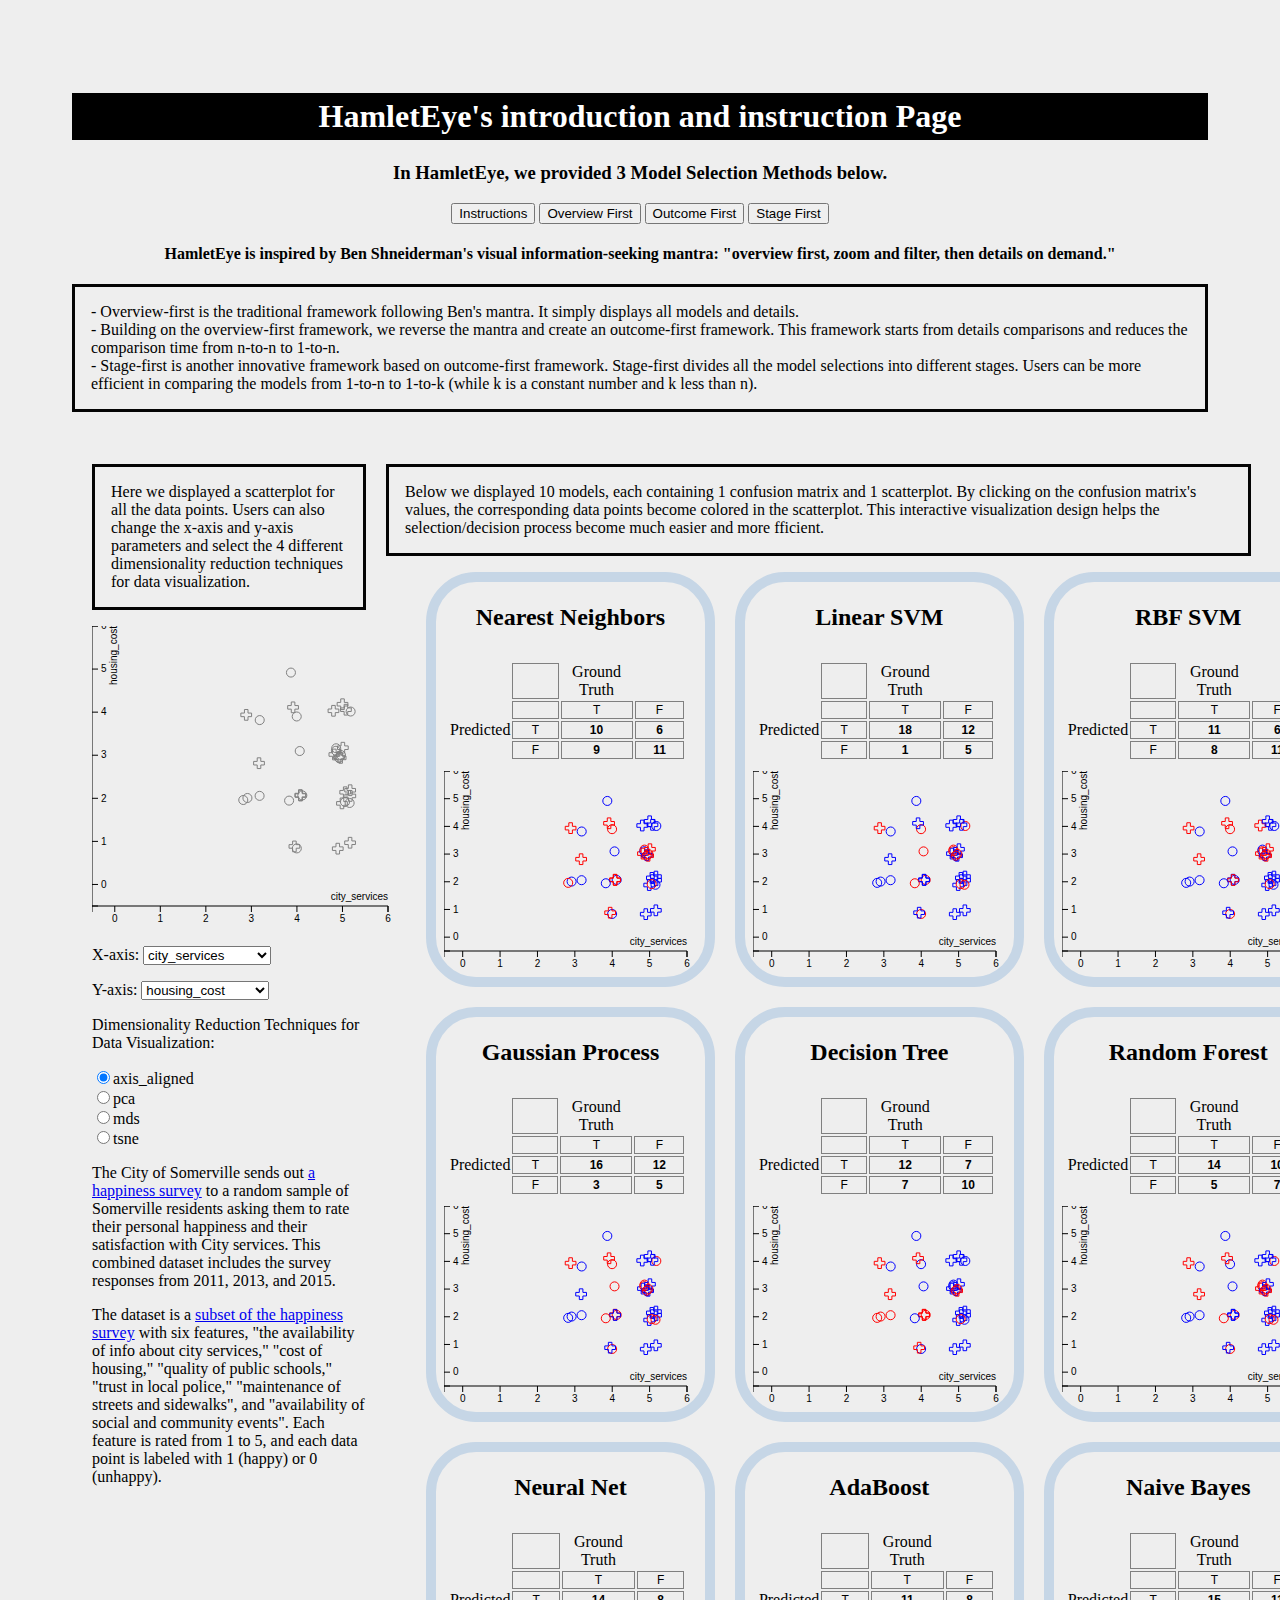
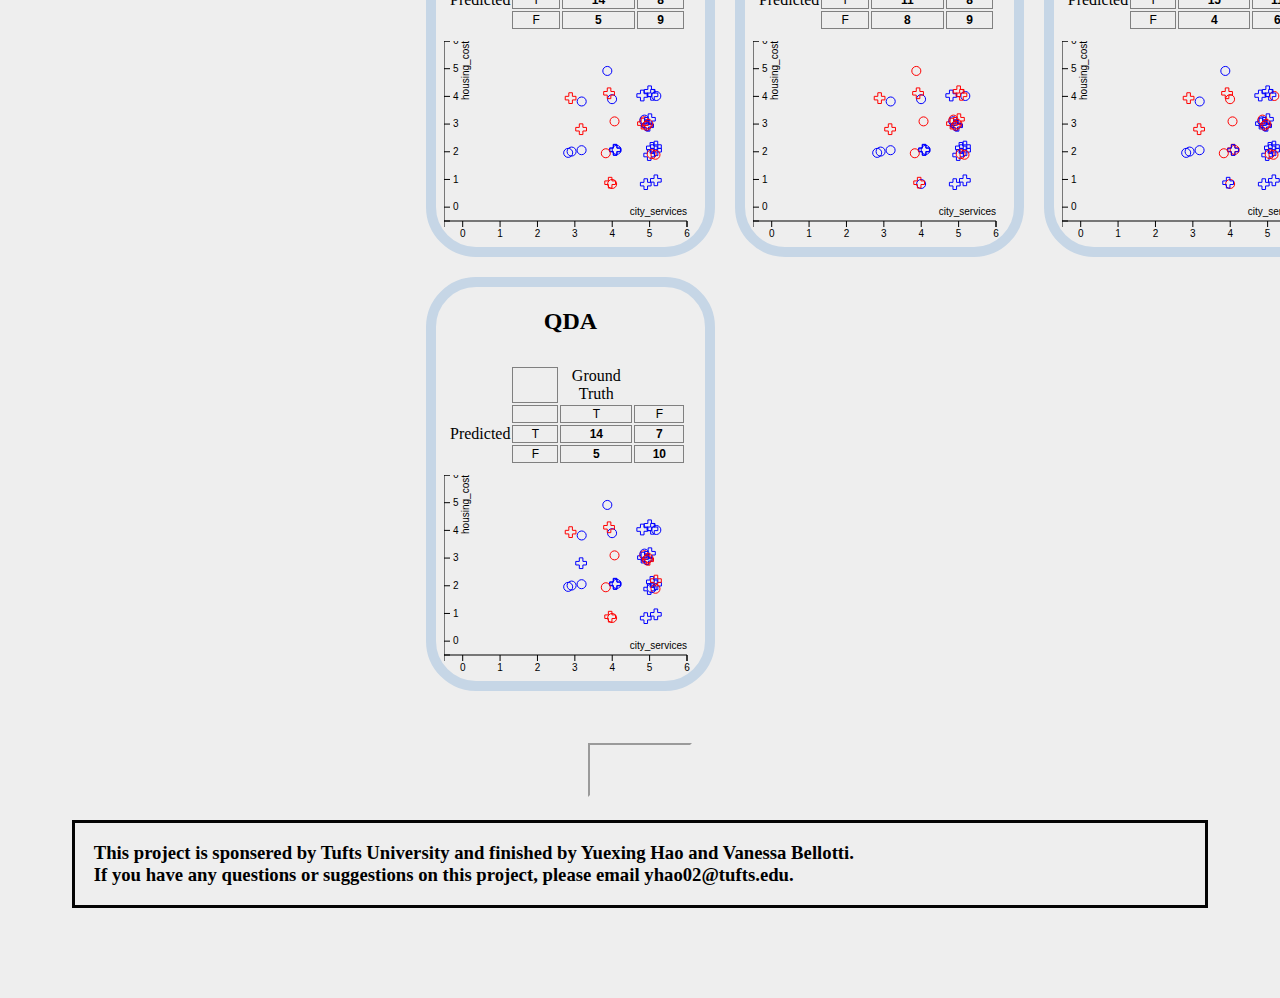
<file: index.html>
<!DOCTYPE html>
<meta charset="utf-8">
<head>
	<h1><center>HamletEye's introduction and instruction Page</center></h1>
        
        <style>
        
    .example1 {
            font-family: Tahoma, Verdana, serif;
    }
    .axis {
      font: 10px sans-serif; /*the font of the axis*/
    }
    .axis path,
    .axis line {
      fill: none; /*The axis filler*/
      fill-rule: nonzero;
      stroke: #000; /*The stroke is the shadow of the line.*/
      /*shape-rendering: crispEdges;*/
    }
    .container {
      padding: 20px; 
      display: grid;
      grid-gap: 20px; /*the distance between graph and models*/
      grid-template-columns: 25%; /*the length for the left bars*/
    }
    .models-container {
        grid-column: 2 / 2;
        width: 95%;
    }
    .svg-container {
        width: 90%;
    }
    .models-container ul {
        display: grid;
        grid-gap: 20px;
        grid-template-columns: 35% 35% 35%; /*each represent one column*/
        list-style-type: none;
        
    }
    .model-confusion-matrix {
    	text-align: center;
        padding: 10px; /*The distance between model image and confusion matrix*/
        width: 90%;
    }
    .model-li {
    	text-align: center;
        padding: 2px; /*the gap between model border and model image*/
        border-radius: 50px;
        border-color: #c6d6e6;
        border-style: solid;
        border-width: 10px; /*the width of the model's' border*/
    }
    .confusion-matrix-table td {
        text-align: center;
        font: 12px sans-serif;
        border: 0.1px solid gray; /*delete it if we do not need a grid for our confusion matrix*/
        width: 120px;
    }

    .confusion-matrix-table td.innerMatrix {
    	color: black;
    	text-align: center;
        font-weight: 700;
    }
	
	/*tooltip for mouse touching on the points*/
    div.tooltip {   
        position: absolute;         
        text-align: left;
        width: 120px;                    
        height: 88px;                   
        padding: 2px;            
        padding-left: 15px;         
        font: 12px sans-serif;      
        background: lightsteelblue; 
        border: 0px;        
        border-radius: 8px;         
        pointer-events: none;         
    }

    path {
        pointer-events: all;
    }
	
	h1 {
            background-color: black;
            color: white;
            text-align: center;
            padding: 5px;
        }
    </style>
</head>

<style>
        head {
            background-color: orange;
            color: white;
            text-align: center;
            padding: 5px;
        }

        #body {
            width: 1000px;
            float: center;
            padding: 10px;
        }

        #footer {
            background-color: black;
            color: white;
            clear: both;
            text-align: center;
            padding: 55px;
        }
</style>
    
<body>

	<div><center>
	<h3>In HamletEye, we provided 3 Model Selection Methods below.</h3>
	<link rel="stylesheet" href="index.css">
	<a href="index.html" title="Instruction "><button class="big-button">Instructions</button></a>
	<a href="overviewindex.html" title="Overview First"><button class="big-button">Overview First</button></a>
	<a href="outcomeindex.html" title="Outcome First"><button class="big-button">Outcome First</button></a>
	<a href="stageindex.html" title="Stage First"><button class="big-button">Stage First</button></a>
	
	<h4>HamletEye is inspired by Ben Shneiderman's visual information-seeking mantra: "overview first, zoom and filter, then details on demand." </h4>
	
	</center></div>
	
	<div> 
	<p style="border:3px; border-style:solid; border-color:#040404; padding: 1em;">- Overview-first is the traditional framework following Ben's mantra. It simply displays all models and details. </br>
	- Building on the overview-first framework, we reverse the mantra and create an outcome-first framework. This framework starts from details comparisons and reduces the comparison time from n-to-n to 1-to-n. </br>
	- Stage-first is another innovative framework based on outcome-first framework. Stage-first divides all the model selections into different stages. 
	Users can be more efficient in comparing the models from 1-to-n to 1-to-k (while k is a constant number and k less than n).</p>
	</div>
	
    <div class='container'>
        <div class='dataset-container'>
        <p style="border:3px; border-style:solid; border-color:#040404; padding: 1em;">Here we displayed a scatterplot for all the data points. Users can also change the x-axis and y-axis parameters and select the 4 different dimensionality reduction techniques for data visualization. </p>
	
            <div class='svg-container' id='dataset-svg'>
            </div>
            <div class='data-control-container'>
                <p>
                    X-axis: 
                    <select name="x-axis" id="x-axis-select">
                    </select>
                </p>
                <p>
                    Y-axis:
                    <select name="y-axis" id="y-axis-select">
                    </select>
                </p>
                </p>
                <p> Dimensionality Reduction Techniques for Data Visualization:
                </p>
            </div>
            <div class='data-control-container' id='projection-select'>
            </div>
            <div class='dataset-description-container'>
                <p>The City of Somerville sends out <a href='https://data.somervillema.gov/Happiness/Somerville-Happiness-Survey-responses-2011-2013-20/w898-3dfm'>a happiness survey</a> to a random sample of Somerville residents asking them to rate their personal happiness and their satisfaction with City services. This combined dataset includes the survey responses from 2011, 2013, and 2015.</p>

                <p> The dataset is a <a href='https://archive.ics.uci.edu/ml/datasets/Somerville+Happiness+Survey'>subset of the happiness survey</a> with six features, "the availability of info about city services," "cost of housing," "quality of public schools," "trust in local police," "maintenance of streets and sidewalks", and "availability of social and community events".  Each feature is rated from 1 to 5, and each data point is labeled with 1 (happy) or 0 (unhappy). 
            </div>
        </div>
        <div class='models-container'>
        <p style="border:3px; border-style:solid; border-color:#040404; padding: 1em;">Below we displayed 10 models, each containing 1 confusion matrix and 1 scatterplot. By clicking on the confusion matrix's values, the corresponding data points become colored in the scatterplot. This interactive visualization design helps the selection/decision process become much easier and more fficient. </p>
	
            <ul>
            </ul>
            
        </div>
    </div>


    <script src="./d3.min.js"></script>
    <script>
        /* BEGIN LOADING DATA */
        /* Loading the data into variables.  Usually, this would be pulled from an external source, or uploaded,
        like in the previous lab.  But for portability, we just embed it right in the script tag */

        var happinessData = JSON.parse('{"132":{"city_services":3,"housing_cost":4,"schools":4,"trust_police":5,"streets_sidewalks":1,"events":3},"53":{"city_services":5,"housing_cost":1,"schools":3,"trust_police":3,"streets_sidewalks":4,"events":4},"110":{"city_services":5,"housing_cost":2,"schools":2,"trust_police":4,"streets_sidewalks":5,"events":5},"89":{"city_services":4,"housing_cost":2,"schools":4,"trust_police":4,"streets_sidewalks":4,"events":4},"33":{"city_services":4,"housing_cost":1,"schools":3,"trust_police":4,"streets_sidewalks":4,"events":5},"68":{"city_services":4,"housing_cost":1,"schools":3,"trust_police":4,"streets_sidewalks":4,"events":4},"4":{"city_services":5,"housing_cost":4,"schools":3,"trust_police":3,"streets_sidewalks":3,"events":5},"131":{"city_services":5,"housing_cost":3,"schools":5,"trust_police":4,"streets_sidewalks":5,"events":5},"81":{"city_services":5,"housing_cost":2,"schools":5,"trust_police":5,"streets_sidewalks":5,"events":5},"26":{"city_services":3,"housing_cost":4,"schools":3,"trust_police":3,"streets_sidewalks":2,"events":3},"77":{"city_services":4,"housing_cost":5,"schools":5,"trust_police":5,"streets_sidewalks":1,"events":3},"123":{"city_services":5,"housing_cost":3,"schools":4,"trust_police":4,"streets_sidewalks":4,"events":4},"2":{"city_services":5,"housing_cost":3,"schools":3,"trust_police":3,"streets_sidewalks":3,"events":5},"103":{"city_services":5,"housing_cost":4,"schools":4,"trust_police":4,"streets_sidewalks":4,"events":5},"113":{"city_services":5,"housing_cost":3,"schools":4,"trust_police":3,"streets_sidewalks":4,"events":3},"92":{"city_services":5,"housing_cost":2,"schools":3,"trust_police":4,"streets_sidewalks":4,"events":5},"10":{"city_services":3,"housing_cost":2,"schools":3,"trust_police":3,"streets_sidewalks":2,"events":3},"27":{"city_services":3,"housing_cost":3,"schools":3,"trust_police":5,"streets_sidewalks":5,"events":5},"13":{"city_services":4,"housing_cost":2,"schools":4,"trust_police":5,"streets_sidewalks":4,"events":3},"121":{"city_services":4,"housing_cost":2,"schools":4,"trust_police":4,"streets_sidewalks":4,"events":4},"116":{"city_services":3,"housing_cost":2,"schools":2,"trust_police":3,"streets_sidewalks":3,"events":3},"130":{"city_services":5,"housing_cost":2,"schools":2,"trust_police":4,"streets_sidewalks":4,"events":5},"85":{"city_services":5,"housing_cost":3,"schools":3,"trust_police":3,"streets_sidewalks":2,"events":5},"44":{"city_services":4,"housing_cost":2,"schools":4,"trust_police":3,"streets_sidewalks":2,"events":4},"80":{"city_services":5,"housing_cost":3,"schools":3,"trust_police":4,"streets_sidewalks":3,"events":3},"114":{"city_services":5,"housing_cost":2,"schools":3,"trust_police":3,"streets_sidewalks":3,"events":5},"102":{"city_services":5,"housing_cost":4,"schools":4,"trust_police":3,"streets_sidewalks":3,"events":4},"23":{"city_services":4,"housing_cost":3,"schools":5,"trust_police":5,"streets_sidewalks":5,"events":4},"84":{"city_services":5,"housing_cost":2,"schools":3,"trust_police":5,"streets_sidewalks":5,"events":5},"133":{"city_services":5,"housing_cost":1,"schools":5,"trust_police":5,"streets_sidewalks":5,"events":5},"60":{"city_services":4,"housing_cost":4,"schools":4,"trust_police":4,"streets_sidewalks":3,"events":4},"63":{"city_services":4,"housing_cost":4,"schools":3,"trust_police":3,"streets_sidewalks":2,"events":5},"30":{"city_services":5,"housing_cost":3,"schools":3,"trust_police":3,"streets_sidewalks":5,"events":3},"7":{"city_services":5,"housing_cost":4,"schools":4,"trust_police":4,"streets_sidewalks":4,"events":5},"1":{"city_services":3,"housing_cost":2,"schools":3,"trust_police":5,"streets_sidewalks":4,"events":3},"142":{"city_services":5,"housing_cost":3,"schools":2,"trust_police":5,"streets_sidewalks":5,"events":5}}')

        var predictionData = JSON.parse('{"ground_truth":{"132":1,"53":1,"110":1,"89":1,"33":0,"68":1,"4":0,"131":0,"81":1,"26":0,"77":0,"123":1,"2":1,"103":1,"113":1,"92":1,"10":0,"27":1,"13":0,"121":0,"116":0,"130":0,"85":0,"44":1,"80":0,"114":0,"102":1,"23":0,"84":1,"133":1,"60":0,"63":1,"30":1,"7":1,"1":0,"142":0},"Nearest Neighbors":{"132":0,"53":1,"110":1,"89":0,"33":0,"68":0,"4":0,"131":1,"81":1,"26":0,"77":0,"123":1,"2":0,"103":1,"113":0,"92":1,"10":0,"27":0,"13":0,"121":0,"116":1,"130":1,"85":1,"44":0,"80":0,"114":0,"102":1,"23":0,"84":1,"133":1,"60":1,"63":0,"30":0,"7":1,"1":0,"142":1},"Linear SVM":{"132":0,"53":1,"110":1,"89":1,"33":1,"68":1,"4":1,"131":1,"81":1,"26":0,"77":0,"123":1,"2":1,"103":1,"113":1,"92":1,"10":0,"27":1,"13":1,"121":1,"116":0,"130":1,"85":1,"44":1,"80":1,"114":1,"102":1,"23":1,"84":1,"133":1,"60":1,"63":1,"30":1,"7":1,"1":0,"142":1},"RBF SVM":{"132":0,"53":1,"110":1,"89":0,"33":1,"68":1,"4":0,"131":1,"81":1,"26":0,"77":0,"123":1,"2":0,"103":1,"113":0,"92":1,"10":0,"27":0,"13":0,"121":0,"116":0,"130":1,"85":0,"44":1,"80":1,"114":0,"102":0,"23":0,"84":1,"133":1,"60":1,"63":0,"30":0,"7":1,"1":0,"142":1},"Gaussian Process":{"132":0,"53":1,"110":1,"89":1,"33":1,"68":1,"4":1,"131":1,"81":1,"26":0,"77":0,"123":1,"2":1,"103":1,"113":1,"92":1,"10":0,"27":1,"13":1,"121":1,"116":0,"130":1,"85":1,"44":0,"80":1,"114":1,"102":1,"23":1,"84":1,"133":1,"60":1,"63":0,"30":1,"7":1,"1":0,"142":1},"Decision Tree":{"132":0,"53":1,"110":1,"89":0,"33":0,"68":0,"4":0,"131":1,"81":1,"26":0,"77":0,"123":1,"2":0,"103":1,"113":1,"92":1,"10":1,"27":0,"13":1,"121":0,"116":1,"130":1,"85":0,"44":0,"80":0,"114":0,"102":1,"23":0,"84":1,"133":1,"60":0,"63":0,"30":1,"7":1,"1":1,"142":1},"Random Forest":{"132":0,"53":1,"110":1,"89":1,"33":1,"68":1,"4":1,"131":1,"81":1,"26":0,"77":0,"123":1,"2":0,"103":1,"113":1,"92":1,"10":0,"27":0,"13":1,"121":1,"116":0,"130":1,"85":1,"44":1,"80":1,"114":1,"102":1,"23":0,"84":1,"133":1,"60":0,"63":0,"30":0,"7":1,"1":0,"142":1},"Neural Net":{"132":0,"53":1,"110":1,"89":1,"33":1,"68":0,"4":0,"131":1,"81":1,"26":0,"77":0,"123":1,"2":1,"103":1,"113":1,"92":1,"10":0,"27":0,"13":0,"121":1,"116":0,"130":1,"85":0,"44":1,"80":1,"114":1,"102":1,"23":1,"84":1,"133":1,"60":0,"63":0,"30":0,"7":1,"1":0,"142":1},"AdaBoost":{"132":0,"53":1,"110":1,"89":1,"33":0,"68":0,"4":0,"131":1,"81":1,"26":0,"77":1,"123":1,"2":1,"103":0,"113":0,"92":1,"10":0,"27":0,"13":0,"121":1,"116":0,"130":1,"85":1,"44":1,"80":0,"114":1,"102":1,"23":1,"84":1,"133":1,"60":0,"63":0,"30":0,"7":0,"1":0,"142":1},"Naive Bayes":{"132":0,"53":1,"110":1,"89":1,"33":1,"68":1,"4":1,"131":1,"81":1,"26":0,"77":0,"123":1,"2":1,"103":1,"113":1,"92":1,"10":0,"27":0,"13":1,"121":1,"116":0,"130":1,"85":1,"44":0,"80":0,"114":1,"102":1,"23":1,"84":1,"133":1,"60":1,"63":0,"30":1,"7":1,"1":0,"142":1},"QDA":{"132":0,"53":1,"110":0,"89":1,"33":1,"68":0,"4":0,"131":1,"81":1,"26":0,"77":0,"123":1,"2":0,"103":1,"113":1,"92":1,"10":0,"27":1,"13":0,"121":1,"116":0,"130":0,"85":0,"44":1,"80":1,"114":1,"102":1,"23":1,"84":1,"133":1,"60":0,"63":0,"30":1,"7":1,"1":0,"142":1}}')

        var pcaData = JSON.parse('{"133": {"y": "-0.9589366310063013", "x": "-2.418023155353628"}, "132": {"y": "-0.7870050418349697", "x": "3.123241220702234"}, "131": {"y": "-1.6342485805218487", "x": "-1.2908644818356694"}, "130": {"y": "1.1208234740329177", "x": "-1.0985671075554697"}, "110": {"y": "0.9497895813015933", "x": "-1.8575780054832038"}, "113": {"y": "-0.1870398160267989", "x": "0.2852845431860981"}, "68": {"y": "1.2228767938679452", "x": "-0.9540532129075661"}, "80": {"y": "0.23718310889831798", "x": "0.81047368365095"}, "81": {"y": "-1.508994761547545", "x": "-1.9542054022375184"}, "84": {"y": "-0.15300807402607994", "x": "-2.022802582591802"}, "85": {"y": "0.6596440967605307", "x": "1.117094198878989"}, "26": {"y": "0.5695630323283188", "x": "2.7289780671688395"}, "27": {"y": "-0.4164663548943445", "x": "-1.062832264287387"}, "23": {"y": "-1.8290643590342732", "x": "-0.9163545915345392"}, "63": {"y": "0.25288589105577647", "x": "1.8289882345892516"}, "44": {"y": "0.7616974165955581", "x": "1.2616080935268927"}, "1": {"y": "0.47800288481427655", "x": "-0.11572556949032681"}, "2": {"y": "0.488610204029206", "x": "0.35808330095125557"}, "116": {"y": "2.176638744440215", "x": "1.0080330728317461"}, "4": {"y": "-0.061447926512038044", "x": "0.8219010540673645"}, "7": {"y": "-1.3352794745710357", "x": "-0.10233442096896832"}, "142": {"y": "-0.025072860806591452", "x": "-1.593283419652835"}, "60": {"y": "-0.9342570487851951", "x": "1.2307095345456365"}, "77": {"y": "-2.1583564409734364", "x": "3.373281281401333"}, "121": {"y": "-0.005174680434031763", "x": "-0.45593686961431557"}, "123": {"y": "-0.6985327358117656", "x": "-0.24019539909235976"}, "102": {"y": "-0.6527526620547445", "x": "1.1821564192372234"}, "103": {"y": "-1.3352794745710357", "x": "-0.1023344209689683"}, "92": {"y": "0.44283013027218515", "x": "-1.0642685173783277"}, "10": {"y": "1.669679293410807", "x": "1.801342560936622"}, "13": {"y": "-0.3432903837829459", "x": "-0.32950326190733825"}, "114": {"y": "1.0386683345704504", "x": "-0.10573445216485322"}, "33": {"y": "1.136188185649919", "x": "-1.2800099879002835"}, "30": {"y": "0.31991963500260895", "x": "-0.5080249449187781"}, "53": {"y": "1.5043811805983958", "x": "-1.0026063282159785"}, "89": {"y": "-0.005174680434031844", "x": "-0.4559368696143155"}}')

        var mdsData = JSON.parse('{"133": {"y": "1.8205113920541092", "x": "2.6158956525908823"}, "132": {"y": "0.173203098852468", "x": "-3.828723870258225"}, "131": {"y": "2.283339961048586", "x": "0.7749217324494494"}, "130": {"y": "-0.8743287142170648", "x": "1.5195058639148977"}, "110": {"y": "-0.7953128640224284", "x": "2.2622200593275577"}, "113": {"y": "0.8824736303641322", "x": "-0.5889869698624508"}, "68": {"y": "-1.3665407872160868", "x": "1.1507633210217487"}, "80": {"y": "-0.12652346517164578", "x": "-0.8635225990611407"}, "81": {"y": "1.9616365441824466", "x": "1.9280434283432595"}, "84": {"y": "0.40906684928232645", "x": "2.1326284403199844"}, "85": {"y": "-0.8942352160277469", "x": "-1.6299809391795559"}, "26": {"y": "-1.4318988584742018", "x": "-2.7777618994608173"}, "27": {"y": "-0.118118557304703", "x": "2.6277856540446245"}, "23": {"y": "2.2235584872721486", "x": "1.161228511468416"}, "63": {"y": "-0.4847630290384198", "x": "-2.3481431353791007"}, "44": {"y": "-1.6186776762435757", "x": "-1.2414355596275788"}, "1": {"y": "-2.2736446584166314", "x": "1.088150521454026"}, "2": {"y": "-0.6056721833388629", "x": "-0.7906069655550104"}, "116": {"y": "-2.788210573302726", "x": "-0.49911730511560104"}, "4": {"y": "0.20285614186882345", "x": "-1.6438053885262545"}, "7": {"y": "1.7169508844515577", "x": "-0.5375955871943006"}, "142": {"y": "0.26585917657777214", "x": "2.575168963402202"}, "60": {"y": "0.9273680151134515", "x": "-1.3959575528558614"}, "77": {"y": "1.7866869074652791", "x": "-3.8972959194861883"}, "121": {"y": "0.033921065158746364", "x": "0.57239991426938"}, "123": {"y": "0.7649081576973583", "x": "0.0715194152621144"}, "102": {"y": "0.8401854661577706", "x": "-1.6341580717421227"}, "103": {"y": "1.71695088445156", "x": "-0.5375955871942963"}, "92": {"y": "-0.39671212543568407", "x": "1.0478812287781645"}, "10": {"y": "-2.5262153565350425", "x": "-1.4151193245272573"}, "13": {"y": "0.7407160234944368", "x": "1.0868525066734676"}, "114": {"y": "-1.1571205957293265", "x": "-0.17310321720523522"}, "33": {"y": "-1.3032563015245666", "x": "1.576214462136624"}, "30": {"y": "1.6209848537114595", "x": "0.231756256695321"}, "53": {"y": "-1.6438676423644651", "x": "0.8075740458094969"}, "89": {"y": "0.03392106515874658", "x": "0.5723999142693798"}}')

        var tsneData = JSON.parse('{"133": {"y": "-261.72546", "x": "96.031845"}, "132": {"y": "531.7232", "x": "179.00357"}, "131": {"y": "-330.78183", "x": "129.83327"}, "130": {"y": "204.4145", "x": "-86.774345"}, "110": {"y": "241.56364", "x": "-100.45167"}, "113": {"y": "-109.466324", "x": "-324.03674"}, "68": {"y": "-760.7775", "x": "449.19662"}, "80": {"y": "-47.525906", "x": "-324.32248"}, "81": {"y": "-287.9606", "x": "118.169975"}, "84": {"y": "294.48264", "x": "-52.47401"}, "85": {"y": "174.14648", "x": "232.77615"}, "26": {"y": "-481.45297", "x": "-59.403934"}, "27": {"y": "357.323", "x": "-55.80795"}, "23": {"y": "-309.82022", "x": "180.6427"}, "63": {"y": "237.39006", "x": "232.50652"}, "44": {"y": "-533.3826", "x": "11.739598"}, "1": {"y": "-96.65374", "x": "79.49907"}, "2": {"y": "165.05568", "x": "190.17204"}, "116": {"y": "-558.7335", "x": "-58.927834"}, "4": {"y": "207.59058", "x": "175.21107"}, "7": {"y": "4.963974", "x": "-209.23782"}, "142": {"y": "309.65356", "x": "-95.34405"}, "60": {"y": "355.55347", "x": "-292.10562"}, "77": {"y": "541.73346", "x": "148.00381"}, "121": {"y": "-163.60829", "x": "-103.72187"}, "123": {"y": "-82.13349", "x": "-270.69333"}, "102": {"y": "367.4766", "x": "-257.9045"}, "103": {"y": "-16.767975", "x": "-185.69005"}, "92": {"y": "187.12697", "x": "-53.349106"}, "10": {"y": "-531.43", "x": "-36.825798"}, "13": {"y": "-108.670044", "x": "41.385387"}, "114": {"y": "124.51324", "x": "174.1141"}, "33": {"y": "412.70667", "x": "374.17252"}, "30": {"y": "-137.31134", "x": "-349.6119"}, "53": {"y": "-805.2758", "x": "456.46857"}, "89": {"y": "-181.83655", "x": "-130.20572"}}')
        /* END LOADING DATA */

        // Defining size variables for the SVGs
        var margin = {top: 20, right: 10, bottom: 0, left: 0},
            width = 306 - margin.left - margin.right,
            height = 300 - margin.top - margin.bottom,
            //edit the 10 axises in the small model grids
            miniWidth = 253 - margin.left - margin.right,
            miniHeight = 200 - margin.top - margin.bottom;

        // Choose the initial dimensions that we are rendering
        var possibleDimensions = Object.keys(happinessData[Object.keys(happinessData)[0]])
        var xDim = possibleDimensions[0];
        var yDim = possibleDimensions[1];

        // Store possible choices for projections
        var projectionOptions = ['axis_aligned', 'pca', 'mds', 'tsne']
        var currProjectionOption = 'axis_aligned'

        // Initialize the scales and axes
        var xScale = d3.scale.linear().range([0, width]),
            xAxis = d3.svg.axis().scale(xScale).orient("bottom").ticks(5),
            miniXScale = d3.scale.linear().range([0, miniWidth]),
            miniXAxis = d3.svg.axis().scale(miniXScale).orient("bottom").ticks(5);

        // setup y
        var yScale = d3.scale.linear().range([height, 0]),
            yAxis = d3.svg.axis().scale(yScale).orient("right").ticks(5),
            miniYScale = d3.scale.linear().range([miniHeight, 0]),
            miniYAxis = d3.svg.axis().scale(miniYScale).orient("right").ticks(5);

        // Define the div for the tooltip
        // Parse the date / time
        var div = d3.select("body").append("div")   
            .attr("class", "tooltip")               
            .style("opacity", 0);
        
        var selectionArrayTP = [];
        var selectionArrayTN = [];
        var selectionArrayFP = [];
        var selectionArrayFN = [];

        initializeProjections()
        initializeDimensions()
        var modelContainers = initializeModels();
        redrawScatterplots(modelContainers);
        drawConfusionMatrices(modelContainers);

        /* SCATTERPLOT CODE - YOU WILL NEED TO CHANGE THIS */
        function buildScatterPlot(containerElement, data, modelPredictions, groundTruth) {
            var svgWidth, svgHeight, scatterXScale, scatterXAxis, scatterYScale, scatterYAxis;
            if (modelPredictions.length === 0) {
                // scatter plot is for the whole dataset
                svgWidth = width;
                svgHeight = height;
                scatterXScale = xScale;
                scatterXAxis = xAxis;
                scatterYScale = yScale;
                scatterYAxis = yAxis;
            } else {
                // scatter plot is for a particular model
                svgWidth = miniWidth;
                svgHeight = miniHeight;
                scatterXScale = miniXScale;
                scatterXAxis = miniXAxis;
                scatterYScale = miniYScale;
                scatterYAxis = miniYAxis;
            }

            // We destroy any existing SVGs since we're going to rebuild it.
            d3.select(containerElement).select('svg').remove()

            // Add the svg
            svg = d3.select(containerElement)
                .append('svg')

            svg.attr("width", svgWidth + margin.left + margin.right)
                .attr("height", svgHeight + margin.top + margin.bottom)
                .append("g")
                    .attr("transform", "translate(" + margin.left + "," + margin.top + ")");

            // Add the axes
            svg.append("g")
                .attr("class", "x axis")
                .attr("transform", "translate(0," + svgHeight + ")")
                .call(scatterXAxis)
                    .append("text")
                    .attr("class", "label")
                    .attr("x", svgWidth)
                    .attr("y", -6)
                    .style("text-anchor", "end")
                    .text(xDim);

            // y-axis
            svg.append("g")
                .attr("class", "y axis")
                .call(scatterYAxis)
                    .append("text")
                    .attr("class", "label")
                    .attr("transform", "rotate(-90)")
                    .attr("y", 18)
                    .attr("dy", ".71em")
                    .style("text-anchor", "end")
                    .text(yDim);

            // draw dots into the scatterplot
            // CHANGED HERE 
            svg.selectAll(".dot")
                .data(data) 
                    .enter().append("path") // using an SVG path
                        .attr("d", d3.svg.symbol().type(function(d) { // build in symbol function
                           if (groundTruth[d.id] == 1) {
                                return "cross"; // specifiying cross for positives
                            }
                            else {
                                return "circle"; // specifiying circle for negatives
                            } 
                        }))
                        .attr('fill', function(d) {
                        	// TRUE POSITIVE
                        	if (selectionArrayTP.includes(""+d.id) && groundTruth[d.id] == 1) {
                        		//console.log(d.id);
                        		return 'green';
                        	}
                        	// TRUE NEGATIVE
                        	if (selectionArrayTN.includes(""+d.id) && groundTruth[d.id] != 1) {
                        		return 'brown'; 
                        	}
                        	// FALSE POSITIVE
                        	if (selectionArrayFP.includes(""+d.id) && groundTruth[d.id] != 1) {
                        		return 'orange'; 
                        	}
                        	// FALSE NEGATIVE(delete && groundTruth[d.id] == 1)
                        	if (selectionArrayFN.includes(""+d.id) && groundTruth[d.id] == 1) {
                        		return 'purple'; 
                        	}
                        	return 'none';
                        })
//                         .classed('groundtruth', function(d) {
//                         	if (groundTruth[d.id] == 1) {
//                         		return true;
//                         	}
//                         	return false;
//                         })
//                         .classed('predicted', function(d) {
//                         	if (modelPredictions[d.id] == 1) {
//                         		return true;
//                         	}
//                         	return false;
//                         })
                        .attr('stroke', function(d) {
                            if (groundTruth[d.id] == null || modelPredictions[d.id] == null) {
                                return "grey"; // this will make sure the graph on the top left is black
                            }
                            else if (groundTruth[d.id] == modelPredictions[d.id]){
                                return "blue"; // data point green if model got that data point correct
                            }
                            else if (groundTruth[d.id] != modelPredictions[d.id]) {
                                return "red"; // data point red if model got that data point incorrect
                            }
                        })
                        .attr("transform", (d) => 
                            { // translating each point so that each data point is in the right location of the graph
                            return `translate(${scatterXScale(d.x)},${scatterYScale(d.y)})`;
                            })
                        .on("mouseover", function(d) { // adding on hover, uses the tooltip above
                            div.transition()        
                                .duration(200)      
                                .style("opacity", .9);      
                            div .html( // displaying specific statistics based on group
                                        "city_services: " + happinessData[d.id]["city_services"] + "<br/>" 
                                        + "events: " + happinessData[d.id]["events"] + "<br/>" 
                                        + "housing_cost: " + happinessData[d.id]["housing_cost"] + "<br/>" 
                                        + "schools: " + happinessData[d.id]["schools"] + "<br/>" 
                                        + "streets_sidewalks: " + happinessData[d.id]["streets_sidewalks"] + "<br/>" 
                                        + "trust_police: " + happinessData[d.id]["trust_police"]
                                    )
                                .style("left", (d3.event.pageX) + "px")     
                                .style("top", (d3.event.pageY - 28) + "px");    
                            })                  
                        .on("mouseout", function(d) {       
                            div.transition()        
                                .duration(500)      
                                .style("opacity", 0);   
                        });

        }
        /* END SCATTERPLOT CODE */
		
        /* BEGIN CONFUSION MATRIX CODE */
        function buildConfusionMatrix(containerElement, groundTruth, modelPredictions) {
            // Code below makes the confusion matrix
            var table = d3.select(containerElement).append('table')
                            .attr('class', 'confusion-matrix-table')

            // Creating the other cells of the table
            // Edit the structure of the confusion matrix
            table.append('tr').html('<br><td><tr>Ground Truth</tr>')
            table.append('tr').html('<br><td><td>T</td><td>F</td>')
            predictedTrueRow = table.append('tr').html('<tr>Predicted<br><td>T</td>')
            predictedFalseRow = table.append('tr').html('<br></td><td>F</td>')

           // Here, filling in the values.  This is also where you can style the confusion matrix.
            var truePositives = 0;
            var trueNegatives = 0;
            var falsePositives = 0;
            var falseNegatives = 0;

            // itterating through each key within ground truth
            // this allows access to each specific model's confusion matrix 
            for (key in groundTruth) {
                if (groundTruth[key] == 1) { // comparing with model predictions
                    if (groundTruth[key] == modelPredictions[key]) {
                        truePositives += 1;
                    }
                    else {
                        falseNegatives += 1; 
                    }
                }
                else {
                    if (groundTruth[key] == modelPredictions[key]) {
                        trueNegatives += 1; 
                    }
                    else {
                        falsePositives += 1; 
                    }
                }
            }
                
            predictedTrueRow.append('td')
                            .attr('class', 'innerMatrix')
                            .text(truePositives)
                            // color the NUMBER to green if click that specific number
                            .on("mouseover", function(){
          						d3.select(this)
            						.style("color", "green");
          						selectionArrayTP = [];
          						for (key in groundTruth) {
          			                if (groundTruth[key] == modelPredictions[key]) {
          			                        selectionArrayTP.push(key);
          			                }
          			            }
          			              redrawScatterplots(modelContainers);
                              }
                            )
          		 			.on("mouseout", function() {       
                     			d3.select(this)        
                          			.style("color", "black");
                     			selectionArrayTP = [];
                        	})
            
                                      
//             svg = d3.select(containerElement)
//                 .append('svg')
//                 .data(data) 
//                     .enter().append("path") // using an SVG path
//                         .attr("d", d3.svg.symbol().type(function(d) {
//                         	if (!truePositives) {
//                                 return "grey"; // specifiying cross for positives
//                             }
//                         }
                            
            predictedTrueRow.append('td')
                            .attr('class', 'innerMatrix')
                            .text(falsePositives)
                            .on("mouseover", function(){
          						d3.select(this)
            						.style("color", "orange");
          						//d3.select(falsePositives).style("color", "orange");
          						selectionArrayFP = [];
          						for (key in groundTruth) {
          			                if (groundTruth[key] != modelPredictions[key]) {
          			                        selectionArrayFP.push(key);
          			                }
          			            }
          						//console.log(selectionArray);
          			              redrawScatterplots(modelContainers);})
          		 			.on("mouseout", function() {       
                     			d3.select(this)        
                          			.style("color", "black");
                     			selectionArrayFP = [];
                        	})
                            
            predictedFalseRow.append('td')
                            .attr('class', 'innerMatrix')
                            .text(falseNegatives)
                            .on("mouseover", function(){
          						d3.select(this)
            						.style("color", "purple");
          						selectionArrayFN = [];
          						for (key in groundTruth) {
          			                if (groundTruth[key] != modelPredictions[key]) {
          			                        selectionArrayFN.push(key);
          			                }
          			            }
          						//console.log(selectionArray);
          			              redrawScatterplots(modelContainers);})
          		 			.on("mouseout", function() {       
                     			d3.select(this)        
                          			.style("color", "black");
                     			selectionArrayFN = [];
                        	})

            predictedFalseRow.append('td')
                            .attr('class', 'innerMatrix')
                            .text(trueNegatives)
                            .on("mouseover", function(){
      						d3.select(this)
        						.style("color", "red")
          						selectionArrayTN = [];
          						for (key in groundTruth) {
          			                if (groundTruth[key] == modelPredictions[key]) {
          			                        selectionArrayTN.push(key);
          			                }
          			            }
          						console.log(selectionArrayTN);
          			            redrawScatterplots(modelContainers);
          			        d3.select(trueNegatives)
          			             .style("color", "red")
          			        })
          		 			.on("mouseout", function() {       
                     			d3.select(this)        
                          			.style("color", "black");
                     			selectionArrayTN = [];
                        	})
        }
        /* END CONFUSION MATRIX CODE */

        /* BEGIN SUPPORT CODE */
        function initializeProjections() {
            var optionSlots = d3.select('#projection-select')
                .selectAll('div.proj')
                .data(projectionOptions)
                .enter()
                .append('div')

            optionSlots
                    .append('input')
                    .attr('type', 'radio')
                    .attr('name', 'projection')
                    .attr('value', (d) => d)
                    .property("checked", function(d){ return d === currProjectionOption; })

            optionSlots
                    .append('label')
                    .attr('for', (d) => d)
                    .text((d) => d)

            d3.selectAll("input[name='projection']")
                .on("change", function(d) {
                    index = this.value;
                    currProjectionOption = index;
                    redrawScatterplots(modelContainers);
                })

        }

        function initializeDimensions() {
            // Fill in the possible dimensions into the select lists
            d3.select('#x-axis-select')
                .selectAll('option')
                .data(possibleDimensions)
                .enter()
                    .append('option')
                    .text((d) => d)
                    .attr('value', (d,i) => i)
                    .property("selected", function(d){ return d === xDim; })

            d3.select('#y-axis-select')
                .selectAll('option')
                .data(possibleDimensions)
                .enter()
                    .append('option')
                    .text((d) => d)
                    .attr('value', (d,i) => i)
                    .property("selected", function(d){ return d === yDim; })

            d3.select("#x-axis-select")
            .on("change", function(d) {
                index = this.value;
                xDim = possibleDimensions[index];
                redrawScatterplots(modelContainers);
            })

            d3.select("#y-axis-select")
            .on("change", function(d) {
                index = this.value;
                yDim = possibleDimensions[index];
                redrawScatterplots(modelContainers);
            })

        }

        function calculateScales(scatterplotData) {
            if (currProjectionOption === 'axis_aligned') {
                xScale.domain([-0.5, 6.0])
                yScale.domain([-0.5, 6.0])
                miniXScale.domain([-0.5, 6.0])
                miniYScale.domain([-0.5, 6.0])                
            } else {
                xScale.domain(d3.extent(scatterplotData, (d) => d['x']))
                yScale.domain(d3.extent(scatterplotData, (d) => d['y']))
                miniXScale.domain(d3.extent(scatterplotData, (d) => d['x']))
                miniYScale.domain(d3.extent(scatterplotData, (d) => d['y']))                

                xScale.nice()
                yScale.nice()
                miniXScale.nice()
                miniYScale.nice()                
            }
        }

        function initializeModels() {
            // console.log("initializing models, there should be data ", Object.keys(predictionData))
            d3.select('.models-container ul')
                .selectAll('li')
                .data(Object.keys(predictionData).filter((k) => k !== 'ground_truth')).enter()
                    .append('li')
                    .attr('class', 'model-li')
                    .attr('id', (d) => d.replace(/ /g,"-"))
                    .html((d) => '<h2>' + d + '</h2>')
                        .append('div')
                        .attr('class', 'model-confusion-matrix')
                        .attr('id', (d) => 'model-confusion-matrix-' + d.replace(/ /g,"-"))

            return Object.keys(predictionData)
        }

        function parseData(data) {
            // We need to add some random jitter because there are so few points
            epsilon = 0.4

            // Different accessor functions based on if it's axis-aligned or not
            var projAccessor = function (k) {
                var projData;
                if (currProjectionOption === 'pca') {
                    projData = pcaData;
                } else if (currProjectionOption === 'mds') {
                    projData = mdsData;
                } else if (currProjectionOption === 'tsne') {
                    projData = tsneData;
                }
                return {id: parseInt(k), x: parseFloat(projData[k]['x']), y: parseFloat(projData[k]['y'])}
            }

            var axisAlignedAccessor = function(k) { return {id: parseInt(k), x: data[k][xDim] + ((0.5 - Math.random()) * epsilon), y: data[k][yDim] + ((0.5 - Math.random()) * epsilon)} }

            var scatterplotData;
            if (currProjectionOption === 'axis_aligned') {
                scatterplotData = Object.keys(data).map(axisAlignedAccessor)            
            } else {                
                scatterplotData = Object.keys(data).map(projAccessor)            
            }
            return scatterplotData;
        }

        function redrawScatterplots(modelContainers) {
            scatterplotData = parseData(happinessData)
            calculateScales(scatterplotData);
            // Render the data svg
            buildScatterPlot('#dataset-svg', scatterplotData, [], predictionData['ground_truth'], happinessData)

            modelContainers.forEach((c) => { buildScatterPlot('#' + c.replace(/ /g,"-"), scatterplotData, predictionData[c], predictionData['ground_truth'], happinessData) } );
        }

        function drawConfusionMatrices(modelContainers) {
            modelContainers.forEach((c) => { buildConfusionMatrix('#model-confusion-matrix-' + c.replace(/ /g,"-"), predictionData['ground_truth'], predictionData[c] ) });
        }
    </script>

</body>


<footer>
<div>
	<p align="center"> <iframe width="420" height="315"
	src="https://www.youtube.com/embed/5AhOhoJJ83o">
	</iframe> </p>
	<h3 style="border:3px; border-style:solid; border-color:#040404; padding: 1em;">This project is sponsered by Tufts University and finished by Yuexing Hao and Vanessa Bellotti.</br>
	If you have any questions or suggestions on this project, please email yhao02@tufts.edu.  </h3>
	
</div>
</footer>
</html>
</file>
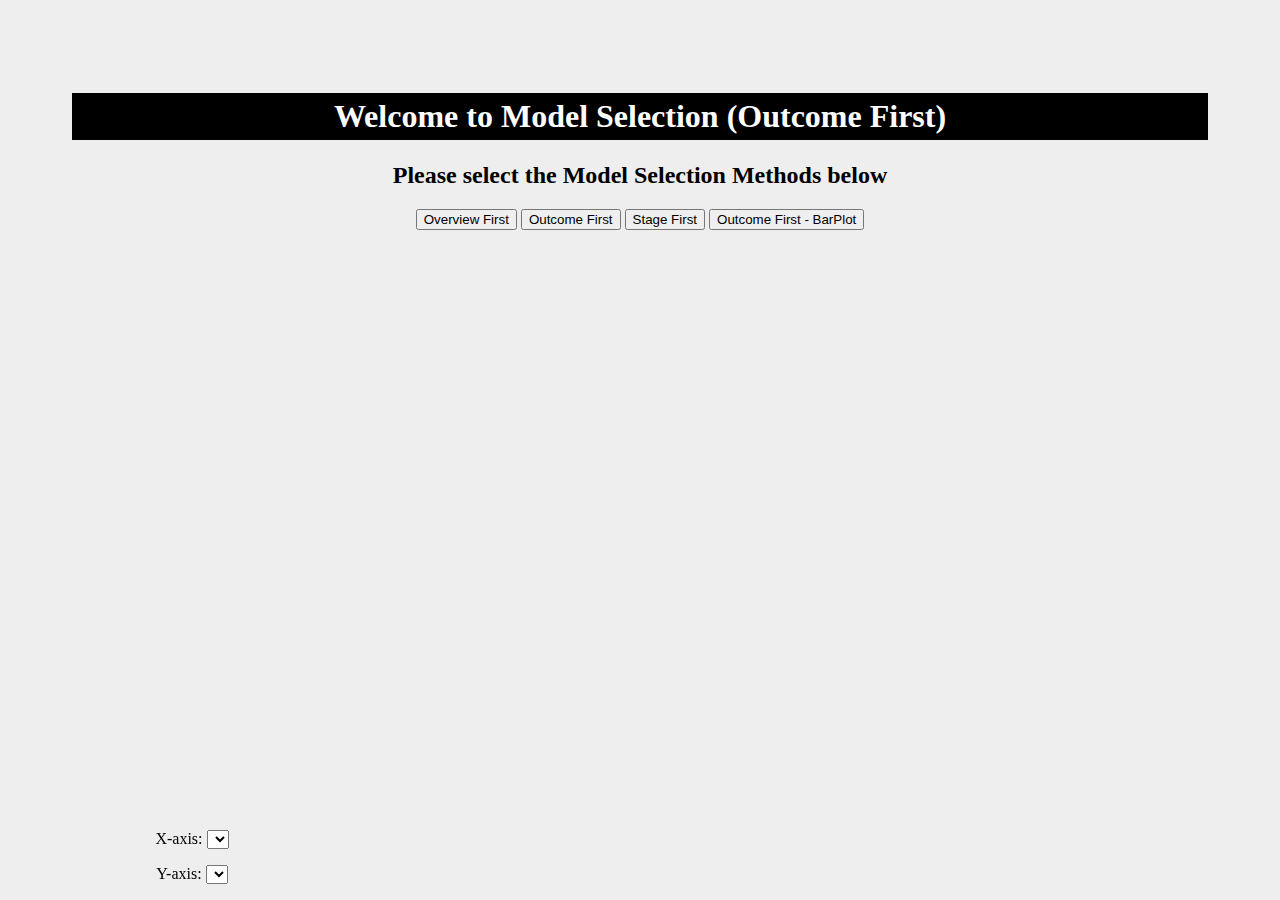
<file: outcomeinde_barplot.html>
<!DOCTYPE html>
<meta charset="utf-8">

<head>
	<h1><center>Welcome to Model Selection (Outcome First)</center></h1>
        
    <style>
    .axis {
      font: 10px sans-serif; /*the font of the axis*/
    }
    .axis path,
    .axis line {
      fill: none; /*The axis filler*/
      fill-rule: nonzero;
      stroke: #000; /*The stroke is the shadow of the line.*/
      /*shape-rendering: crispEdges;*/
    }
    .container {
      padding: 20px; 
      display: grid;
      grid-gap: 20px; /*the distance between graph and models*/
      grid-template-columns: 25%; /*the length for the left bars*/
    }
    .dataset-container {
        grid-column: 1 / 1;
        position: fixed;
        width: 30%;
        left: 0;
        bottom: 0;
    }
    .models-container {
        grid-column: 2 / 2;
    }
    .models-container ul {
        display: grid;
        grid-gap: 20px;
        grid-template-columns: 30% 30% 30%; /*each represent one column*/
        list-style-type: none;
        
    }
    .model-confusion-matrix {
    	text-align: center;
        padding: 10px; /*The distance between model image and confusion matrix*/
    }
    .model-li {
    	text-align: center;
        padding: 15px; /*the gap between model border and model image*/
        border-radius: 50px;
        border-color: #c6d6e6;
        border-style: solid;
        border-width: 10px; /*the width of the model's' border*/
    }
    .confusion-matrix-table td {
        text-align: center;
        font: 12px sans-serif;
        border: 0.1px solid gray; /*delete it if we do not need a grid for our confusion matrix*/
        width: 120px;
    }

    .confusion-matrix-table td.innerMatrix {
    	color: black;
    	text-align: center;
        font-weight: 700;
    }
	
	/*tooltip for mouse touching on the points*/
    div.tooltip {   
        position: absolute;         
        text-align: left;
        width: 120px;                    
        height: 88px;                   
        padding: 2px;            
        padding-left: 15px;         
        font: 12px sans-serif;      
        background: lightsteelblue; 
        border: 0px;        
        border-radius: 8px;         
        pointer-events: none;         
    }

    path {
        pointer-events: all;
    }
	
	h1 {
            background-color: black;
            color: white;
            text-align: center;
            padding: 5px;
        }
    </style>
</head>

<style>
        head {
            background-color: black;
            color: white;
            text-align: center;
            padding: 5px;
        }

        #body {
            width: 1000px;
            float: center;
            padding: 10px;
        }

        #footer {
            background-color: black;
            color: white;
            clear: both;
            text-align: center;
            padding: 15px;
        }
</style>
    
<body>
	<div>
	<center>
	<h2>Please select the Model Selection Methods below</h2>
	<link rel="stylesheet" href="index.css">
	<a href="index.html" title="Index demo"><button class="big-button">Overview First</button></a>
	<a href="outcomeindex.html" title="Outcome First"><button class="big-button">Outcome First</button></a>
	<a href="stageindex.html" title="Stage First"><button class="big-button">Stage First</button></a>
	<a href="outcomeinde_barplot.html" title="Outcome First - BarPlot"><button class="big-button">Outcome First - BarPlot</button></a>
	
	
	
       <!-- The places where we can add click on models -->
       <div class = 'container'>
            <div class='dataset-container'>
                <div class='svg-container' id='dataset-svg' >
            </div>
                <div class='data-control-container' >
                    <p>
                        X-axis: 
                        <select name="x-axis" id="x-axis-select" >
                        </select>
                    </p>
                    <p>
                        Y-axis:
                        <select name="y-axis" id="y-axis-select" >
                        </select>
                    </p>
                </div>
                <div class='data-control-container' id='projection-select'>
                </div>
            </div>
            <div class='models-container' >
                <ul>
                </ul>
            </div>
        </center>
        
        </div>


    <script src="./d3.min.js"></script>
    <script>
        /* BEGIN LOADING DATA */
        /* Loading the data into variables.  Usually, this would be pulled from an external source, or uploaded,
        like in the previous lab.  But for portability, we just embed it right in the script tag */

        var happinessData = JSON.parse('{"132":{"city_services":3,"housing_cost":4,"schools":4,"trust_police":5,"streets_sidewalks":1,"events":3},"53":{"city_services":5,"housing_cost":1,"schools":3,"trust_police":3,"streets_sidewalks":4,"events":4},"110":{"city_services":5,"housing_cost":2,"schools":2,"trust_police":4,"streets_sidewalks":5,"events":5},"89":{"city_services":4,"housing_cost":2,"schools":4,"trust_police":4,"streets_sidewalks":4,"events":4},"33":{"city_services":4,"housing_cost":1,"schools":3,"trust_police":4,"streets_sidewalks":4,"events":5},"68":{"city_services":4,"housing_cost":1,"schools":3,"trust_police":4,"streets_sidewalks":4,"events":4},"4":{"city_services":5,"housing_cost":4,"schools":3,"trust_police":3,"streets_sidewalks":3,"events":5},"131":{"city_services":5,"housing_cost":3,"schools":5,"trust_police":4,"streets_sidewalks":5,"events":5},"81":{"city_services":5,"housing_cost":2,"schools":5,"trust_police":5,"streets_sidewalks":5,"events":5},"26":{"city_services":3,"housing_cost":4,"schools":3,"trust_police":3,"streets_sidewalks":2,"events":3},"77":{"city_services":4,"housing_cost":5,"schools":5,"trust_police":5,"streets_sidewalks":1,"events":3},"123":{"city_services":5,"housing_cost":3,"schools":4,"trust_police":4,"streets_sidewalks":4,"events":4},"2":{"city_services":5,"housing_cost":3,"schools":3,"trust_police":3,"streets_sidewalks":3,"events":5},"103":{"city_services":5,"housing_cost":4,"schools":4,"trust_police":4,"streets_sidewalks":4,"events":5},"113":{"city_services":5,"housing_cost":3,"schools":4,"trust_police":3,"streets_sidewalks":4,"events":3},"92":{"city_services":5,"housing_cost":2,"schools":3,"trust_police":4,"streets_sidewalks":4,"events":5},"10":{"city_services":3,"housing_cost":2,"schools":3,"trust_police":3,"streets_sidewalks":2,"events":3},"27":{"city_services":3,"housing_cost":3,"schools":3,"trust_police":5,"streets_sidewalks":5,"events":5},"13":{"city_services":4,"housing_cost":2,"schools":4,"trust_police":5,"streets_sidewalks":4,"events":3},"121":{"city_services":4,"housing_cost":2,"schools":4,"trust_police":4,"streets_sidewalks":4,"events":4},"116":{"city_services":3,"housing_cost":2,"schools":2,"trust_police":3,"streets_sidewalks":3,"events":3},"130":{"city_services":5,"housing_cost":2,"schools":2,"trust_police":4,"streets_sidewalks":4,"events":5},"85":{"city_services":5,"housing_cost":3,"schools":3,"trust_police":3,"streets_sidewalks":2,"events":5},"44":{"city_services":4,"housing_cost":2,"schools":4,"trust_police":3,"streets_sidewalks":2,"events":4},"80":{"city_services":5,"housing_cost":3,"schools":3,"trust_police":4,"streets_sidewalks":3,"events":3},"114":{"city_services":5,"housing_cost":2,"schools":3,"trust_police":3,"streets_sidewalks":3,"events":5},"102":{"city_services":5,"housing_cost":4,"schools":4,"trust_police":3,"streets_sidewalks":3,"events":4},"23":{"city_services":4,"housing_cost":3,"schools":5,"trust_police":5,"streets_sidewalks":5,"events":4},"84":{"city_services":5,"housing_cost":2,"schools":3,"trust_police":5,"streets_sidewalks":5,"events":5},"133":{"city_services":5,"housing_cost":1,"schools":5,"trust_police":5,"streets_sidewalks":5,"events":5},"60":{"city_services":4,"housing_cost":4,"schools":4,"trust_police":4,"streets_sidewalks":3,"events":4},"63":{"city_services":4,"housing_cost":4,"schools":3,"trust_police":3,"streets_sidewalks":2,"events":5},"30":{"city_services":5,"housing_cost":3,"schools":3,"trust_police":3,"streets_sidewalks":5,"events":3},"7":{"city_services":5,"housing_cost":4,"schools":4,"trust_police":4,"streets_sidewalks":4,"events":5},"1":{"city_services":3,"housing_cost":2,"schools":3,"trust_police":5,"streets_sidewalks":4,"events":3},"142":{"city_services":5,"housing_cost":3,"schools":2,"trust_police":5,"streets_sidewalks":5,"events":5}}')

        var predictionData = JSON.parse('{"ground_truth":{"132":1,"53":1,"110":1,"89":1,"33":0,"68":1,"4":0,"131":0,"81":1,"26":0,"77":0,"123":1,"2":1,"103":1,"113":1,"92":1,"10":0,"27":1,"13":0,"121":0,"116":0,"130":0,"85":0,"44":1,"80":0,"114":0,"102":1,"23":0,"84":1,"133":1,"60":0,"63":1,"30":1,"7":1,"1":0,"142":0},"Nearest Neighbors":{"132":0,"53":1,"110":1,"89":0,"33":0,"68":0,"4":0,"131":1,"81":1,"26":0,"77":0,"123":1,"2":0,"103":1,"113":0,"92":1,"10":0,"27":0,"13":0,"121":0,"116":1,"130":1,"85":1,"44":0,"80":0,"114":0,"102":1,"23":0,"84":1,"133":1,"60":1,"63":0,"30":0,"7":1,"1":0,"142":1},"Linear SVM":{"132":0,"53":1,"110":1,"89":1,"33":1,"68":1,"4":1,"131":1,"81":1,"26":0,"77":0,"123":1,"2":1,"103":1,"113":1,"92":1,"10":0,"27":1,"13":1,"121":1,"116":0,"130":1,"85":1,"44":1,"80":1,"114":1,"102":1,"23":1,"84":1,"133":1,"60":1,"63":1,"30":1,"7":1,"1":0,"142":1},"RBF SVM":{"132":0,"53":1,"110":1,"89":0,"33":1,"68":1,"4":0,"131":1,"81":1,"26":0,"77":0,"123":1,"2":0,"103":1,"113":0,"92":1,"10":0,"27":0,"13":0,"121":0,"116":0,"130":1,"85":0,"44":1,"80":1,"114":0,"102":0,"23":0,"84":1,"133":1,"60":1,"63":0,"30":0,"7":1,"1":0,"142":1},"Gaussian Process":{"132":0,"53":1,"110":1,"89":1,"33":1,"68":1,"4":1,"131":1,"81":1,"26":0,"77":0,"123":1,"2":1,"103":1,"113":1,"92":1,"10":0,"27":1,"13":1,"121":1,"116":0,"130":1,"85":1,"44":0,"80":1,"114":1,"102":1,"23":1,"84":1,"133":1,"60":1,"63":0,"30":1,"7":1,"1":0,"142":1},"Decision Tree":{"132":0,"53":1,"110":1,"89":0,"33":0,"68":0,"4":0,"131":1,"81":1,"26":0,"77":0,"123":1,"2":0,"103":1,"113":1,"92":1,"10":1,"27":0,"13":1,"121":0,"116":1,"130":1,"85":0,"44":0,"80":0,"114":0,"102":1,"23":0,"84":1,"133":1,"60":0,"63":0,"30":1,"7":1,"1":1,"142":1},"Random Forest":{"132":0,"53":1,"110":1,"89":1,"33":1,"68":1,"4":1,"131":1,"81":1,"26":0,"77":0,"123":1,"2":0,"103":1,"113":1,"92":1,"10":0,"27":0,"13":1,"121":1,"116":0,"130":1,"85":1,"44":1,"80":1,"114":1,"102":1,"23":0,"84":1,"133":1,"60":0,"63":0,"30":0,"7":1,"1":0,"142":1},"Neural Net":{"132":0,"53":1,"110":1,"89":1,"33":1,"68":0,"4":0,"131":1,"81":1,"26":0,"77":0,"123":1,"2":1,"103":1,"113":1,"92":1,"10":0,"27":0,"13":0,"121":1,"116":0,"130":1,"85":0,"44":1,"80":1,"114":1,"102":1,"23":1,"84":1,"133":1,"60":0,"63":0,"30":0,"7":1,"1":0,"142":1},"AdaBoost":{"132":0,"53":1,"110":1,"89":1,"33":0,"68":0,"4":0,"131":1,"81":1,"26":0,"77":1,"123":1,"2":1,"103":0,"113":0,"92":1,"10":0,"27":0,"13":0,"121":1,"116":0,"130":1,"85":1,"44":1,"80":0,"114":1,"102":1,"23":1,"84":1,"133":1,"60":0,"63":0,"30":0,"7":0,"1":0,"142":1},"Naive Bayes":{"132":0,"53":1,"110":1,"89":1,"33":1,"68":1,"4":1,"131":1,"81":1,"26":0,"77":0,"123":1,"2":1,"103":1,"113":1,"92":1,"10":0,"27":0,"13":1,"121":1,"116":0,"130":1,"85":1,"44":0,"80":0,"114":1,"102":1,"23":1,"84":1,"133":1,"60":1,"63":0,"30":1,"7":1,"1":0,"142":1},"QDA":{"132":0,"53":1,"110":0,"89":1,"33":1,"68":0,"4":0,"131":1,"81":1,"26":0,"77":0,"123":1,"2":0,"103":1,"113":1,"92":1,"10":0,"27":1,"13":0,"121":1,"116":0,"130":0,"85":0,"44":1,"80":1,"114":1,"102":1,"23":1,"84":1,"133":1,"60":0,"63":0,"30":1,"7":1,"1":0,"142":1}}')

        var pcaData = JSON.parse('{"133": {"y": "-0.9589366310063013", "x": "-2.418023155353628"}, "132": {"y": "-0.7870050418349697", "x": "3.123241220702234"}, "131": {"y": "-1.6342485805218487", "x": "-1.2908644818356694"}, "130": {"y": "1.1208234740329177", "x": "-1.0985671075554697"}, "110": {"y": "0.9497895813015933", "x": "-1.8575780054832038"}, "113": {"y": "-0.1870398160267989", "x": "0.2852845431860981"}, "68": {"y": "1.2228767938679452", "x": "-0.9540532129075661"}, "80": {"y": "0.23718310889831798", "x": "0.81047368365095"}, "81": {"y": "-1.508994761547545", "x": "-1.9542054022375184"}, "84": {"y": "-0.15300807402607994", "x": "-2.022802582591802"}, "85": {"y": "0.6596440967605307", "x": "1.117094198878989"}, "26": {"y": "0.5695630323283188", "x": "2.7289780671688395"}, "27": {"y": "-0.4164663548943445", "x": "-1.062832264287387"}, "23": {"y": "-1.8290643590342732", "x": "-0.9163545915345392"}, "63": {"y": "0.25288589105577647", "x": "1.8289882345892516"}, "44": {"y": "0.7616974165955581", "x": "1.2616080935268927"}, "1": {"y": "0.47800288481427655", "x": "-0.11572556949032681"}, "2": {"y": "0.488610204029206", "x": "0.35808330095125557"}, "116": {"y": "2.176638744440215", "x": "1.0080330728317461"}, "4": {"y": "-0.061447926512038044", "x": "0.8219010540673645"}, "7": {"y": "-1.3352794745710357", "x": "-0.10233442096896832"}, "142": {"y": "-0.025072860806591452", "x": "-1.593283419652835"}, "60": {"y": "-0.9342570487851951", "x": "1.2307095345456365"}, "77": {"y": "-2.1583564409734364", "x": "3.373281281401333"}, "121": {"y": "-0.005174680434031763", "x": "-0.45593686961431557"}, "123": {"y": "-0.6985327358117656", "x": "-0.24019539909235976"}, "102": {"y": "-0.6527526620547445", "x": "1.1821564192372234"}, "103": {"y": "-1.3352794745710357", "x": "-0.1023344209689683"}, "92": {"y": "0.44283013027218515", "x": "-1.0642685173783277"}, "10": {"y": "1.669679293410807", "x": "1.801342560936622"}, "13": {"y": "-0.3432903837829459", "x": "-0.32950326190733825"}, "114": {"y": "1.0386683345704504", "x": "-0.10573445216485322"}, "33": {"y": "1.136188185649919", "x": "-1.2800099879002835"}, "30": {"y": "0.31991963500260895", "x": "-0.5080249449187781"}, "53": {"y": "1.5043811805983958", "x": "-1.0026063282159785"}, "89": {"y": "-0.005174680434031844", "x": "-0.4559368696143155"}}')

        var mdsData = JSON.parse('{"133": {"y": "1.8205113920541092", "x": "2.6158956525908823"}, "132": {"y": "0.173203098852468", "x": "-3.828723870258225"}, "131": {"y": "2.283339961048586", "x": "0.7749217324494494"}, "130": {"y": "-0.8743287142170648", "x": "1.5195058639148977"}, "110": {"y": "-0.7953128640224284", "x": "2.2622200593275577"}, "113": {"y": "0.8824736303641322", "x": "-0.5889869698624508"}, "68": {"y": "-1.3665407872160868", "x": "1.1507633210217487"}, "80": {"y": "-0.12652346517164578", "x": "-0.8635225990611407"}, "81": {"y": "1.9616365441824466", "x": "1.9280434283432595"}, "84": {"y": "0.40906684928232645", "x": "2.1326284403199844"}, "85": {"y": "-0.8942352160277469", "x": "-1.6299809391795559"}, "26": {"y": "-1.4318988584742018", "x": "-2.7777618994608173"}, "27": {"y": "-0.118118557304703", "x": "2.6277856540446245"}, "23": {"y": "2.2235584872721486", "x": "1.161228511468416"}, "63": {"y": "-0.4847630290384198", "x": "-2.3481431353791007"}, "44": {"y": "-1.6186776762435757", "x": "-1.2414355596275788"}, "1": {"y": "-2.2736446584166314", "x": "1.088150521454026"}, "2": {"y": "-0.6056721833388629", "x": "-0.7906069655550104"}, "116": {"y": "-2.788210573302726", "x": "-0.49911730511560104"}, "4": {"y": "0.20285614186882345", "x": "-1.6438053885262545"}, "7": {"y": "1.7169508844515577", "x": "-0.5375955871943006"}, "142": {"y": "0.26585917657777214", "x": "2.575168963402202"}, "60": {"y": "0.9273680151134515", "x": "-1.3959575528558614"}, "77": {"y": "1.7866869074652791", "x": "-3.8972959194861883"}, "121": {"y": "0.033921065158746364", "x": "0.57239991426938"}, "123": {"y": "0.7649081576973583", "x": "0.0715194152621144"}, "102": {"y": "0.8401854661577706", "x": "-1.6341580717421227"}, "103": {"y": "1.71695088445156", "x": "-0.5375955871942963"}, "92": {"y": "-0.39671212543568407", "x": "1.0478812287781645"}, "10": {"y": "-2.5262153565350425", "x": "-1.4151193245272573"}, "13": {"y": "0.7407160234944368", "x": "1.0868525066734676"}, "114": {"y": "-1.1571205957293265", "x": "-0.17310321720523522"}, "33": {"y": "-1.3032563015245666", "x": "1.576214462136624"}, "30": {"y": "1.6209848537114595", "x": "0.231756256695321"}, "53": {"y": "-1.6438676423644651", "x": "0.8075740458094969"}, "89": {"y": "0.03392106515874658", "x": "0.5723999142693798"}}')

        var tsneData = JSON.parse('{"133": {"y": "-261.72546", "x": "96.031845"}, "132": {"y": "531.7232", "x": "179.00357"}, "131": {"y": "-330.78183", "x": "129.83327"}, "130": {"y": "204.4145", "x": "-86.774345"}, "110": {"y": "241.56364", "x": "-100.45167"}, "113": {"y": "-109.466324", "x": "-324.03674"}, "68": {"y": "-760.7775", "x": "449.19662"}, "80": {"y": "-47.525906", "x": "-324.32248"}, "81": {"y": "-287.9606", "x": "118.169975"}, "84": {"y": "294.48264", "x": "-52.47401"}, "85": {"y": "174.14648", "x": "232.77615"}, "26": {"y": "-481.45297", "x": "-59.403934"}, "27": {"y": "357.323", "x": "-55.80795"}, "23": {"y": "-309.82022", "x": "180.6427"}, "63": {"y": "237.39006", "x": "232.50652"}, "44": {"y": "-533.3826", "x": "11.739598"}, "1": {"y": "-96.65374", "x": "79.49907"}, "2": {"y": "165.05568", "x": "190.17204"}, "116": {"y": "-558.7335", "x": "-58.927834"}, "4": {"y": "207.59058", "x": "175.21107"}, "7": {"y": "4.963974", "x": "-209.23782"}, "142": {"y": "309.65356", "x": "-95.34405"}, "60": {"y": "355.55347", "x": "-292.10562"}, "77": {"y": "541.73346", "x": "148.00381"}, "121": {"y": "-163.60829", "x": "-103.72187"}, "123": {"y": "-82.13349", "x": "-270.69333"}, "102": {"y": "367.4766", "x": "-257.9045"}, "103": {"y": "-16.767975", "x": "-185.69005"}, "92": {"y": "187.12697", "x": "-53.349106"}, "10": {"y": "-531.43", "x": "-36.825798"}, "13": {"y": "-108.670044", "x": "41.385387"}, "114": {"y": "124.51324", "x": "174.1141"}, "33": {"y": "412.70667", "x": "374.17252"}, "30": {"y": "-137.31134", "x": "-349.6119"}, "53": {"y": "-805.2758", "x": "456.46857"}, "89": {"y": "-181.83655", "x": "-130.20572"}}')
        /* END LOADING DATA */
        
        // Defining size variables for the SVGs
        var margin = {top: 20, right: 10, bottom: 0, left: 0},
            width = 306 - margin.left - margin.right,
            height = 300 - margin.top - margin.bottom,
            //edit the 10 axises in the small model grids
            miniWidth = 253 - margin.left - margin.right,
            miniHeight = 200 - margin.top - margin.bottom;

        // Choose the initial dimensions that we are rendering
        var possibleDimensions = Object.keys(happinessData[Object.keys(happinessData)[0]])
        var xDim = possibleDimensions[0];
        var yDim = possibleDimensions[1];

        // Store possible choices for projections
        /* var projectionOptions = ['axis_aligned', 'pca', 'mds', 'tsne']
        var currProjectionOption = 'axis_aligned' */

        // Initialize the scales and axes
        var xScale = d3.scale.linear().range([0, width]),
            xAxis = d3.svg.axis().scale(xScale).orient("bottom").ticks(5),
            miniXScale = d3.scale.linear().range([0, miniWidth]),
            miniXAxis = d3.svg.axis().scale(miniXScale).orient("bottom").ticks(5);

        // setup y
        var yScale = d3.scale.linear().range([height, 0]),
            yAxis = d3.svg.axis().scale(yScale).orient("right").ticks(5),
            miniYScale = d3.scale.linear().range([miniHeight, 0]),
            miniYAxis = d3.svg.axis().scale(miniYScale).orient("right").ticks(5);

        // Define the div for the tooltip
        // Parse the date / time
        var div = d3.select("body").append("div")   
            .attr("class", "tooltip")               
            .style("opacity", 0);
        
        var selectionArrayTP = [];
        var selectionArrayTN = [];
        var selectionArrayFP = [];
        var selectionArrayFN = [];

        initializeProjections()
        initializeDimensions()
        var modelContainers = initializeModels();
        // redrawBarplots(modelContainers);
        drawConfusionMatrices(modelContainers);

        /* SCATTERPLOT CODE - YOU WILL NEED TO CHANGE THIS */
        function buildBarPlot(containerElement, data, modelPredictions, groundTruth) {
            var svgWidth, svgHeight, barXScale, barXAxis, barYScale, barYAxis;
            if (modelPredictions.length === 0) {
                // bar plot is for the whole dataset
                svgWidth = width;
                svgHeight = height;
                barXScale = xScale;
                barXAxis = xAxis;
                barYScale = yScale;
                barYAxis = yAxis;
            } else {
                // bar plot is for a particular model
                svgWidth = miniWidth;
                svgHeight = miniHeight;
                barXScale = miniXScale;
                barXAxis = miniXAxis;
                barYScale = miniYScale;
                barYAxis = miniYAxis;
            }

            // We destroy any existing SVGs since we're going to rebuild it.
            //d3.select(containerElement).select('svg').remove()

            // Add the svg
            svg = d3.select(containerElement)
                .append('svg')

            svg.attr("width", svgWidth + margin.left + margin.right)
                .attr("height", svgHeight + margin.top + margin.bottom)
                .append("g")
                    .attr("transform", "translate(" + margin.left + "," + margin.top + ")");

            // Add the axes
            svg.append("g")
                .attr("class", "x axis")
                .attr("transform", "translate(0," + svgHeight + ")")
                .call(barXAxis)
                    .append("text")
                    .attr("class", "label")
                    .attr("x", svgWidth)
                    .attr("y", -6)
                    .style("text-anchor", "end")
                    .text(xDim);

            // y-axis
            svg.append("g")
                .attr("class", "y axis")
                .call(barYAxis)
                    .append("text")
                    .attr("class", "label")
                    .attr("transform", "rotate(-90)")
                    .attr("y", 18)
                    .attr("dy", ".71em")
                    .style("text-anchor", "end")
                    .text(yDim);

            // draw dots into the scatterplot
            // CHANGED HERE: Draw bars into the barplot 
            svg.selectAll(".dot")
                .data(data) 
                    .enter().append("path") // using an SVG path
                        .attr("d", d3.svg.symbol().type(function(d) { // build in symbol function
                           if (groundTruth[d.id] == 1) {
                                return "cross"; // specifiying cross for positives
                            }
                            else {
                                return "circle"; // specifiying circle for negatives
                            } 
                        }))
                        .attr('fill', function(d) {
                        	// TRUE POSITIVE
                        	if (selectionArrayTP.includes(""+d.id) && groundTruth[d.id] == 1) {
                        		//console.log(d.id);
                        		return 'green';
                        	}
                        	// TRUE NEGATIVE
                        	if (selectionArrayTN.includes(""+d.id) && groundTruth[d.id] != 1) {
                        		return 'brown'; 
                        	}
                        	// FALSE POSITIVE
                        	if (selectionArrayFP.includes(""+d.id) && groundTruth[d.id] != 1) {
                        		return 'orange'; 
                        	}
                        	// FALSE NEGATIVE(delete && groundTruth[d.id] == 1)
                        	if (selectionArrayFN.includes(""+d.id) && groundTruth[d.id] == 1) {
                        		return 'purple'; 
                        	}
                        	return 'none';
                        })
//                         .classed('groundtruth', function(d) {
//                         	if (groundTruth[d.id] == 1) {
//                         		return true;
//                         	}
//                         	return false;
//                         })
//                         .classed('predicted', function(d) {
//                         	if (modelPredictions[d.id] == 1) {
//                         		return true;
//                         	}
//                         	return false;
//                         })
                        .attr('stroke', function(d) {
                            if (groundTruth[d.id] == null || modelPredictions[d.id] == null) {
                                return "grey"; // this will make sure the graph on the top left is black
                            }
                            else if (groundTruth[d.id] == modelPredictions[d.id]){
                                    return "blue"; // data point green if model got that data point correct
                                }
                            else if (groundTruth[d.id] != modelPredictions[d.id]) {
                                    return "red"; // data point red if model got that data point incorrect
                            }
                          
                        })
                        .attr("transform", (d) => 
                            { // translating each point so that each data point is in the right location of the graph
                            return `translate(${barXScale(d.x)},${barYScale(d.y)})`;
                            })
                        .on("mouseover", function(d) { // adding on hover, uses the tooltip above
                            div.transition()        
                                .duration(200)      
                                .style("opacity", .9);      
                            div .html( // displaying specific statistics based on group
                                        "city_services: " + happinessData[d.id]["city_services"] + "<br/>" 
                                        + "events: " + happinessData[d.id]["events"] + "<br/>" 
                                        + "housing_cost: " + happinessData[d.id]["housing_cost"] + "<br/>" 
                                        + "schools: " + happinessData[d.id]["schools"] + "<br/>" 
                                        + "streets_sidewalks: " + happinessData[d.id]["streets_sidewalks"] + "<br/>" 
                                        + "trust_police: " + happinessData[d.id]["trust_police"]
                                    )
                                .style("left", (d3.event.pageX) + "px")     
                                .style("top", (d3.event.pageY - 28) + "px");    
                            })                  
                        .on("mouseout", function(d) {       
                            div.transition()        
                                .duration(500)      
                                .style("opacity", 0);   
                        });

        }
        /* END SCATTERPLOT CODE */
		
        /* BEGIN CONFUSION MATRIX CODE */
        function buildConfusionMatrix(containerElement, groundTruth, modelPredictions) {
            // Code below makes the confusion matrix
            var table = d3.select(containerElement).append('table')
                            .attr('class', 'confusion-matrix-table')

            // Creating the other cells of the table
            // Edit the structure of the confusion matrix
            table.append('tr').html('<br><td><tr>Ground Truth</tr>')
            table.append('tr').html('<br><td><td>T</td><td>F</td>')
            predictedTrueRow = table.append('tr').html('<tr>Predicted<br><td>T</td>')
            predictedFalseRow = table.append('tr').html('<br></td><td>F</td>')

           // Here, filling in the values.  This is also where you can style the confusion matrix.
            var truePositives = 0;
            var trueNegatives = 0;
            var falsePositives = 0;
            var falseNegatives = 0;

            // itterating through each key within ground truth
            // this allows access to each specific model's confusion matrix 
            for (key in groundTruth) {
                if (groundTruth[key] == 1) { // comparing with model predictions
                    if (groundTruth[key] == modelPredictions[key]) {
                        truePositives += 1;
                    }
                    else {
                        falseNegatives += 1; 
                    }
                }
                else {
                    if (groundTruth[key] == modelPredictions[key]) {
                        trueNegatives += 1; 
                    }
                    else {
                        falsePositives += 1; 
                    }
                }
            }
                
            predictedTrueRow.append('td')
                            .attr('class', 'innerMatrix')
                            .text(truePositives)
                            // color the NUMBER to green if click that specific number
                            .on("mouseover", function(){
          						d3.select(this)
            						.style("color", "green");
          						selectionArrayTP = [];
          						for (key in groundTruth) {
          			                if (groundTruth[key] == modelPredictions[key]) {
          			                        selectionArrayTP.push(key);
          			                }
          			            }
          			              //redrawBarplots(modelContainers);
                              }
                            )
          		 			.on("mouseout", function() {       
                     			d3.select(this)        
                          			.style("color", "black");
                     			selectionArrayTP = [];
                        	})
            
            predictedTrueRow.append('td')
                            .attr('class', 'innerMatrix')
                            .text(falsePositives)
                            .on("mouseover", function(){
          						d3.select(this)
            						.style("color", "orange");
          						selectionArrayFP = [];
          						for (key in groundTruth) {
          			                if (groundTruth[key] != modelPredictions[key]) {
          			                        selectionArrayFP.push(key);
          			                }
          			            }
          						//console.log(selectionArray);
          			            //redrawBarplots(modelContainers);})
          		 			.on("mouseout", function() {       
                     			d3.select(this)        
                          			.style("color", "black");
                     			selectionArrayFP = [];
                        	})
                            
            predictedFalseRow.append('td')
                            .attr('class', 'innerMatrix')
                            .text(falseNegatives)
                            .on("mouseover", function(){
          						d3.select(this)
            						.style("color", "purple");
          						selectionArrayFN = [];
          						for (key in groundTruth) {
          			                if (groundTruth[key] != modelPredictions[key]) {
          			                        selectionArrayFN.push(key);
          			                }
          			            }
          						//console.log(selectionArray);
          			            //redrawBarplots(modelContainers);})
          		 			.on("mouseout", function() {       
                     			d3.select(this)        
                          			.style("color", "black");
                     			selectionArrayFN = [];
                        	})

            predictedFalseRow.append('td')
                            .attr('class', 'innerMatrix')
                            .text(trueNegatives)
                            .on("mouseover", function(){
      						d3.select(this)
        						.style("color", "red")
          						selectionArrayTN = [];
          						for (key in groundTruth) {
          			                if (groundTruth[key] == modelPredictions[key]) {
          			                        selectionArrayTN.push(key);
          			                }
          			            }
          						//console.log(selectionArrayTN);
          			            //redrawBarplots(modelContainers);
          			        d3.select(trueNegatives)
          			             .style("color", "red")
          			        })
          		 			.on("mouseout", function() {       
                     			d3.select(this)        
                          			.style("color", "black");
                     			selectionArrayTN = [];
                        	})
        }
        /* END CONFUSION MATRIX CODE */

        /* BEGIN SUPPORT CODE */
        function initializeProjections() {
            var optionSlots = d3.select('#projection-select')
                .selectAll('div.proj')
                .data(projectionOptions)
                .enter()
                .append('div')

            optionSlots
                    .append('input')
                    .attr('type', 'radio')
                    .attr('name', 'projection')
                    .attr('value', (d) => d)
                    //.property("checked", function(d){ return d === currProjectionOption; })

            optionSlots
                    .append('label')
                    .attr('for', (d) => d)
                    .text((d) => d)

            /* d3.selectAll("input[name='projection']")
                .on("change", function(d) {
                    index = this.value;
                    currProjectionOption = index;
                    redrawBarplots(modelContainers);
                }) */

        }

        function initializeDimensions() {
            // Fill in the possible dimensions into the select lists
            d3.select('#x-axis-select')
                .selectAll('option')
                .data(possibleDimensions)
                .enter()
                    .append('option')
                    .text((d) => d)
                    .attr('value', (d,i) => i)
                    .property("selected", function(d){ return d === xDim; })

            d3.select('#y-axis-select')
                .selectAll('option')
                .data(possibleDimensions)
                .enter()
                    .append('option')
                    .text((d) => d)
                    .attr('value', (d,i) => i)
                    .property("selected", function(d){ return d === yDim; })

            d3.select("#x-axis-select")
            .on("change", function(d) {
                index = this.value;
                xDim = possibleDimensions[index];
                redrawBarplots(modelContainers);
            })

            d3.select("#y-axis-select")
            .on("change", function(d) {
                index = this.value;
                yDim = possibleDimensions[index];
                redrawBarplots(modelContainers);
            })

        }

        function calculateScales(barplotData) {
            //if (currProjectionOption === 'axis_aligned') {
                xScale.domain([-0.5, 6.0])
                yScale.domain([-0.5, 6.0])
                miniXScale.domain([-0.5, 6.0])
                miniYScale.domain([-0.5, 6.0])                
            /*} else {
                xScale.domain(d3.extent(barplotData, (d) => d['x']))
                yScale.domain(d3.extent(barplotData, (d) => d['y']))
                miniXScale.domain(d3.extent(barplotData, (d) => d['x']))
                miniYScale.domain(d3.extent(barplotData, (d) => d['y']))                

                xScale.nice()
                yScale.nice()
                miniXScale.nice()
                miniYScale.nice()                
            }*/
        }

        function initializeModels() {
            // console.log("initializing models, there should be data ", Object.keys(predictionData))
            var lightsOn = false;
            d3.select('.models-container ul')
                .selectAll('li')
                .data(Object.keys(predictionData).filter((k) => k !== 'ground_truth')).enter()
                    .append('li')
	                .on("click", function(){
                        console.log("lightsOn == " + lightsOn);
                        if (lightsOn == false){
                            //d3.select(this)
	    						//.style("color", "brown")
                                var elementColor = d3.select(this).style("border-color");
                                //console.log("elementColor: " + elementColor);
                                //console.log("I have reached the lightsOn == false case");
                                if (elementColor == 'rgb(198, 214, 230)') {
                                    //console.log("I have reached the inner if");
                                    d3.select(this).style("border-color", "#00008b")
                                    lightsOn = true;
                                    updateData();
                                }
                                
                                //console.log("lightsOn == " + lightsOn);
                        }
                        else{                                
		                         //.style("color", "black");
                                 //console.log("I have reached the lightsOn == true case");
                                 
                                 var elementColor2 = d3.select(this).style("border-color");
                                 //console.log("elementColor: " + elementColor2);
                                 if (elementColor2 == 'rgb(0, 0, 139)') {
                                    //console.log("reached inner if statement");
                                    d3.select(this).style("border-color", "#c6d6e6")
                                    lightsOn = false;
                                }
                                //console.log("lightsOn == " + lightsOn);
                                 
                        }

                    })
	      			     
			      	
                    .attr('class', 'model-li')
                    .attr('id', (d) => d.replace(/ /g,"-"))
                    .html((d) => '<h2>' + d + '</h2>')
                        .append('div')
                        .attr('class', 'model-confusion-matrix')
                        .attr('id', (d) => 'model-confusion-matrix-' + d.replace(/ /g,"-"))

            return Object.keys(predictionData)
        }

        /*//No need to update data anymore, the barplots are stable 
        function updateData(){
            console.log("update date");
            //d3("data-control-container").redrawScatterplots(modelContainers);
            redrawBarplots(modelContainers);
        } */
        
//		   just parse the raw data of each confusion matrix category to the barplot
//             
//         function parseData(data) {
//             // We need to add some random jitter because there are so few points
//             epsilon = 0.4

//             // Different accessor functions based on if it's axis-aligned or not
//             var projAccessor = function (k) {
//                 var projData;
//                 if (currProjectionOption === 'apca') {
//                     projData = pcaData;
//                 } else if (currProjectionOption === 'mds') {
//                     projData = mdsData;
//                 } else if (currProjectionOption === 'tsne') {
//                     projData = tsneData;
//                 }
//                 return {id: parseInt(k), x: parseFloat(projData[k]['x']), y: parseFloat(projData[k]['y'])}
//             }

//             //just parse the raw data of each confusion matrix category to the barplot
//             var axisAlignedAccessor = function(k) { return {id: parseInt(k), x: data[k][xDim] + ((0.5 - Math.random()) * epsilon), y: data[k][yDim] + ((0.5 - Math.random()) * epsilon)} }

//             var barplotData;
//             if (currProjectionOption === 'axis_aligned') {
//                 barplotData = Object.keys(data).map(axisAlignedAccessor)            
//             } else {                
//                 barplotData = Object.keys(data).map(projAccessor)            
//             }
//             return barplotData;
//         }

        function redrawBarplots(modelContainers) {
            barplotData = parseData(happinessData)
            calculateScales(barplotData);
            // Render the data svg
            buildBarPlot('#dataset-svg', barplotData, [], predictionData['ground_truth'],happinessData)

            modelContainers.forEach((c) => { buildBarPlot('#' + c.replace(/ /g,"-"), barplotData, predictionData[c], predictionData['ground_truth'], happinessData) } );
        }

        function drawConfusionMatrices(modelContainers) {
            modelContainers.forEach((c) => { buildConfusionMatrix('#model-confusion-matrix-' + c.replace(/ /g,"-"), predictionData['ground_truth'], predictionData[c] ) });
        }
    </script>
</body>

</html>
</file>
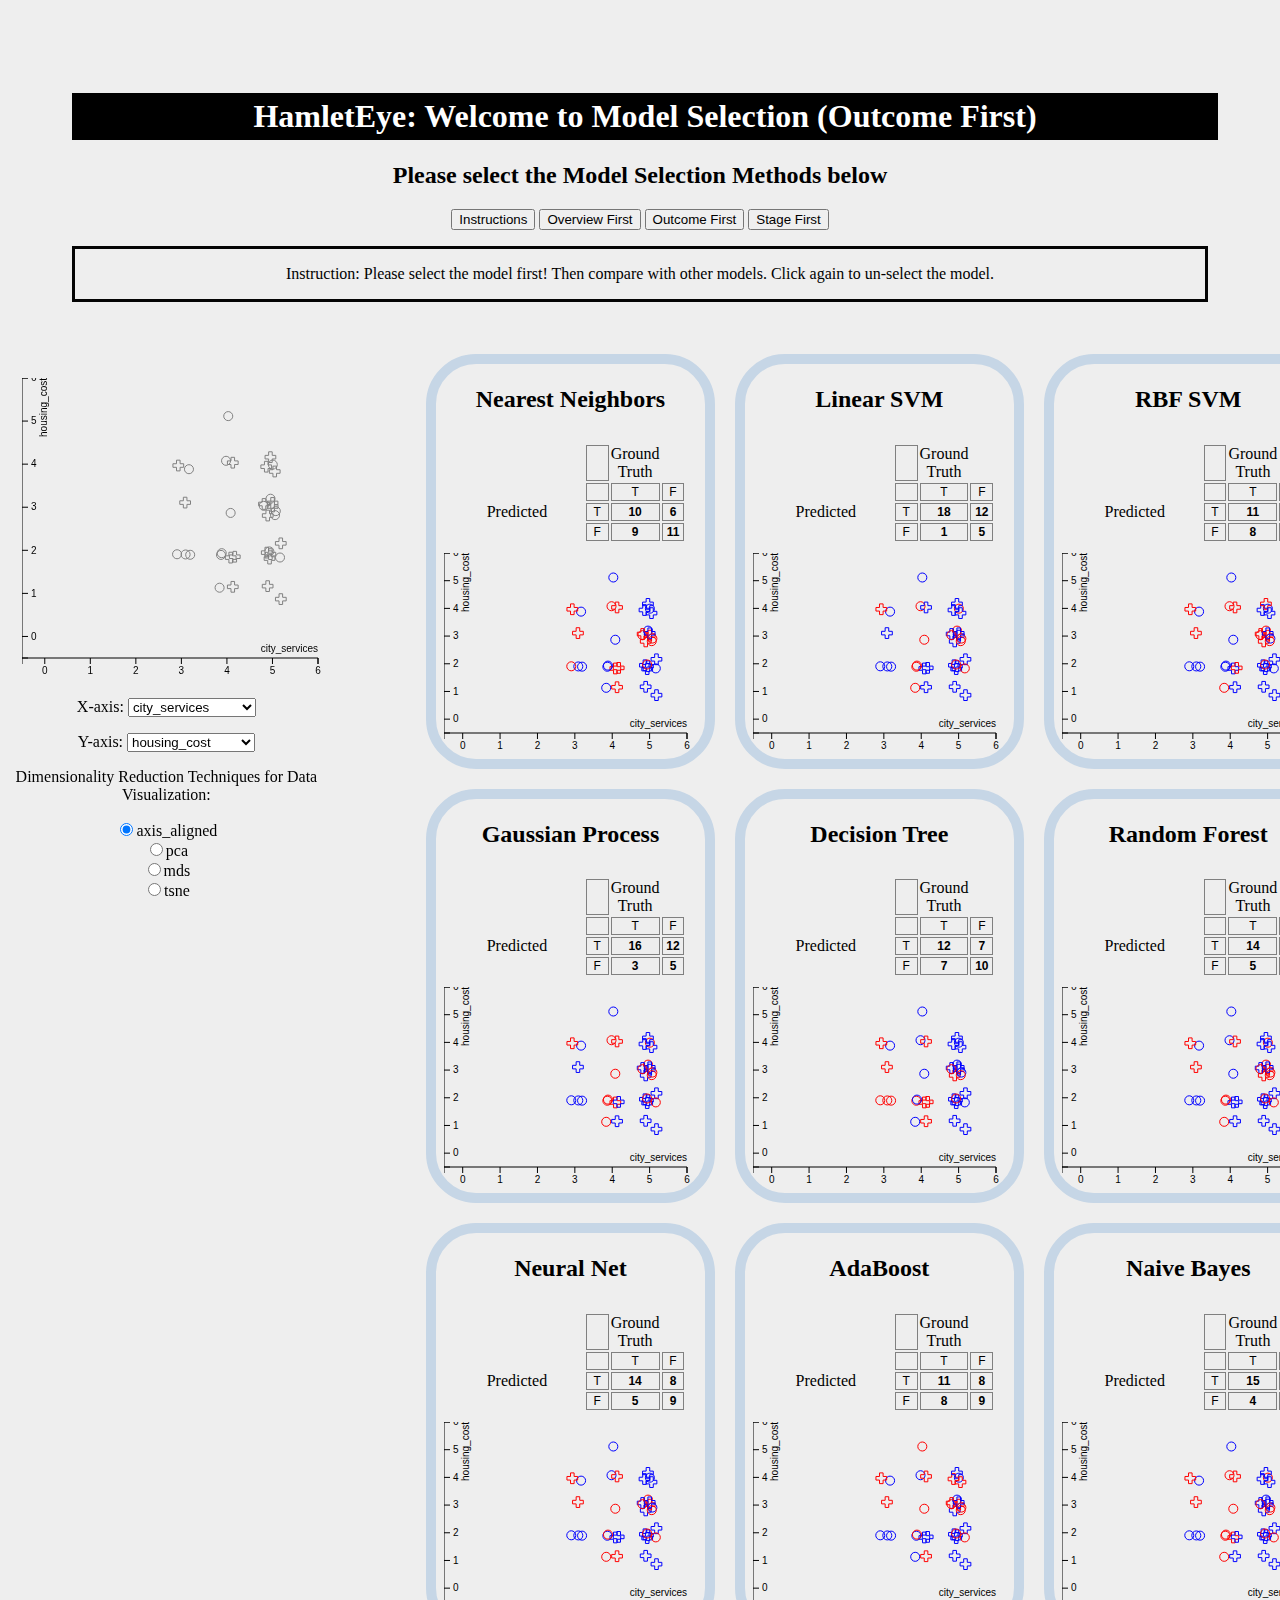
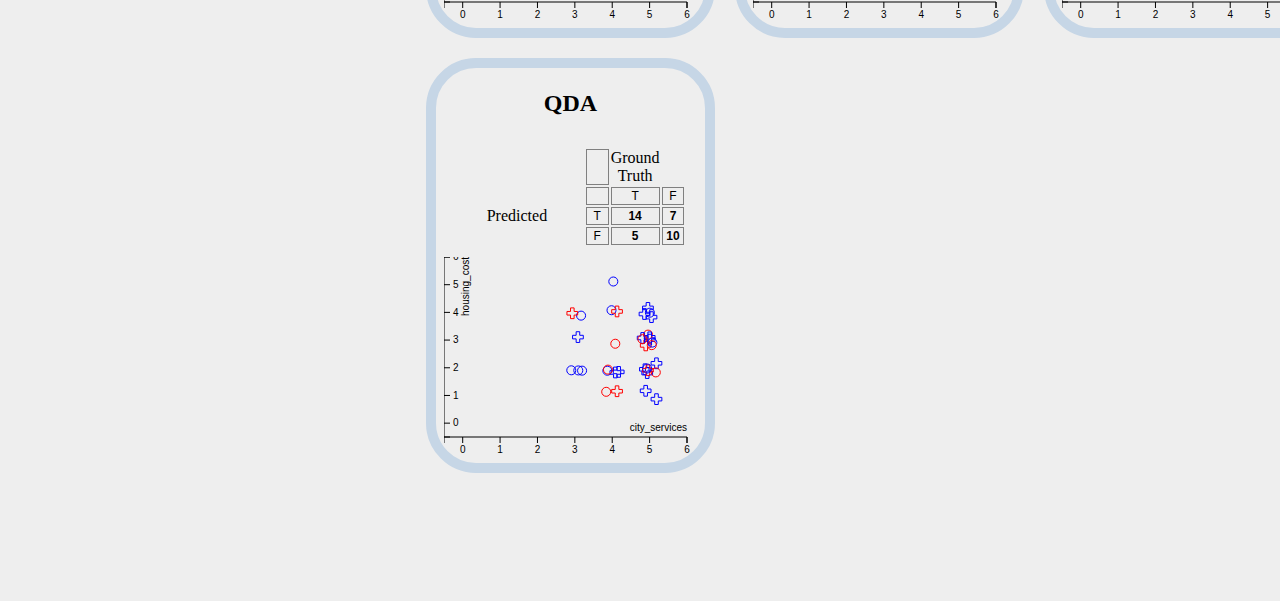
<file: outcomeindex.html>
<!DOCTYPE html>
<meta charset="utf-8">

<head>
        
    <style>
    .axis {
      font: 10px sans-serif; /*the font of the axis*/
    }
    .axis path,
    .axis line {
      fill: none; /*The axis filler*/
      fill-rule: nonzero;
      stroke: #000; /*The stroke is the shadow of the line.*/
      /*shape-rendering: crispEdges;*/
    }
    .container {
      padding: 20px; 
      display: grid;
      grid-gap: 20px; /*the distance between graph and models*/
      grid-template-columns: 25%; /*the length for the left bars*/
    }
    .dataset-container {
        grid-column: 1 / 1;
        position: fixed;
        width: 25%;
        padding-top: 80%;
        left: 0.5%;
        bottom: 0;
    }
    .models-container {
        grid-column: 2 / 2;
        width: 95%;
    }
    .svg-container {
        width: 90%;
    }
    .models-container ul {
        display: grid;
        grid-gap: 20px;
        grid-template-columns: 35% 35% 35%; /*each represent one column*/
        list-style-type: none;
        
    }
    .model-confusion-matrix {
    	text-align: center;
        padding: 10px; /*The distance between model image and confusion matrix*/
        width: 90%;
    }
    .model-li {
    	text-align: center;
        padding: 2px; /*the gap between model border and model image*/
        border-radius: 50px;
        border-color: #c6d6e6;
        border-style: solid;
        border-width: 10px; /*the width of the model's' border*/
    }
    .confusion-matrix-table td {
        text-align: center;
        font: 12px sans-serif;
        border: 0.1px solid gray; /*delete it if we do not need a grid for our confusion matrix*/
        width: 10%;
    }

    .confusion-matrix-table td.innerMatrix {
    	color: black;
    	text-align: center;
        font-weight: 700;
    }
	
	/*tooltip for mouse touching on the points*/
    div.tooltip {   
        position: absolute;         
        text-align: left;
        width: 120px;                    
        height: 88px;                   
        padding: 2px;            
        padding-left: 15px;         
        font: 12px sans-serif;      
        background: lightsteelblue; 
        border: 0px;        
        border-radius: 8px;         
        pointer-events: none;         
    }

    path {
        pointer-events: all;
    }
	
	h1 {
        background-color: black;
        color: white;
        text-align: center;
        padding: 5px;
        width: 100%;
        top: 0px;
        }
    </style>
</head>

<style>
        head {
            background-color: black;
            color: white;
            text-align: center;
            padding: 5px;
        }

        #body {
            width: 100%;
            float: center;
            padding: 10px;
        }

        #footer {
            background-color: black;
            color: white;
            clear: both;
            text-align: center;
            padding: 15px;
        }
</style>
    
<body>
	<div>
    <h1><center>HamletEye: Welcome to Model Selection (Outcome First)</center></h1>
	<center>
	<h2>Please select the Model Selection Methods below</h2>
	<link rel="stylesheet" href="index.css">
	<a href="index.html" title="Instruction "><button class="big-button">Instructions</button></a>
	<a href="overviewindex.html" title="Overview First"><button class="big-button">Overview First</button></a>
	<a href="outcomeindex.html" title="Outcome First"><button class="big-button">Outcome First</button></a>
	<a href="stageindex.html" title="Stage First"><button class="big-button">Stage First</button></a>
	<p style="border:3px; border-style:solid; border-color:#040404; padding: 1em;">Instruction: Please select the model first! Then compare with other models. Click again to un-select the model. </p>
	
	
       <!-- The places where we can add click on models -->
       <div class = 'container'>
            <div class='dataset-container'>
                <div class='svg-container' id='dataset-svg' >
            </div>
                <div class='data-control-container'>
                    <p>
                        X-axis: 
                        <select name="x-axis" id="x-axis-select" >
                        </select>
                    </p>
                    <p>
                        Y-axis:
                        <select name="y-axis" id="y-axis-select" >
                        </select>
                    </p>
                    </p>
                    <p> Dimensionality Reduction Techniques for Data Visualization:
                    </p>
                </div>
                <div class='data-control-container' id='projection-select'>
                </div>
            </div>
            <div class='models-container' >
                <ul>
                </ul>
            </div>
        </center>
        
        </div>


    <script src="./d3.min.js"></script>
    <script>
        /* BEGIN LOADING DATA */
        /* Loading the data into variables.  Usually, this would be pulled from an external source, or uploaded,
        like in the previous lab.  But for portability, we just embed it right in the script tag */

        var happinessData = JSON.parse('{"132":{"city_services":3,"housing_cost":4,"schools":4,"trust_police":5,"streets_sidewalks":1,"events":3},"53":{"city_services":5,"housing_cost":1,"schools":3,"trust_police":3,"streets_sidewalks":4,"events":4},"110":{"city_services":5,"housing_cost":2,"schools":2,"trust_police":4,"streets_sidewalks":5,"events":5},"89":{"city_services":4,"housing_cost":2,"schools":4,"trust_police":4,"streets_sidewalks":4,"events":4},"33":{"city_services":4,"housing_cost":1,"schools":3,"trust_police":4,"streets_sidewalks":4,"events":5},"68":{"city_services":4,"housing_cost":1,"schools":3,"trust_police":4,"streets_sidewalks":4,"events":4},"4":{"city_services":5,"housing_cost":4,"schools":3,"trust_police":3,"streets_sidewalks":3,"events":5},"131":{"city_services":5,"housing_cost":3,"schools":5,"trust_police":4,"streets_sidewalks":5,"events":5},"81":{"city_services":5,"housing_cost":2,"schools":5,"trust_police":5,"streets_sidewalks":5,"events":5},"26":{"city_services":3,"housing_cost":4,"schools":3,"trust_police":3,"streets_sidewalks":2,"events":3},"77":{"city_services":4,"housing_cost":5,"schools":5,"trust_police":5,"streets_sidewalks":1,"events":3},"123":{"city_services":5,"housing_cost":3,"schools":4,"trust_police":4,"streets_sidewalks":4,"events":4},"2":{"city_services":5,"housing_cost":3,"schools":3,"trust_police":3,"streets_sidewalks":3,"events":5},"103":{"city_services":5,"housing_cost":4,"schools":4,"trust_police":4,"streets_sidewalks":4,"events":5},"113":{"city_services":5,"housing_cost":3,"schools":4,"trust_police":3,"streets_sidewalks":4,"events":3},"92":{"city_services":5,"housing_cost":2,"schools":3,"trust_police":4,"streets_sidewalks":4,"events":5},"10":{"city_services":3,"housing_cost":2,"schools":3,"trust_police":3,"streets_sidewalks":2,"events":3},"27":{"city_services":3,"housing_cost":3,"schools":3,"trust_police":5,"streets_sidewalks":5,"events":5},"13":{"city_services":4,"housing_cost":2,"schools":4,"trust_police":5,"streets_sidewalks":4,"events":3},"121":{"city_services":4,"housing_cost":2,"schools":4,"trust_police":4,"streets_sidewalks":4,"events":4},"116":{"city_services":3,"housing_cost":2,"schools":2,"trust_police":3,"streets_sidewalks":3,"events":3},"130":{"city_services":5,"housing_cost":2,"schools":2,"trust_police":4,"streets_sidewalks":4,"events":5},"85":{"city_services":5,"housing_cost":3,"schools":3,"trust_police":3,"streets_sidewalks":2,"events":5},"44":{"city_services":4,"housing_cost":2,"schools":4,"trust_police":3,"streets_sidewalks":2,"events":4},"80":{"city_services":5,"housing_cost":3,"schools":3,"trust_police":4,"streets_sidewalks":3,"events":3},"114":{"city_services":5,"housing_cost":2,"schools":3,"trust_police":3,"streets_sidewalks":3,"events":5},"102":{"city_services":5,"housing_cost":4,"schools":4,"trust_police":3,"streets_sidewalks":3,"events":4},"23":{"city_services":4,"housing_cost":3,"schools":5,"trust_police":5,"streets_sidewalks":5,"events":4},"84":{"city_services":5,"housing_cost":2,"schools":3,"trust_police":5,"streets_sidewalks":5,"events":5},"133":{"city_services":5,"housing_cost":1,"schools":5,"trust_police":5,"streets_sidewalks":5,"events":5},"60":{"city_services":4,"housing_cost":4,"schools":4,"trust_police":4,"streets_sidewalks":3,"events":4},"63":{"city_services":4,"housing_cost":4,"schools":3,"trust_police":3,"streets_sidewalks":2,"events":5},"30":{"city_services":5,"housing_cost":3,"schools":3,"trust_police":3,"streets_sidewalks":5,"events":3},"7":{"city_services":5,"housing_cost":4,"schools":4,"trust_police":4,"streets_sidewalks":4,"events":5},"1":{"city_services":3,"housing_cost":2,"schools":3,"trust_police":5,"streets_sidewalks":4,"events":3},"142":{"city_services":5,"housing_cost":3,"schools":2,"trust_police":5,"streets_sidewalks":5,"events":5}}')

        var predictionData = JSON.parse('{"ground_truth":{"132":1,"53":1,"110":1,"89":1,"33":0,"68":1,"4":0,"131":0,"81":1,"26":0,"77":0,"123":1,"2":1,"103":1,"113":1,"92":1,"10":0,"27":1,"13":0,"121":0,"116":0,"130":0,"85":0,"44":1,"80":0,"114":0,"102":1,"23":0,"84":1,"133":1,"60":0,"63":1,"30":1,"7":1,"1":0,"142":0},"Nearest Neighbors":{"132":0,"53":1,"110":1,"89":0,"33":0,"68":0,"4":0,"131":1,"81":1,"26":0,"77":0,"123":1,"2":0,"103":1,"113":0,"92":1,"10":0,"27":0,"13":0,"121":0,"116":1,"130":1,"85":1,"44":0,"80":0,"114":0,"102":1,"23":0,"84":1,"133":1,"60":1,"63":0,"30":0,"7":1,"1":0,"142":1},"Linear SVM":{"132":0,"53":1,"110":1,"89":1,"33":1,"68":1,"4":1,"131":1,"81":1,"26":0,"77":0,"123":1,"2":1,"103":1,"113":1,"92":1,"10":0,"27":1,"13":1,"121":1,"116":0,"130":1,"85":1,"44":1,"80":1,"114":1,"102":1,"23":1,"84":1,"133":1,"60":1,"63":1,"30":1,"7":1,"1":0,"142":1},"RBF SVM":{"132":0,"53":1,"110":1,"89":0,"33":1,"68":1,"4":0,"131":1,"81":1,"26":0,"77":0,"123":1,"2":0,"103":1,"113":0,"92":1,"10":0,"27":0,"13":0,"121":0,"116":0,"130":1,"85":0,"44":1,"80":1,"114":0,"102":0,"23":0,"84":1,"133":1,"60":1,"63":0,"30":0,"7":1,"1":0,"142":1},"Gaussian Process":{"132":0,"53":1,"110":1,"89":1,"33":1,"68":1,"4":1,"131":1,"81":1,"26":0,"77":0,"123":1,"2":1,"103":1,"113":1,"92":1,"10":0,"27":1,"13":1,"121":1,"116":0,"130":1,"85":1,"44":0,"80":1,"114":1,"102":1,"23":1,"84":1,"133":1,"60":1,"63":0,"30":1,"7":1,"1":0,"142":1},"Decision Tree":{"132":0,"53":1,"110":1,"89":0,"33":0,"68":0,"4":0,"131":1,"81":1,"26":0,"77":0,"123":1,"2":0,"103":1,"113":1,"92":1,"10":1,"27":0,"13":1,"121":0,"116":1,"130":1,"85":0,"44":0,"80":0,"114":0,"102":1,"23":0,"84":1,"133":1,"60":0,"63":0,"30":1,"7":1,"1":1,"142":1},"Random Forest":{"132":0,"53":1,"110":1,"89":1,"33":1,"68":1,"4":1,"131":1,"81":1,"26":0,"77":0,"123":1,"2":0,"103":1,"113":1,"92":1,"10":0,"27":0,"13":1,"121":1,"116":0,"130":1,"85":1,"44":1,"80":1,"114":1,"102":1,"23":0,"84":1,"133":1,"60":0,"63":0,"30":0,"7":1,"1":0,"142":1},"Neural Net":{"132":0,"53":1,"110":1,"89":1,"33":1,"68":0,"4":0,"131":1,"81":1,"26":0,"77":0,"123":1,"2":1,"103":1,"113":1,"92":1,"10":0,"27":0,"13":0,"121":1,"116":0,"130":1,"85":0,"44":1,"80":1,"114":1,"102":1,"23":1,"84":1,"133":1,"60":0,"63":0,"30":0,"7":1,"1":0,"142":1},"AdaBoost":{"132":0,"53":1,"110":1,"89":1,"33":0,"68":0,"4":0,"131":1,"81":1,"26":0,"77":1,"123":1,"2":1,"103":0,"113":0,"92":1,"10":0,"27":0,"13":0,"121":1,"116":0,"130":1,"85":1,"44":1,"80":0,"114":1,"102":1,"23":1,"84":1,"133":1,"60":0,"63":0,"30":0,"7":0,"1":0,"142":1},"Naive Bayes":{"132":0,"53":1,"110":1,"89":1,"33":1,"68":1,"4":1,"131":1,"81":1,"26":0,"77":0,"123":1,"2":1,"103":1,"113":1,"92":1,"10":0,"27":0,"13":1,"121":1,"116":0,"130":1,"85":1,"44":0,"80":0,"114":1,"102":1,"23":1,"84":1,"133":1,"60":1,"63":0,"30":1,"7":1,"1":0,"142":1},"QDA":{"132":0,"53":1,"110":0,"89":1,"33":1,"68":0,"4":0,"131":1,"81":1,"26":0,"77":0,"123":1,"2":0,"103":1,"113":1,"92":1,"10":0,"27":1,"13":0,"121":1,"116":0,"130":0,"85":0,"44":1,"80":1,"114":1,"102":1,"23":1,"84":1,"133":1,"60":0,"63":0,"30":1,"7":1,"1":0,"142":1}}')

        var pcaData = JSON.parse('{"133": {"y": "-0.9589366310063013", "x": "-2.418023155353628"}, "132": {"y": "-0.7870050418349697", "x": "3.123241220702234"}, "131": {"y": "-1.6342485805218487", "x": "-1.2908644818356694"}, "130": {"y": "1.1208234740329177", "x": "-1.0985671075554697"}, "110": {"y": "0.9497895813015933", "x": "-1.8575780054832038"}, "113": {"y": "-0.1870398160267989", "x": "0.2852845431860981"}, "68": {"y": "1.2228767938679452", "x": "-0.9540532129075661"}, "80": {"y": "0.23718310889831798", "x": "0.81047368365095"}, "81": {"y": "-1.508994761547545", "x": "-1.9542054022375184"}, "84": {"y": "-0.15300807402607994", "x": "-2.022802582591802"}, "85": {"y": "0.6596440967605307", "x": "1.117094198878989"}, "26": {"y": "0.5695630323283188", "x": "2.7289780671688395"}, "27": {"y": "-0.4164663548943445", "x": "-1.062832264287387"}, "23": {"y": "-1.8290643590342732", "x": "-0.9163545915345392"}, "63": {"y": "0.25288589105577647", "x": "1.8289882345892516"}, "44": {"y": "0.7616974165955581", "x": "1.2616080935268927"}, "1": {"y": "0.47800288481427655", "x": "-0.11572556949032681"}, "2": {"y": "0.488610204029206", "x": "0.35808330095125557"}, "116": {"y": "2.176638744440215", "x": "1.0080330728317461"}, "4": {"y": "-0.061447926512038044", "x": "0.8219010540673645"}, "7": {"y": "-1.3352794745710357", "x": "-0.10233442096896832"}, "142": {"y": "-0.025072860806591452", "x": "-1.593283419652835"}, "60": {"y": "-0.9342570487851951", "x": "1.2307095345456365"}, "77": {"y": "-2.1583564409734364", "x": "3.373281281401333"}, "121": {"y": "-0.005174680434031763", "x": "-0.45593686961431557"}, "123": {"y": "-0.6985327358117656", "x": "-0.24019539909235976"}, "102": {"y": "-0.6527526620547445", "x": "1.1821564192372234"}, "103": {"y": "-1.3352794745710357", "x": "-0.1023344209689683"}, "92": {"y": "0.44283013027218515", "x": "-1.0642685173783277"}, "10": {"y": "1.669679293410807", "x": "1.801342560936622"}, "13": {"y": "-0.3432903837829459", "x": "-0.32950326190733825"}, "114": {"y": "1.0386683345704504", "x": "-0.10573445216485322"}, "33": {"y": "1.136188185649919", "x": "-1.2800099879002835"}, "30": {"y": "0.31991963500260895", "x": "-0.5080249449187781"}, "53": {"y": "1.5043811805983958", "x": "-1.0026063282159785"}, "89": {"y": "-0.005174680434031844", "x": "-0.4559368696143155"}}')

        var mdsData = JSON.parse('{"133": {"y": "1.8205113920541092", "x": "2.6158956525908823"}, "132": {"y": "0.173203098852468", "x": "-3.828723870258225"}, "131": {"y": "2.283339961048586", "x": "0.7749217324494494"}, "130": {"y": "-0.8743287142170648", "x": "1.5195058639148977"}, "110": {"y": "-0.7953128640224284", "x": "2.2622200593275577"}, "113": {"y": "0.8824736303641322", "x": "-0.5889869698624508"}, "68": {"y": "-1.3665407872160868", "x": "1.1507633210217487"}, "80": {"y": "-0.12652346517164578", "x": "-0.8635225990611407"}, "81": {"y": "1.9616365441824466", "x": "1.9280434283432595"}, "84": {"y": "0.40906684928232645", "x": "2.1326284403199844"}, "85": {"y": "-0.8942352160277469", "x": "-1.6299809391795559"}, "26": {"y": "-1.4318988584742018", "x": "-2.7777618994608173"}, "27": {"y": "-0.118118557304703", "x": "2.6277856540446245"}, "23": {"y": "2.2235584872721486", "x": "1.161228511468416"}, "63": {"y": "-0.4847630290384198", "x": "-2.3481431353791007"}, "44": {"y": "-1.6186776762435757", "x": "-1.2414355596275788"}, "1": {"y": "-2.2736446584166314", "x": "1.088150521454026"}, "2": {"y": "-0.6056721833388629", "x": "-0.7906069655550104"}, "116": {"y": "-2.788210573302726", "x": "-0.49911730511560104"}, "4": {"y": "0.20285614186882345", "x": "-1.6438053885262545"}, "7": {"y": "1.7169508844515577", "x": "-0.5375955871943006"}, "142": {"y": "0.26585917657777214", "x": "2.575168963402202"}, "60": {"y": "0.9273680151134515", "x": "-1.3959575528558614"}, "77": {"y": "1.7866869074652791", "x": "-3.8972959194861883"}, "121": {"y": "0.033921065158746364", "x": "0.57239991426938"}, "123": {"y": "0.7649081576973583", "x": "0.0715194152621144"}, "102": {"y": "0.8401854661577706", "x": "-1.6341580717421227"}, "103": {"y": "1.71695088445156", "x": "-0.5375955871942963"}, "92": {"y": "-0.39671212543568407", "x": "1.0478812287781645"}, "10": {"y": "-2.5262153565350425", "x": "-1.4151193245272573"}, "13": {"y": "0.7407160234944368", "x": "1.0868525066734676"}, "114": {"y": "-1.1571205957293265", "x": "-0.17310321720523522"}, "33": {"y": "-1.3032563015245666", "x": "1.576214462136624"}, "30": {"y": "1.6209848537114595", "x": "0.231756256695321"}, "53": {"y": "-1.6438676423644651", "x": "0.8075740458094969"}, "89": {"y": "0.03392106515874658", "x": "0.5723999142693798"}}')

        var tsneData = JSON.parse('{"133": {"y": "-261.72546", "x": "96.031845"}, "132": {"y": "531.7232", "x": "179.00357"}, "131": {"y": "-330.78183", "x": "129.83327"}, "130": {"y": "204.4145", "x": "-86.774345"}, "110": {"y": "241.56364", "x": "-100.45167"}, "113": {"y": "-109.466324", "x": "-324.03674"}, "68": {"y": "-760.7775", "x": "449.19662"}, "80": {"y": "-47.525906", "x": "-324.32248"}, "81": {"y": "-287.9606", "x": "118.169975"}, "84": {"y": "294.48264", "x": "-52.47401"}, "85": {"y": "174.14648", "x": "232.77615"}, "26": {"y": "-481.45297", "x": "-59.403934"}, "27": {"y": "357.323", "x": "-55.80795"}, "23": {"y": "-309.82022", "x": "180.6427"}, "63": {"y": "237.39006", "x": "232.50652"}, "44": {"y": "-533.3826", "x": "11.739598"}, "1": {"y": "-96.65374", "x": "79.49907"}, "2": {"y": "165.05568", "x": "190.17204"}, "116": {"y": "-558.7335", "x": "-58.927834"}, "4": {"y": "207.59058", "x": "175.21107"}, "7": {"y": "4.963974", "x": "-209.23782"}, "142": {"y": "309.65356", "x": "-95.34405"}, "60": {"y": "355.55347", "x": "-292.10562"}, "77": {"y": "541.73346", "x": "148.00381"}, "121": {"y": "-163.60829", "x": "-103.72187"}, "123": {"y": "-82.13349", "x": "-270.69333"}, "102": {"y": "367.4766", "x": "-257.9045"}, "103": {"y": "-16.767975", "x": "-185.69005"}, "92": {"y": "187.12697", "x": "-53.349106"}, "10": {"y": "-531.43", "x": "-36.825798"}, "13": {"y": "-108.670044", "x": "41.385387"}, "114": {"y": "124.51324", "x": "174.1141"}, "33": {"y": "412.70667", "x": "374.17252"}, "30": {"y": "-137.31134", "x": "-349.6119"}, "53": {"y": "-805.2758", "x": "456.46857"}, "89": {"y": "-181.83655", "x": "-130.20572"}}')
        /* END LOADING DATA */
        
        // Defining size variables for the SVGs
        var margin = {top: 20, right: 10, bottom: 0, left: 0},
            width = 306 - margin.left - margin.right,
            height = 300 - margin.top - margin.bottom,
            //edit the 10 axises in the small model grids
            miniWidth = 253 - margin.left - margin.right,
            miniHeight = 200 - margin.top - margin.bottom;

        // Choose the initial dimensions that we are rendering
        var possibleDimensions = Object.keys(happinessData[Object.keys(happinessData)[0]])
        var xDim = possibleDimensions[0];
        var yDim = possibleDimensions[1];

        // Store possible choices for projections
        var projectionOptions = ['axis_aligned', 'pca', 'mds', 'tsne']
        var currProjectionOption = 'axis_aligned'

        // Initialize the scales and axes
        var xScale = d3.scale.linear().range([0, width]),
            xAxis = d3.svg.axis().scale(xScale).orient("bottom").ticks(5),
            miniXScale = d3.scale.linear().range([0, miniWidth]),
            miniXAxis = d3.svg.axis().scale(miniXScale).orient("bottom").ticks(5);

        // setup y
        var yScale = d3.scale.linear().range([height, 0]),
            yAxis = d3.svg.axis().scale(yScale).orient("right").ticks(5),
            miniYScale = d3.scale.linear().range([miniHeight, 0]),
            miniYAxis = d3.svg.axis().scale(miniYScale).orient("right").ticks(5);

        // Define the div for the tooltip
        // Parse the date / time
        var div = d3.select("body").append("div")   
            .attr("class", "tooltip")               
            .style("opacity", 0);
        
        var selectionArrayTP = [];
        var selectionArrayTN = [];
        var selectionArrayFP = [];
        var selectionArrayFN = [];

        initializeProjections()
        initializeDimensions()
        var modelContainers = initializeModels();
        redrawScatterplots(modelContainers);
        drawConfusionMatrices(modelContainers);

        /* SCATTERPLOT CODE - YOU WILL NEED TO CHANGE THIS */
        function buildScatterPlot(containerElement, data, modelPredictions, groundTruth, ID) {
            var svgWidth, svgHeight, scatterXScale, scatterXAxis, scatterYScale, scatterYAxis;
            if (modelPredictions.length === 0) {
                // scatter plot is for the whole dataset
                svgWidth = width;
                svgHeight = height;
                scatterXScale = xScale;
                scatterXAxis = xAxis;
                scatterYScale = yScale;
                scatterYAxis = yAxis;
            } else {
                // scatter plot is for a particular model


                svgWidth = miniWidth;
                svgHeight = miniHeight;
                scatterXScale = miniXScale;
                scatterXAxis = miniXAxis;
                scatterYScale = miniYScale;
                scatterYAxis = miniYAxis;
            }

            // We destroy any existing SVGs since we're going to rebuild it.
            d3.select(containerElement).select('svg').remove()

            // Add the svg
            svg = d3.select(containerElement)
                .append('svg')

            svg.attr("width", svgWidth + margin.left + margin.right)
                .attr("height", svgHeight + margin.top + margin.bottom)
                .append("g")
                    .attr("transform", "translate(" + margin.left + "," + margin.top + ")");

            // Add the axes
            svg.append("g")
                .attr("class", "x axis")
                .attr("transform", "translate(0," + svgHeight + ")")
                .call(scatterXAxis)
                    .append("text")
                    .attr("class", "label")
                    .attr("x", svgWidth)
                    .attr("y", -6)
                    .style("text-anchor", "end")
                    .text(xDim);

            // y-axis
            svg.append("g")
                .attr("class", "y axis")
                .call(scatterYAxis)
                    .append("text")
                    .attr("class", "label")
                    .attr("transform", "rotate(-90)")
                    .attr("y", 18)
                    .attr("dy", ".71em")
                    .style("text-anchor", "end")
                    .text(yDim);

            // draw dots into the scatterplot
            // CHANGED HERE 
            svg.selectAll(".dot")
                .data(data) 
                    .enter().append("path") // using an SVG path
                        .attr("d", d3.svg.symbol().type(function(d) { // build in symbol function
                           if (groundTruth[d.id] == 1) {
                                return "cross"; // specifiying cross for positives
                            }
                            else {
                                return "circle"; // specifiying circle for negatives
                            } 
                        }))
                        .attr('fill', function(d) {
                        	// TRUE POSITIVE
                        	if (selectionArrayTP.includes(""+d.id) && groundTruth[d.id] == 1) {
                        		//console.log(d.id);
                        		return 'green';
                        	}
                        	// TRUE NEGATIVE
                        	if (selectionArrayTN.includes(""+d.id) && groundTruth[d.id] != 1) {
                        		return 'brown'; 
                        	}
                        	// FALSE POSITIVE
                        	if (selectionArrayFP.includes(""+d.id) && groundTruth[d.id] != 1) {
                        		return 'orange'; 
                        	}
                        	// FALSE NEGATIVE(delete && groundTruth[d.id] == 1)
                        	if (selectionArrayFN.includes(""+d.id) && groundTruth[d.id] == 1) {
                        		return 'purple'; 
                        	}
                        	return 'none';
                        })
//                         .classed('groundtruth', function(d) {
//                         	if (groundTruth[d.id] == 1) {
//                         		return true;
//                         	}
//                         	return false;
//                         })
//                         .classed('predicted', function(d) {
//                         	if (modelPredictions[d.id] == 1) {
//                         		return true;
//                         	}
//                         	return false;
//                         })
                        .attr('stroke', function(d) {
                            if (groundTruth[d.id] == null || modelPredictions[d.id] == null) {
                                return "grey"; // this will make sure the graph on the top left is black
                            }
                            else if (groundTruth[d.id] == modelPredictions[d.id]){
                                    return "blue"; // data point green if model got that data point correct
                                }
                            else if (groundTruth[d.id] != modelPredictions[d.id]) {
                                    return "red"; // data point red if model got that data point incorrect
                            }
                          
                        })
                        .attr("transform", (d) => 
                            { // translating each point so that each data point is in the right location of the graph
                            return `translate(${scatterXScale(d.x)},${scatterYScale(d.y)})`;
                            })
                        .on("mouseover", function(d) { // adding on hover, uses the tooltip above
                            div.transition()        
                                .duration(200)      
                                .style("opacity", .9);      
                            div .html( // displaying specific statistics based on group
                                        "city_services: " + happinessData[d.id]["city_services"] + "<br/>" 
                                        + "events: " + happinessData[d.id]["events"] + "<br/>" 
                                        + "housing_cost: " + happinessData[d.id]["housing_cost"] + "<br/>" 
                                        + "schools: " + happinessData[d.id]["schools"] + "<br/>" 
                                        + "streets_sidewalks: " + happinessData[d.id]["streets_sidewalks"] + "<br/>" 
                                        + "trust_police: " + happinessData[d.id]["trust_police"]
                                    )
                                .style("left", (d3.event.pageX) + "px")     
                                .style("top", (d3.event.pageY - 28) + "px");    
                            })                  
                        .on("mouseout", function(d) {       
                            div.transition()        
                                .duration(500)      
                                .style("opacity", 0);   
                        });

        }
        /* END SCATTERPLOT CODE */
		
        /* BEGIN CONFUSION MATRIX CODE */
        function buildConfusionMatrix(containerElement, groundTruth, modelPredictions) {
            // Code below makes the confusion matrix
            var table = d3.select(containerElement).append('table')
                            .attr('class', 'confusion-matrix-table')

            // Creating the other cells of the table
            // Edit the structure of the confusion matrix
            table.append('tr').html('<br><td><tr>Ground Truth</tr>')
            table.append('tr').html('<br><td><td>T</td><td>F</td>')
            predictedTrueRow = table.append('tr').html('<tr>Predicted<br><td>T</td>')
            predictedFalseRow = table.append('tr').html('<br></td><td>F</td>')

           // Here, filling in the values.  This is also where you can style the confusion matrix.
            var truePositives = 0;
            var trueNegatives = 0;
            var falsePositives = 0;
            var falseNegatives = 0;

            // itterating through each key within ground truth
            // this allows access to each specific model's confusion matrix 
            for (key in groundTruth) {
                if (groundTruth[key] == 1) { // comparing with model predictions
                    if (groundTruth[key] == modelPredictions[key]) {
                        truePositives += 1;
                    }
                    else {
                        falseNegatives += 1; 
                    }
                }
                else {
                    if (groundTruth[key] == modelPredictions[key]) {
                        trueNegatives += 1; 
                    }
                    else {
                        falsePositives += 1; 
                    }
                }
            }
                
            predictedTrueRow.append('td')
                            .attr('class', 'innerMatrix')
                            .text(truePositives)
                            // color the NUMBER to green if click that specific number
                            .on("mouseover", function(){
          						d3.select(this)
            						.style("color", "green");
          						selectionArrayTP = [];
          						for (key in groundTruth) {
          			                if (groundTruth[key] == modelPredictions[key]) {
          			                        selectionArrayTP.push(key);
          			                }
          			            }
          			              redrawScatterplots(modelContainers);
                              }
                            )
          		 			.on("mouseout", function() {       
                     			d3.select(this)        
                          			.style("color", "black");
                     			selectionArrayTP = [];
                        	})
            
                                      
//             svg = d3.select(containerElement)
//                 .append('svg')
//                 .data(data) 
//                     .enter().append("path") // using an SVG path
//                         .attr("d", d3.svg.symbol().type(function(d) {
//                         	if (!truePositives) {
//                                 return "grey"; // specifiying cross for positives
//                             }
//                         }
                            
            predictedTrueRow.append('td')
                            .attr('class', 'innerMatrix')
                            .text(falsePositives)
                            .on("mouseover", function(){
          						d3.select(this)
            						.style("color", "orange");
          						//d3.select(falsePositives).style("color", "orange");
          						selectionArrayFP = [];
          						for (key in groundTruth) {
          			                if (groundTruth[key] != modelPredictions[key]) {
          			                        selectionArrayFP.push(key);
          			                }
          			            }
          						//console.log(selectionArray);
          			              redrawScatterplots(modelContainers);})
          		 			.on("mouseout", function() {       
                     			d3.select(this)        
                          			.style("color", "black");
                     			selectionArrayFP = [];
                        	})
                            
            predictedFalseRow.append('td')
                            .attr('class', 'innerMatrix')
                            .text(falseNegatives)
                            .on("mouseover", function(){
          						d3.select(this)
            						.style("color", "purple");
          						selectionArrayFN = [];
          						for (key in groundTruth) {
          			                if (groundTruth[key] != modelPredictions[key]) {
          			                        selectionArrayFN.push(key);
          			                }
          			            }
          						//console.log(selectionArray);
          			              redrawScatterplots(modelContainers);})
          		 			.on("mouseout", function() {       
                     			d3.select(this)        
                          			.style("color", "black");
                     			selectionArrayFN = [];
                        	})

            predictedFalseRow.append('td')
                            .attr('class', 'innerMatrix')
                            .text(trueNegatives)
                            .on("mouseover", function(){
      						d3.select(this)
        						.style("color", "red")
          						selectionArrayTN = [];
          						for (key in groundTruth) {
          			                if (groundTruth[key] == modelPredictions[key]) {
          			                        selectionArrayTN.push(key);
          			                }
          			            }
          						console.log(selectionArrayTN);
          			            redrawScatterplots(modelContainers);
          			        d3.select(trueNegatives)
          			             .style("color", "red")
          			        })
          		 			.on("mouseout", function() {       
                     			d3.select(this)        
                          			.style("color", "black");
                     			selectionArrayTN = [];
                        	})
        }
        /* END CONFUSION MATRIX CODE */

        /* BEGIN SUPPORT CODE */
        function initializeProjections() {
            var optionSlots = d3.select('#projection-select')
                .selectAll('div.proj')
                .data(projectionOptions)
                .enter()
                .append('div')

            optionSlots
                    .append('input')
                    .attr('type', 'radio')
                    .attr('name', 'projection')
                    .attr('value', (d) => d)
                    .property("checked", function(d){ return d === currProjectionOption; })

            optionSlots
                    .append('label')
                    .attr('for', (d) => d)
                    .text((d) => d)

            d3.selectAll("input[name='projection']")
                .on("change", function(d) {
                    index = this.value;
                    currProjectionOption = index;
                    redrawScatterplots(modelContainers);
                })

        }

        function initializeDimensions() {
            // Fill in the possible dimensions into the select lists
            d3.select('#x-axis-select')
                .selectAll('option')
                .data(possibleDimensions)
                .enter()
                    .append('option')
                    .text((d) => d)
                    .attr('value', (d,i) => i)
                    .property("selected", function(d){ return d === xDim; })

            d3.select('#y-axis-select')
                .selectAll('option')
                .data(possibleDimensions)
                .enter()
                    .append('option')
                    .text((d) => d)
                    .attr('value', (d,i) => i)
                    .property("selected", function(d){ return d === yDim; })

            d3.select("#x-axis-select")
            .on("change", function(d) {
                index = this.value;
                xDim = possibleDimensions[index];
                redrawScatterplots(modelContainers);
            })

            d3.select("#y-axis-select")
            .on("change", function(d) {
                index = this.value;
                yDim = possibleDimensions[index];
                redrawScatterplots(modelContainers);
            })

        }

        function calculateScales(scatterplotData) {
            if (currProjectionOption === 'axis_aligned') {
                xScale.domain([-0.5, 6.0])
                yScale.domain([-0.5, 6.0])
                miniXScale.domain([-0.5, 6.0])
                miniYScale.domain([-0.5, 6.0])                
            } else {
                xScale.domain(d3.extent(scatterplotData, (d) => d['x']))
                yScale.domain(d3.extent(scatterplotData, (d) => d['y']))
                miniXScale.domain(d3.extent(scatterplotData, (d) => d['x']))
                miniYScale.domain(d3.extent(scatterplotData, (d) => d['y']))                

                xScale.nice()
                yScale.nice()
                miniXScale.nice()
                miniYScale.nice()                
            }
        }

        function initializeModels() {
            // controller variable for checking states
            var lightsOn = false;
            d3.select('.models-container ul')
                .selectAll('li')
                .data(Object.keys(predictionData).filter((k) => k !== 'ground_truth')).enter()
                    .append('li')
	                .on("click", function(){
                        // case where lights are off and need to become on
                        if (lightsOn == false){
                                var elementColor = d3.select(this).style("border-color");
                                // if old color is initialized, change to new color
                                // change lightsOn to true and updateData
                                if (elementColor == 'rgb(198, 214, 230)') {
                                    d3.select(this).style("border-color", "#00008b")
                                    lightsOn = true;
                                    updateData();
                                }
                        }
                        // case where lightsOn true, no new lights should be lit
                        else{
                                 var elementColor2 = d3.select(this).style("border-color");
                                 // if elementColor is selectedColor, then return to 
                                 //unlit state, set lightsOn to false
                                 if (elementColor2 == 'rgb(0, 0, 139)') {
                                    d3.select(this).style("border-color", "#c6d6e6")
                                    lightsOn = false;
                                }
                        }

                    })
                    .attr('class', 'model-li')
                    .attr('id', (d) => d.replace(/ /g,"-"))
                    .html((d) => '<h2>' + d + '</h2>')
                        .append('div')
                        .attr('class', 'model-confusion-matrix')
                        .attr('id', (d) => 'model-confusion-matrix-' + d.replace(/ /g,"-"))

            return Object.keys(predictionData)
        }
        function getID() {
            return event.srcElement.id;
        }

        function updateData(){
            var ID = getID();
            //console.log ("ID:" + ID);
            if (ID == "Nearest-Neighbors" || ID == "model-confusion-matrix-Nearest-Neighbors" ){
                //backend deep copy of the element
                let p = document.getElementById("Nearest-Neighbors");
                let p_prime = p.cloneNode(true);
                var comparison = document.getElementById("dataset-svg");
                comparison.replaceWith(p_prime);
                console.log(comparison.parentNode);
                p_prime.id = "dataset-svg";

            }
            else if (ID == "Linear-SVM" || ID == "model-confusion-matrix-Linear-SVM" ){
                let p = document.getElementById("Linear-SVM");
                let p_prime = p.cloneNode(true);
                var comparison = document.getElementById("dataset-svg");
                comparison.replaceWith(p_prime);
                console.log(comparison.parentNode);
                p_prime.id = "dataset-svg";
            }
            else if (ID == "RBF-SVM" || ID == "model-confusion-matrix-RBF-SVM" ){
                let p = document.getElementById("RBF-SVM");
                let p_prime = p.cloneNode(true);
                var comparison = document.getElementById("dataset-svg");
                comparison.replaceWith(p_prime);
                console.log(comparison.parentNode);
                p_prime.id = "dataset-svg";
            }
            else if (ID == "Gaussian-Process" || ID == "model-confusion-matrix-Gaussian-Process" ){
                let p = document.getElementById("Gaussian-Process");
                let p_prime = p.cloneNode(true);
                var comparison = document.getElementById("dataset-svg");
                comparison.replaceWith(p_prime);
                console.log(comparison.parentNode);
                p_prime.id = "dataset-svg";
            }
            else if (ID == "Decision-Tree" || ID == "model-confusion-matrix-Decision-Tree" ){
                let p = document.getElementById("Decision-Tree");
                let p_prime = p.cloneNode(true);
                var comparison = document.getElementById("dataset-svg");
                comparison.replaceWith(p_prime);
                console.log(comparison.parentNode);
                p_prime.id = "dataset-svg";
            }
            else if (ID == "Random-Forest" || ID == "model-confusion-matrix-Random-Forest" ){
                let p = document.getElementById("Random-Forest");
                let p_prime = p.cloneNode(true);
                var comparison = document.getElementById("dataset-svg");
                comparison.replaceWith(p_prime);
                console.log(comparison.parentNode);
                p_prime.id = "dataset-svg";
            }
            else if (ID == "Neural-Net" || ID == "model-confusion-matrix-Neural-Net" ){
                let p = document.getElementById("Neural-Net");
                let p_prime = p.cloneNode(true);
                var comparison = document.getElementById("dataset-svg");
                comparison.replaceWith(p_prime);
                console.log(comparison.parentNode);
                p_prime.id = "dataset-svg";
            }
            else if (ID == "AdaBoost" || ID == "model-confusion-matrix-AdaBoost" ){
                let p = document.getElementById("AdaBoost");
                let p_prime = p.cloneNode(true);
                var comparison = document.getElementById("dataset-svg");
                comparison.replaceWith(p_prime);
                console.log(comparison.parentNode);
                p_prime.id = "dataset-svg";
            }
            else if (ID == "Naive-Bayes" || ID == "model-confusion-matrix-Naive-Bayes" ){
                let p = document.getElementById("Naive-Bayes");
                let p_prime = p.cloneNode(true);
                var comparison = document.getElementById("dataset-svg");
                comparison.replaceWith(p_prime);
                console.log(comparison.parentNode);
                p_prime.id = "dataset-svg";
                
            }
            else if (ID == "QDA" || ID == "model-confusion-matrix-QDA" ){
                let p = document.getElementById("QDA");
                let p_prime = p.cloneNode(true);
                var comparison = document.getElementById("dataset-svg");
                comparison.replaceWith(p_prime);
                console.log(comparison.parentNode);
                p_prime.id = "dataset-svg";
            }
            
        }
        function parseData(data) {
            // We need to add some random jitter because there are so few points
            epsilon = 0.4

            // Different accessor functions based on if it's axis-aligned or not
            var projAccessor = function (k) {
                var projData;
                if (currProjectionOption === 'pca') {
                    projData = pcaData;
                } else if (currProjectionOption === 'mds') {
                    projData = mdsData;
                } else if (currProjectionOption === 'tsne') {
                    projData = tsneData;
                }
                return {id: parseInt(k), x: parseFloat(projData[k]['x']), y: parseFloat(projData[k]['y'])}
            }

            var axisAlignedAccessor = function(k) { return {id: parseInt(k), x: data[k][xDim] + ((0.5 - Math.random()) * epsilon), y: data[k][yDim] + ((0.5 - Math.random()) * epsilon)} }

            var scatterplotData;
            if (currProjectionOption === 'axis_aligned') {
                scatterplotData = Object.keys(data).map(axisAlignedAccessor)            
            } else {                
                scatterplotData = Object.keys(data).map(projAccessor)            
            }
            return scatterplotData;
        }

        function redrawScatterplots(modelContainers) {
            scatterplotData = parseData(happinessData)
            calculateScales(scatterplotData);
            // Render the data svg
            buildScatterPlot('#dataset-svg', scatterplotData, [], predictionData['ground_truth'],happinessData, predictionData['Nearest Neighbors'])

            modelContainers.forEach((c) => { buildScatterPlot('#' + c.replace(/ /g,"-"), scatterplotData, predictionData[c], predictionData['ground_truth'], happinessData, predictionData['Nearest Neighbors']) } );
        }

        function drawConfusionMatrices(modelContainers) {
            modelContainers.forEach((c) => { buildConfusionMatrix('#model-confusion-matrix-' + c.replace(/ /g,"-"), predictionData['ground_truth'], predictionData[c] ) });
        }

    </script>
</body>

</html>
</file>
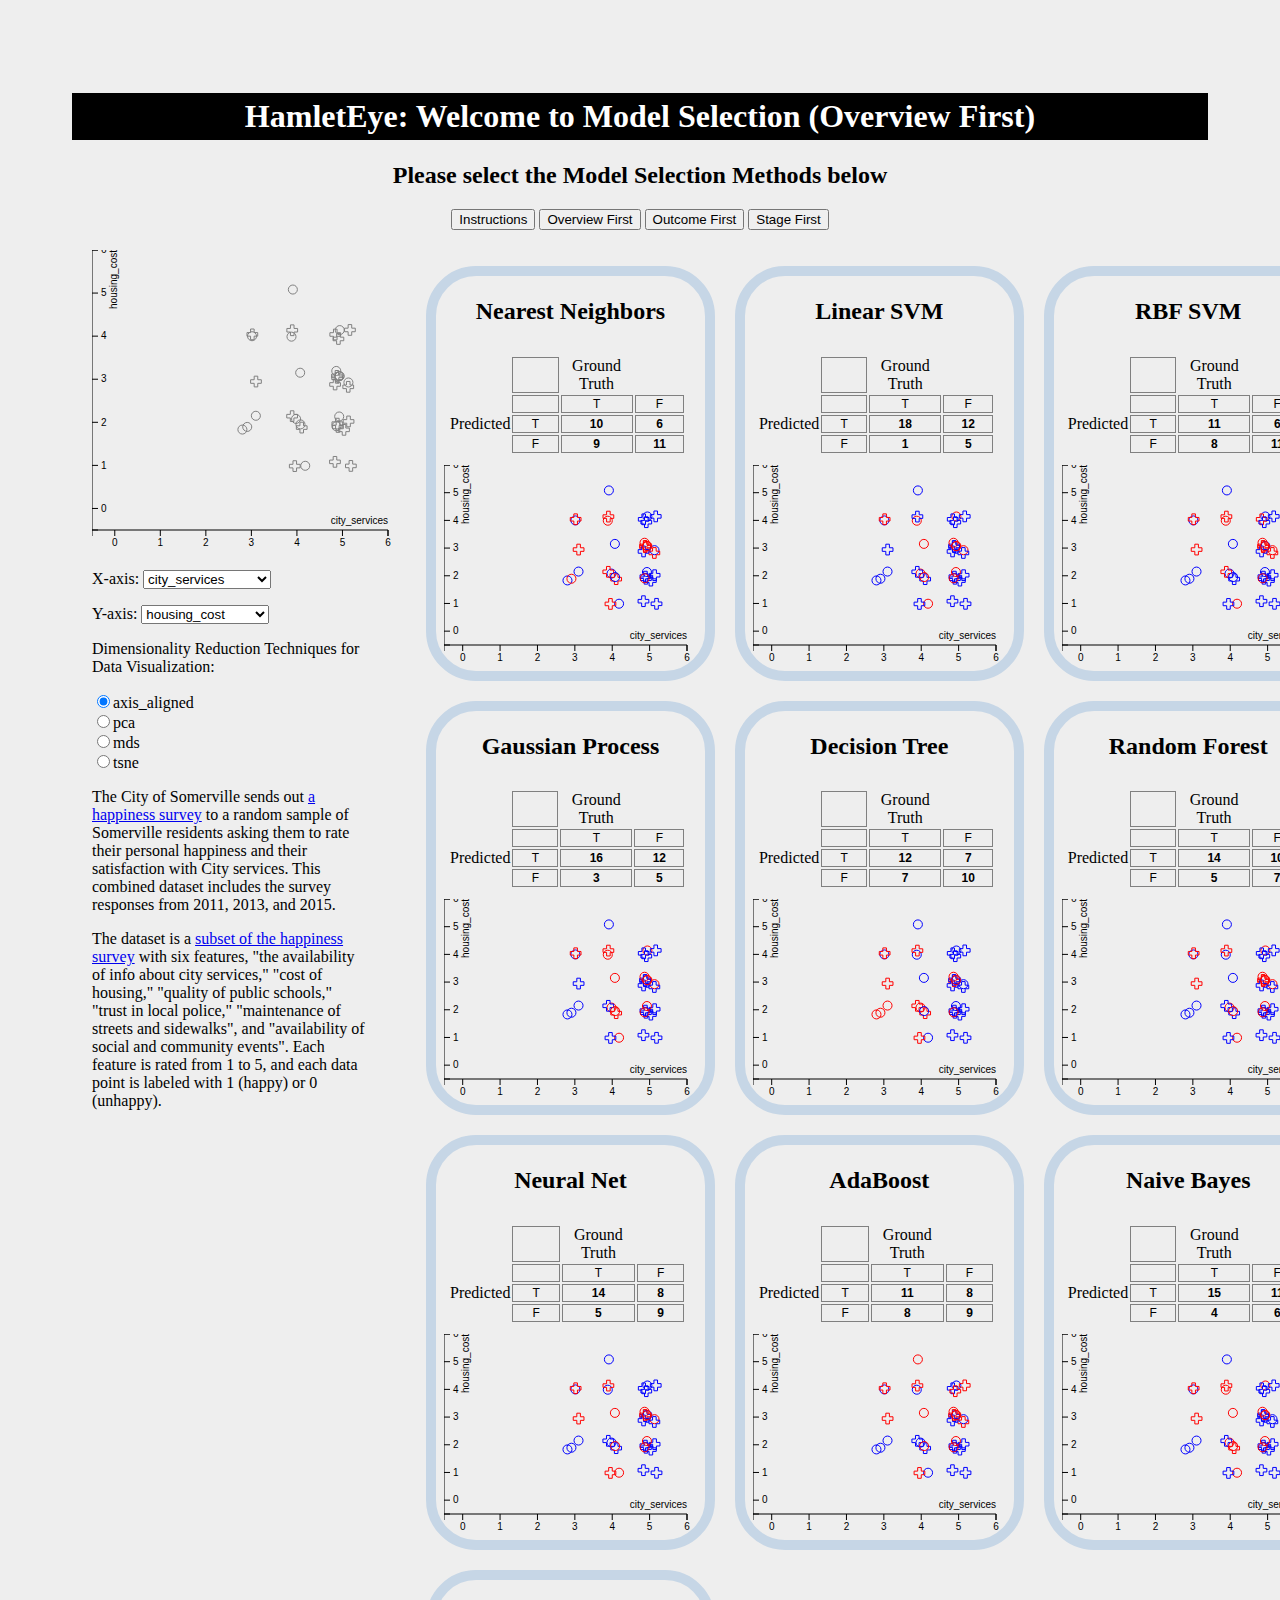
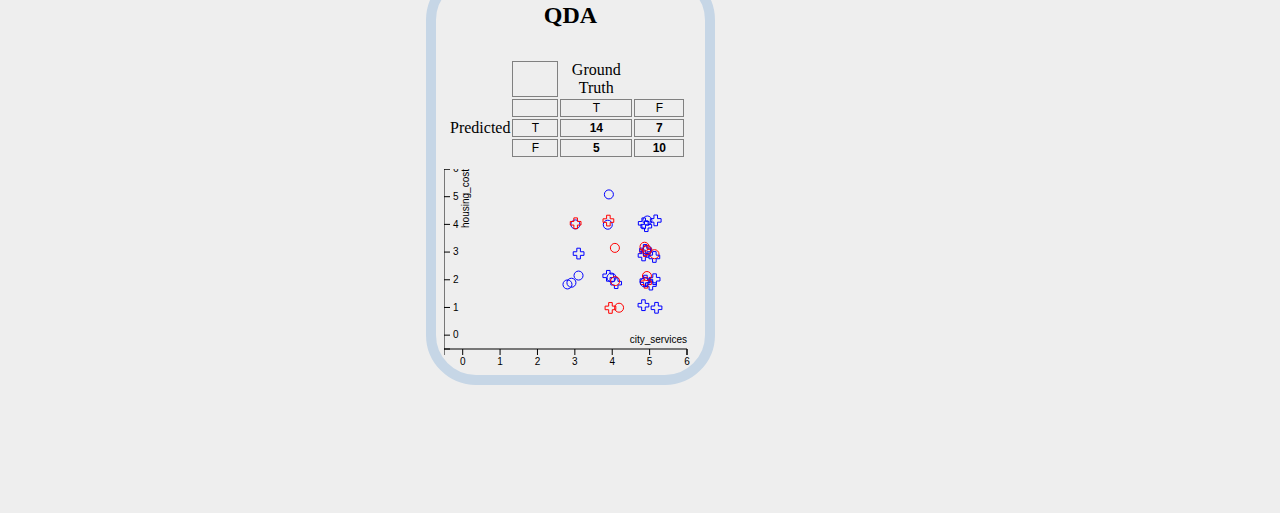
<file: overviewindex.html>
<!DOCTYPE html>
<meta charset="utf-8">
<head>
	<h1><center>HamletEye: Welcome to Model Selection (Overview First)</center></h1>
        
        <style>
    .axis {
      font: 10px sans-serif; /*the font of the axis*/
    }
    .axis path,
    .axis line {
      fill: none; /*The axis filler*/
      fill-rule: nonzero;
      stroke: #000; /*The stroke is the shadow of the line.*/
      /*shape-rendering: crispEdges;*/
    }
    .container {
      padding: 20px; 
      display: grid;
      grid-gap: 20px; /*the distance between graph and models*/
      grid-template-columns: 25%; /*the length for the left bars*/
    }
    .models-container {
        grid-column: 2 / 2;
        width: 95%;
    }
    .svg-container {
        width: 90%;
    }
    .models-container ul {
        display: grid;
        grid-gap: 20px;
        grid-template-columns: 35% 35% 35%; /*each represent one column*/
        list-style-type: none;
        
    }
    .model-confusion-matrix {
    	text-align: center;
        padding: 10px; /*The distance between model image and confusion matrix*/
        width: 90%;
    }
    .model-li {
    	text-align: center;
        padding: 2px; /*the gap between model border and model image*/
        border-radius: 50px;
        border-color: #c6d6e6;
        border-style: solid;
        border-width: 10px; /*the width of the model's' border*/
    }
    .confusion-matrix-table td {
        text-align: center;
        font: 12px sans-serif;
        border: 0.1px solid gray; /*delete it if we do not need a grid for our confusion matrix*/
        width: 120px;
    }

    .confusion-matrix-table td.innerMatrix {
    	color: black;
    	text-align: center;
        font-weight: 700;
    }
	
	/*tooltip for mouse touching on the points*/
    div.tooltip {   
        position: absolute;         
        text-align: left;
        width: 120px;                    
        height: 88px;                   
        padding: 2px;            
        padding-left: 15px;         
        font: 12px sans-serif;      
        background: lightsteelblue; 
        border: 0px;        
        border-radius: 8px;         
        pointer-events: none;         
    }

    path {
        pointer-events: all;
    }
	
	h1 {
            background-color: black;
            color: white;
            text-align: center;
            padding: 5px;
        }
    </style>
</head>

<style>
        head {
            background-color: black;
            color: white;
            text-align: center;
            padding: 5px;
        }

        #body {
            width: 1000px;
            float: center;
            padding: 10px;
        }

        #footer {
            background-color: black;
            color: white;
            clear: both;
            text-align: center;
            padding: 15px;
        }
</style>
    
<body>

	<div><center>
	<h2>Please select the Model Selection Methods below</h2>
	<link rel="stylesheet" href="index.css">
	<a href="index.html" title="Instruction "><button class="big-button">Instructions</button></a>
	<a href="overviewindex.html" title="Overview First"><button class="big-button">Overview First</button></a>
	<a href="outcomeindex.html" title="Outcome First"><button class="big-button">Outcome First</button></a>
	<a href="stageindex.html" title="Stage First"><button class="big-button">Stage First</button></a>
	
	</center></div>
	
    <div class='container'>
        <div class='dataset-container'>
            <div class='svg-container' id='dataset-svg'>
            </div>
            <div class='data-control-container'>
                <p>
                    X-axis: 
                    <select name="x-axis" id="x-axis-select">
                    </select>
                </p>
                <p>
                    Y-axis:
                    <select name="y-axis" id="y-axis-select">
                    </select>
                </p>
                </p>
                <p> Dimensionality Reduction Techniques for Data Visualization:
                </p>
            </div>
            <div class='data-control-container' id='projection-select'>
            </div>
            <div class='dataset-description-container'>
                <p>The City of Somerville sends out <a href='https://data.somervillema.gov/Happiness/Somerville-Happiness-Survey-responses-2011-2013-20/w898-3dfm'>a happiness survey</a> to a random sample of Somerville residents asking them to rate their personal happiness and their satisfaction with City services. This combined dataset includes the survey responses from 2011, 2013, and 2015.</p>

                <p> The dataset is a <a href='https://archive.ics.uci.edu/ml/datasets/Somerville+Happiness+Survey'>subset of the happiness survey</a> with six features, "the availability of info about city services," "cost of housing," "quality of public schools," "trust in local police," "maintenance of streets and sidewalks", and "availability of social and community events".  Each feature is rated from 1 to 5, and each data point is labeled with 1 (happy) or 0 (unhappy). 
            </div>
        </div>
        <div class='models-container'>
            <ul>
            </ul>
        </div>
    </div>


    <script src="./d3.min.js"></script>
    <script>
        /* BEGIN LOADING DATA */
        /* Loading the data into variables.  Usually, this would be pulled from an external source, or uploaded,
        like in the previous lab.  But for portability, we just embed it right in the script tag */

        var happinessData = JSON.parse('{"132":{"city_services":3,"housing_cost":4,"schools":4,"trust_police":5,"streets_sidewalks":1,"events":3},"53":{"city_services":5,"housing_cost":1,"schools":3,"trust_police":3,"streets_sidewalks":4,"events":4},"110":{"city_services":5,"housing_cost":2,"schools":2,"trust_police":4,"streets_sidewalks":5,"events":5},"89":{"city_services":4,"housing_cost":2,"schools":4,"trust_police":4,"streets_sidewalks":4,"events":4},"33":{"city_services":4,"housing_cost":1,"schools":3,"trust_police":4,"streets_sidewalks":4,"events":5},"68":{"city_services":4,"housing_cost":1,"schools":3,"trust_police":4,"streets_sidewalks":4,"events":4},"4":{"city_services":5,"housing_cost":4,"schools":3,"trust_police":3,"streets_sidewalks":3,"events":5},"131":{"city_services":5,"housing_cost":3,"schools":5,"trust_police":4,"streets_sidewalks":5,"events":5},"81":{"city_services":5,"housing_cost":2,"schools":5,"trust_police":5,"streets_sidewalks":5,"events":5},"26":{"city_services":3,"housing_cost":4,"schools":3,"trust_police":3,"streets_sidewalks":2,"events":3},"77":{"city_services":4,"housing_cost":5,"schools":5,"trust_police":5,"streets_sidewalks":1,"events":3},"123":{"city_services":5,"housing_cost":3,"schools":4,"trust_police":4,"streets_sidewalks":4,"events":4},"2":{"city_services":5,"housing_cost":3,"schools":3,"trust_police":3,"streets_sidewalks":3,"events":5},"103":{"city_services":5,"housing_cost":4,"schools":4,"trust_police":4,"streets_sidewalks":4,"events":5},"113":{"city_services":5,"housing_cost":3,"schools":4,"trust_police":3,"streets_sidewalks":4,"events":3},"92":{"city_services":5,"housing_cost":2,"schools":3,"trust_police":4,"streets_sidewalks":4,"events":5},"10":{"city_services":3,"housing_cost":2,"schools":3,"trust_police":3,"streets_sidewalks":2,"events":3},"27":{"city_services":3,"housing_cost":3,"schools":3,"trust_police":5,"streets_sidewalks":5,"events":5},"13":{"city_services":4,"housing_cost":2,"schools":4,"trust_police":5,"streets_sidewalks":4,"events":3},"121":{"city_services":4,"housing_cost":2,"schools":4,"trust_police":4,"streets_sidewalks":4,"events":4},"116":{"city_services":3,"housing_cost":2,"schools":2,"trust_police":3,"streets_sidewalks":3,"events":3},"130":{"city_services":5,"housing_cost":2,"schools":2,"trust_police":4,"streets_sidewalks":4,"events":5},"85":{"city_services":5,"housing_cost":3,"schools":3,"trust_police":3,"streets_sidewalks":2,"events":5},"44":{"city_services":4,"housing_cost":2,"schools":4,"trust_police":3,"streets_sidewalks":2,"events":4},"80":{"city_services":5,"housing_cost":3,"schools":3,"trust_police":4,"streets_sidewalks":3,"events":3},"114":{"city_services":5,"housing_cost":2,"schools":3,"trust_police":3,"streets_sidewalks":3,"events":5},"102":{"city_services":5,"housing_cost":4,"schools":4,"trust_police":3,"streets_sidewalks":3,"events":4},"23":{"city_services":4,"housing_cost":3,"schools":5,"trust_police":5,"streets_sidewalks":5,"events":4},"84":{"city_services":5,"housing_cost":2,"schools":3,"trust_police":5,"streets_sidewalks":5,"events":5},"133":{"city_services":5,"housing_cost":1,"schools":5,"trust_police":5,"streets_sidewalks":5,"events":5},"60":{"city_services":4,"housing_cost":4,"schools":4,"trust_police":4,"streets_sidewalks":3,"events":4},"63":{"city_services":4,"housing_cost":4,"schools":3,"trust_police":3,"streets_sidewalks":2,"events":5},"30":{"city_services":5,"housing_cost":3,"schools":3,"trust_police":3,"streets_sidewalks":5,"events":3},"7":{"city_services":5,"housing_cost":4,"schools":4,"trust_police":4,"streets_sidewalks":4,"events":5},"1":{"city_services":3,"housing_cost":2,"schools":3,"trust_police":5,"streets_sidewalks":4,"events":3},"142":{"city_services":5,"housing_cost":3,"schools":2,"trust_police":5,"streets_sidewalks":5,"events":5}}')

        var predictionData = JSON.parse('{"ground_truth":{"132":1,"53":1,"110":1,"89":1,"33":0,"68":1,"4":0,"131":0,"81":1,"26":0,"77":0,"123":1,"2":1,"103":1,"113":1,"92":1,"10":0,"27":1,"13":0,"121":0,"116":0,"130":0,"85":0,"44":1,"80":0,"114":0,"102":1,"23":0,"84":1,"133":1,"60":0,"63":1,"30":1,"7":1,"1":0,"142":0},"Nearest Neighbors":{"132":0,"53":1,"110":1,"89":0,"33":0,"68":0,"4":0,"131":1,"81":1,"26":0,"77":0,"123":1,"2":0,"103":1,"113":0,"92":1,"10":0,"27":0,"13":0,"121":0,"116":1,"130":1,"85":1,"44":0,"80":0,"114":0,"102":1,"23":0,"84":1,"133":1,"60":1,"63":0,"30":0,"7":1,"1":0,"142":1},"Linear SVM":{"132":0,"53":1,"110":1,"89":1,"33":1,"68":1,"4":1,"131":1,"81":1,"26":0,"77":0,"123":1,"2":1,"103":1,"113":1,"92":1,"10":0,"27":1,"13":1,"121":1,"116":0,"130":1,"85":1,"44":1,"80":1,"114":1,"102":1,"23":1,"84":1,"133":1,"60":1,"63":1,"30":1,"7":1,"1":0,"142":1},"RBF SVM":{"132":0,"53":1,"110":1,"89":0,"33":1,"68":1,"4":0,"131":1,"81":1,"26":0,"77":0,"123":1,"2":0,"103":1,"113":0,"92":1,"10":0,"27":0,"13":0,"121":0,"116":0,"130":1,"85":0,"44":1,"80":1,"114":0,"102":0,"23":0,"84":1,"133":1,"60":1,"63":0,"30":0,"7":1,"1":0,"142":1},"Gaussian Process":{"132":0,"53":1,"110":1,"89":1,"33":1,"68":1,"4":1,"131":1,"81":1,"26":0,"77":0,"123":1,"2":1,"103":1,"113":1,"92":1,"10":0,"27":1,"13":1,"121":1,"116":0,"130":1,"85":1,"44":0,"80":1,"114":1,"102":1,"23":1,"84":1,"133":1,"60":1,"63":0,"30":1,"7":1,"1":0,"142":1},"Decision Tree":{"132":0,"53":1,"110":1,"89":0,"33":0,"68":0,"4":0,"131":1,"81":1,"26":0,"77":0,"123":1,"2":0,"103":1,"113":1,"92":1,"10":1,"27":0,"13":1,"121":0,"116":1,"130":1,"85":0,"44":0,"80":0,"114":0,"102":1,"23":0,"84":1,"133":1,"60":0,"63":0,"30":1,"7":1,"1":1,"142":1},"Random Forest":{"132":0,"53":1,"110":1,"89":1,"33":1,"68":1,"4":1,"131":1,"81":1,"26":0,"77":0,"123":1,"2":0,"103":1,"113":1,"92":1,"10":0,"27":0,"13":1,"121":1,"116":0,"130":1,"85":1,"44":1,"80":1,"114":1,"102":1,"23":0,"84":1,"133":1,"60":0,"63":0,"30":0,"7":1,"1":0,"142":1},"Neural Net":{"132":0,"53":1,"110":1,"89":1,"33":1,"68":0,"4":0,"131":1,"81":1,"26":0,"77":0,"123":1,"2":1,"103":1,"113":1,"92":1,"10":0,"27":0,"13":0,"121":1,"116":0,"130":1,"85":0,"44":1,"80":1,"114":1,"102":1,"23":1,"84":1,"133":1,"60":0,"63":0,"30":0,"7":1,"1":0,"142":1},"AdaBoost":{"132":0,"53":1,"110":1,"89":1,"33":0,"68":0,"4":0,"131":1,"81":1,"26":0,"77":1,"123":1,"2":1,"103":0,"113":0,"92":1,"10":0,"27":0,"13":0,"121":1,"116":0,"130":1,"85":1,"44":1,"80":0,"114":1,"102":1,"23":1,"84":1,"133":1,"60":0,"63":0,"30":0,"7":0,"1":0,"142":1},"Naive Bayes":{"132":0,"53":1,"110":1,"89":1,"33":1,"68":1,"4":1,"131":1,"81":1,"26":0,"77":0,"123":1,"2":1,"103":1,"113":1,"92":1,"10":0,"27":0,"13":1,"121":1,"116":0,"130":1,"85":1,"44":0,"80":0,"114":1,"102":1,"23":1,"84":1,"133":1,"60":1,"63":0,"30":1,"7":1,"1":0,"142":1},"QDA":{"132":0,"53":1,"110":0,"89":1,"33":1,"68":0,"4":0,"131":1,"81":1,"26":0,"77":0,"123":1,"2":0,"103":1,"113":1,"92":1,"10":0,"27":1,"13":0,"121":1,"116":0,"130":0,"85":0,"44":1,"80":1,"114":1,"102":1,"23":1,"84":1,"133":1,"60":0,"63":0,"30":1,"7":1,"1":0,"142":1}}')

        var pcaData = JSON.parse('{"133": {"y": "-0.9589366310063013", "x": "-2.418023155353628"}, "132": {"y": "-0.7870050418349697", "x": "3.123241220702234"}, "131": {"y": "-1.6342485805218487", "x": "-1.2908644818356694"}, "130": {"y": "1.1208234740329177", "x": "-1.0985671075554697"}, "110": {"y": "0.9497895813015933", "x": "-1.8575780054832038"}, "113": {"y": "-0.1870398160267989", "x": "0.2852845431860981"}, "68": {"y": "1.2228767938679452", "x": "-0.9540532129075661"}, "80": {"y": "0.23718310889831798", "x": "0.81047368365095"}, "81": {"y": "-1.508994761547545", "x": "-1.9542054022375184"}, "84": {"y": "-0.15300807402607994", "x": "-2.022802582591802"}, "85": {"y": "0.6596440967605307", "x": "1.117094198878989"}, "26": {"y": "0.5695630323283188", "x": "2.7289780671688395"}, "27": {"y": "-0.4164663548943445", "x": "-1.062832264287387"}, "23": {"y": "-1.8290643590342732", "x": "-0.9163545915345392"}, "63": {"y": "0.25288589105577647", "x": "1.8289882345892516"}, "44": {"y": "0.7616974165955581", "x": "1.2616080935268927"}, "1": {"y": "0.47800288481427655", "x": "-0.11572556949032681"}, "2": {"y": "0.488610204029206", "x": "0.35808330095125557"}, "116": {"y": "2.176638744440215", "x": "1.0080330728317461"}, "4": {"y": "-0.061447926512038044", "x": "0.8219010540673645"}, "7": {"y": "-1.3352794745710357", "x": "-0.10233442096896832"}, "142": {"y": "-0.025072860806591452", "x": "-1.593283419652835"}, "60": {"y": "-0.9342570487851951", "x": "1.2307095345456365"}, "77": {"y": "-2.1583564409734364", "x": "3.373281281401333"}, "121": {"y": "-0.005174680434031763", "x": "-0.45593686961431557"}, "123": {"y": "-0.6985327358117656", "x": "-0.24019539909235976"}, "102": {"y": "-0.6527526620547445", "x": "1.1821564192372234"}, "103": {"y": "-1.3352794745710357", "x": "-0.1023344209689683"}, "92": {"y": "0.44283013027218515", "x": "-1.0642685173783277"}, "10": {"y": "1.669679293410807", "x": "1.801342560936622"}, "13": {"y": "-0.3432903837829459", "x": "-0.32950326190733825"}, "114": {"y": "1.0386683345704504", "x": "-0.10573445216485322"}, "33": {"y": "1.136188185649919", "x": "-1.2800099879002835"}, "30": {"y": "0.31991963500260895", "x": "-0.5080249449187781"}, "53": {"y": "1.5043811805983958", "x": "-1.0026063282159785"}, "89": {"y": "-0.005174680434031844", "x": "-0.4559368696143155"}}')

        var mdsData = JSON.parse('{"133": {"y": "1.8205113920541092", "x": "2.6158956525908823"}, "132": {"y": "0.173203098852468", "x": "-3.828723870258225"}, "131": {"y": "2.283339961048586", "x": "0.7749217324494494"}, "130": {"y": "-0.8743287142170648", "x": "1.5195058639148977"}, "110": {"y": "-0.7953128640224284", "x": "2.2622200593275577"}, "113": {"y": "0.8824736303641322", "x": "-0.5889869698624508"}, "68": {"y": "-1.3665407872160868", "x": "1.1507633210217487"}, "80": {"y": "-0.12652346517164578", "x": "-0.8635225990611407"}, "81": {"y": "1.9616365441824466", "x": "1.9280434283432595"}, "84": {"y": "0.40906684928232645", "x": "2.1326284403199844"}, "85": {"y": "-0.8942352160277469", "x": "-1.6299809391795559"}, "26": {"y": "-1.4318988584742018", "x": "-2.7777618994608173"}, "27": {"y": "-0.118118557304703", "x": "2.6277856540446245"}, "23": {"y": "2.2235584872721486", "x": "1.161228511468416"}, "63": {"y": "-0.4847630290384198", "x": "-2.3481431353791007"}, "44": {"y": "-1.6186776762435757", "x": "-1.2414355596275788"}, "1": {"y": "-2.2736446584166314", "x": "1.088150521454026"}, "2": {"y": "-0.6056721833388629", "x": "-0.7906069655550104"}, "116": {"y": "-2.788210573302726", "x": "-0.49911730511560104"}, "4": {"y": "0.20285614186882345", "x": "-1.6438053885262545"}, "7": {"y": "1.7169508844515577", "x": "-0.5375955871943006"}, "142": {"y": "0.26585917657777214", "x": "2.575168963402202"}, "60": {"y": "0.9273680151134515", "x": "-1.3959575528558614"}, "77": {"y": "1.7866869074652791", "x": "-3.8972959194861883"}, "121": {"y": "0.033921065158746364", "x": "0.57239991426938"}, "123": {"y": "0.7649081576973583", "x": "0.0715194152621144"}, "102": {"y": "0.8401854661577706", "x": "-1.6341580717421227"}, "103": {"y": "1.71695088445156", "x": "-0.5375955871942963"}, "92": {"y": "-0.39671212543568407", "x": "1.0478812287781645"}, "10": {"y": "-2.5262153565350425", "x": "-1.4151193245272573"}, "13": {"y": "0.7407160234944368", "x": "1.0868525066734676"}, "114": {"y": "-1.1571205957293265", "x": "-0.17310321720523522"}, "33": {"y": "-1.3032563015245666", "x": "1.576214462136624"}, "30": {"y": "1.6209848537114595", "x": "0.231756256695321"}, "53": {"y": "-1.6438676423644651", "x": "0.8075740458094969"}, "89": {"y": "0.03392106515874658", "x": "0.5723999142693798"}}')

        var tsneData = JSON.parse('{"133": {"y": "-261.72546", "x": "96.031845"}, "132": {"y": "531.7232", "x": "179.00357"}, "131": {"y": "-330.78183", "x": "129.83327"}, "130": {"y": "204.4145", "x": "-86.774345"}, "110": {"y": "241.56364", "x": "-100.45167"}, "113": {"y": "-109.466324", "x": "-324.03674"}, "68": {"y": "-760.7775", "x": "449.19662"}, "80": {"y": "-47.525906", "x": "-324.32248"}, "81": {"y": "-287.9606", "x": "118.169975"}, "84": {"y": "294.48264", "x": "-52.47401"}, "85": {"y": "174.14648", "x": "232.77615"}, "26": {"y": "-481.45297", "x": "-59.403934"}, "27": {"y": "357.323", "x": "-55.80795"}, "23": {"y": "-309.82022", "x": "180.6427"}, "63": {"y": "237.39006", "x": "232.50652"}, "44": {"y": "-533.3826", "x": "11.739598"}, "1": {"y": "-96.65374", "x": "79.49907"}, "2": {"y": "165.05568", "x": "190.17204"}, "116": {"y": "-558.7335", "x": "-58.927834"}, "4": {"y": "207.59058", "x": "175.21107"}, "7": {"y": "4.963974", "x": "-209.23782"}, "142": {"y": "309.65356", "x": "-95.34405"}, "60": {"y": "355.55347", "x": "-292.10562"}, "77": {"y": "541.73346", "x": "148.00381"}, "121": {"y": "-163.60829", "x": "-103.72187"}, "123": {"y": "-82.13349", "x": "-270.69333"}, "102": {"y": "367.4766", "x": "-257.9045"}, "103": {"y": "-16.767975", "x": "-185.69005"}, "92": {"y": "187.12697", "x": "-53.349106"}, "10": {"y": "-531.43", "x": "-36.825798"}, "13": {"y": "-108.670044", "x": "41.385387"}, "114": {"y": "124.51324", "x": "174.1141"}, "33": {"y": "412.70667", "x": "374.17252"}, "30": {"y": "-137.31134", "x": "-349.6119"}, "53": {"y": "-805.2758", "x": "456.46857"}, "89": {"y": "-181.83655", "x": "-130.20572"}}')
        /* END LOADING DATA */

        // Defining size variables for the SVGs
        var margin = {top: 20, right: 10, bottom: 0, left: 0},
            width = 306 - margin.left - margin.right,
            height = 300 - margin.top - margin.bottom,
            //edit the 10 axises in the small model grids
            miniWidth = 253 - margin.left - margin.right,
            miniHeight = 200 - margin.top - margin.bottom;

        // Choose the initial dimensions that we are rendering
        var possibleDimensions = Object.keys(happinessData[Object.keys(happinessData)[0]])
        var xDim = possibleDimensions[0];
        var yDim = possibleDimensions[1];

        // Store possible choices for projections
        var projectionOptions = ['axis_aligned', 'pca', 'mds', 'tsne']
        var currProjectionOption = 'axis_aligned'

        // Initialize the scales and axes
        var xScale = d3.scale.linear().range([0, width]),
            xAxis = d3.svg.axis().scale(xScale).orient("bottom").ticks(5),
            miniXScale = d3.scale.linear().range([0, miniWidth]),
            miniXAxis = d3.svg.axis().scale(miniXScale).orient("bottom").ticks(5);

        // setup y
        var yScale = d3.scale.linear().range([height, 0]),
            yAxis = d3.svg.axis().scale(yScale).orient("right").ticks(5),
            miniYScale = d3.scale.linear().range([miniHeight, 0]),
            miniYAxis = d3.svg.axis().scale(miniYScale).orient("right").ticks(5);

        // Define the div for the tooltip
        // Parse the date / time
        var div = d3.select("body").append("div")   
            .attr("class", "tooltip")               
            .style("opacity", 0);
        
        var selectionArrayTP = [];
        var selectionArrayTN = [];
        var selectionArrayFP = [];
        var selectionArrayFN = [];

        initializeProjections()
        initializeDimensions()
        var modelContainers = initializeModels();
        redrawScatterplots(modelContainers);
        drawConfusionMatrices(modelContainers);

        /* SCATTERPLOT CODE - YOU WILL NEED TO CHANGE THIS */
        function buildScatterPlot(containerElement, data, modelPredictions, groundTruth) {
            var svgWidth, svgHeight, scatterXScale, scatterXAxis, scatterYScale, scatterYAxis;
            if (modelPredictions.length === 0) {
                // scatter plot is for the whole dataset
                svgWidth = width;
                svgHeight = height;
                scatterXScale = xScale;
                scatterXAxis = xAxis;
                scatterYScale = yScale;
                scatterYAxis = yAxis;
            } else {
                // scatter plot is for a particular model
                svgWidth = miniWidth;
                svgHeight = miniHeight;
                scatterXScale = miniXScale;
                scatterXAxis = miniXAxis;
                scatterYScale = miniYScale;
                scatterYAxis = miniYAxis;
            }

            // We destroy any existing SVGs since we're going to rebuild it.
            d3.select(containerElement).select('svg').remove()

            // Add the svg
            svg = d3.select(containerElement)
                .append('svg')

            svg.attr("width", svgWidth + margin.left + margin.right)
                .attr("height", svgHeight + margin.top + margin.bottom)
                .append("g")
                    .attr("transform", "translate(" + margin.left + "," + margin.top + ")");

            // Add the axes
            svg.append("g")
                .attr("class", "x axis")
                .attr("transform", "translate(0," + svgHeight + ")")
                .call(scatterXAxis)
                    .append("text")
                    .attr("class", "label")
                    .attr("x", svgWidth)
                    .attr("y", -6)
                    .style("text-anchor", "end")
                    .text(xDim);

            // y-axis
            svg.append("g")
                .attr("class", "y axis")
                .call(scatterYAxis)
                    .append("text")
                    .attr("class", "label")
                    .attr("transform", "rotate(-90)")
                    .attr("y", 18)
                    .attr("dy", ".71em")
                    .style("text-anchor", "end")
                    .text(yDim);

            // draw dots into the scatterplot
            // CHANGED HERE 
            svg.selectAll(".dot")
                .data(data) 
                    .enter().append("path") // using an SVG path
                        .attr("d", d3.svg.symbol().type(function(d) { // build in symbol function
                           if (groundTruth[d.id] == 1) {
                                return "cross"; // specifiying cross for positives
                            }
                            else {
                                return "circle"; // specifiying circle for negatives
                            } 
                        }))
                        .attr('fill', function(d) {
                        	// TRUE POSITIVE
                        	if (selectionArrayTP.includes(""+d.id) && groundTruth[d.id] == 1) {
                        		//console.log(d.id);
                        		return 'green';
                        	}
                        	// TRUE NEGATIVE
                        	if (selectionArrayTN.includes(""+d.id) && groundTruth[d.id] != 1) {
                        		return 'brown'; 
                        	}
                        	// FALSE POSITIVE
                        	if (selectionArrayFP.includes(""+d.id) && groundTruth[d.id] != 1) {
                        		return 'orange'; 
                        	}
                        	// FALSE NEGATIVE(delete && groundTruth[d.id] == 1)
                        	if (selectionArrayFN.includes(""+d.id) && groundTruth[d.id] == 1) {
                        		return 'purple'; 
                        	}
                        	return 'none';
                        })
//                         .classed('groundtruth', function(d) {
//                         	if (groundTruth[d.id] == 1) {
//                         		return true;
//                         	}
//                         	return false;
//                         })
//                         .classed('predicted', function(d) {
//                         	if (modelPredictions[d.id] == 1) {
//                         		return true;
//                         	}
//                         	return false;
//                         })
                        .attr('stroke', function(d) {
                            if (groundTruth[d.id] == null || modelPredictions[d.id] == null) {
                                return "grey"; // this will make sure the graph on the top left is black
                            }
                            else if (groundTruth[d.id] == modelPredictions[d.id]){
                                return "blue"; // data point green if model got that data point correct
                            }
                            else if (groundTruth[d.id] != modelPredictions[d.id]) {
                                return "red"; // data point red if model got that data point incorrect
                            }
                        })
                        .attr("transform", (d) => 
                            { // translating each point so that each data point is in the right location of the graph
                            return `translate(${scatterXScale(d.x)},${scatterYScale(d.y)})`;
                            })
                        .on("mouseover", function(d) { // adding on hover, uses the tooltip above
                            div.transition()        
                                .duration(200)      
                                .style("opacity", .9);      
                            div .html( // displaying specific statistics based on group
                                        "city_services: " + happinessData[d.id]["city_services"] + "<br/>" 
                                        + "events: " + happinessData[d.id]["events"] + "<br/>" 
                                        + "housing_cost: " + happinessData[d.id]["housing_cost"] + "<br/>" 
                                        + "schools: " + happinessData[d.id]["schools"] + "<br/>" 
                                        + "streets_sidewalks: " + happinessData[d.id]["streets_sidewalks"] + "<br/>" 
                                        + "trust_police: " + happinessData[d.id]["trust_police"]
                                    )
                                .style("left", (d3.event.pageX) + "px")     
                                .style("top", (d3.event.pageY - 28) + "px");    
                            })                  
                        .on("mouseout", function(d) {       
                            div.transition()        
                                .duration(500)      
                                .style("opacity", 0);   
                        });

        }
        /* END SCATTERPLOT CODE */
		
        /* BEGIN CONFUSION MATRIX CODE */
        function buildConfusionMatrix(containerElement, groundTruth, modelPredictions) {
            // Code below makes the confusion matrix
            var table = d3.select(containerElement).append('table')
                            .attr('class', 'confusion-matrix-table')

            // Creating the other cells of the table
            // Edit the structure of the confusion matrix
            table.append('tr').html('<br><td><tr>Ground Truth</tr>')
            table.append('tr').html('<br><td><td>T</td><td>F</td>')
            predictedTrueRow = table.append('tr').html('<tr>Predicted<br><td>T</td>')
            predictedFalseRow = table.append('tr').html('<br></td><td>F</td>')

           // Here, filling in the values.  This is also where you can style the confusion matrix.
            var truePositives = 0;
            var trueNegatives = 0;
            var falsePositives = 0;
            var falseNegatives = 0;

            // itterating through each key within ground truth
            // this allows access to each specific model's confusion matrix 
            for (key in groundTruth) {
                if (groundTruth[key] == 1) { // comparing with model predictions
                    if (groundTruth[key] == modelPredictions[key]) {
                        truePositives += 1;
                    }
                    else {
                        falseNegatives += 1; 
                    }
                }
                else {
                    if (groundTruth[key] == modelPredictions[key]) {
                        trueNegatives += 1; 
                    }
                    else {
                        falsePositives += 1; 
                    }
                }
            }
                
            predictedTrueRow.append('td')
                            .attr('class', 'innerMatrix')
                            .text(truePositives)
                            // color the NUMBER to green if click that specific number
                            .on("mouseover", function(){
          						d3.select(this)
            						.style("color", "green");
          						selectionArrayTP = [];
          						for (key in groundTruth) {
          			                if (groundTruth[key] == modelPredictions[key]) {
          			                        selectionArrayTP.push(key);
          			                }
          			            }
          			              redrawScatterplots(modelContainers);
                              }
                            )
          		 			.on("mouseout", function() {       
                     			d3.select(this)        
                          			.style("color", "black");
                     			selectionArrayTP = [];
                        	})
            
                                      
//             svg = d3.select(containerElement)
//                 .append('svg')
//                 .data(data) 
//                     .enter().append("path") // using an SVG path
//                         .attr("d", d3.svg.symbol().type(function(d) {
//                         	if (!truePositives) {
//                                 return "grey"; // specifiying cross for positives
//                             }
//                         }
                            
            predictedTrueRow.append('td')
                            .attr('class', 'innerMatrix')
                            .text(falsePositives)
                            .on("mouseover", function(){
          						d3.select(this)
            						.style("color", "orange");
          						//d3.select(falsePositives).style("color", "orange");
          						selectionArrayFP = [];
          						for (key in groundTruth) {
          			                if (groundTruth[key] != modelPredictions[key]) {
          			                        selectionArrayFP.push(key);
          			                }
          			            }
          						//console.log(selectionArray);
          			              redrawScatterplots(modelContainers);})
          		 			.on("mouseout", function() {       
                     			d3.select(this)        
                          			.style("color", "black");
                     			selectionArrayFP = [];
                        	})
                            
            predictedFalseRow.append('td')
                            .attr('class', 'innerMatrix')
                            .text(falseNegatives)
                            .on("mouseover", function(){
          						d3.select(this)
            						.style("color", "purple");
          						selectionArrayFN = [];
          						for (key in groundTruth) {
          			                if (groundTruth[key] != modelPredictions[key]) {
          			                        selectionArrayFN.push(key);
          			                }
          			            }
          						//console.log(selectionArray);
          			              redrawScatterplots(modelContainers);})
          		 			.on("mouseout", function() {       
                     			d3.select(this)        
                          			.style("color", "black");
                     			selectionArrayFN = [];
                        	})

            predictedFalseRow.append('td')
                            .attr('class', 'innerMatrix')
                            .text(trueNegatives)
                            .on("mouseover", function(){
      						d3.select(this)
        						.style("color", "red")
          						selectionArrayTN = [];
          						for (key in groundTruth) {
          			                if (groundTruth[key] == modelPredictions[key]) {
          			                        selectionArrayTN.push(key);
          			                }
          			            }
          						console.log(selectionArrayTN);
          			            redrawScatterplots(modelContainers);
          			        d3.select(trueNegatives)
          			             .style("color", "red")
          			        })
          		 			.on("mouseout", function() {       
                     			d3.select(this)        
                          			.style("color", "black");
                     			selectionArrayTN = [];
                        	})
        }
        /* END CONFUSION MATRIX CODE */

        /* BEGIN SUPPORT CODE */
        function initializeProjections() {
            var optionSlots = d3.select('#projection-select')
                .selectAll('div.proj')
                .data(projectionOptions)
                .enter()
                .append('div')

            optionSlots
                    .append('input')
                    .attr('type', 'radio')
                    .attr('name', 'projection')
                    .attr('value', (d) => d)
                    .property("checked", function(d){ return d === currProjectionOption; })

            optionSlots
                    .append('label')
                    .attr('for', (d) => d)
                    .text((d) => d)

            d3.selectAll("input[name='projection']")
                .on("change", function(d) {
                    index = this.value;
                    currProjectionOption = index;
                    redrawScatterplots(modelContainers);
                })

        }

        function initializeDimensions() {
            // Fill in the possible dimensions into the select lists
            d3.select('#x-axis-select')
                .selectAll('option')
                .data(possibleDimensions)
                .enter()
                    .append('option')
                    .text((d) => d)
                    .attr('value', (d,i) => i)
                    .property("selected", function(d){ return d === xDim; })

            d3.select('#y-axis-select')
                .selectAll('option')
                .data(possibleDimensions)
                .enter()
                    .append('option')
                    .text((d) => d)
                    .attr('value', (d,i) => i)
                    .property("selected", function(d){ return d === yDim; })

            d3.select("#x-axis-select")
            .on("change", function(d) {
                index = this.value;
                xDim = possibleDimensions[index];
                redrawScatterplots(modelContainers);
            })

            d3.select("#y-axis-select")
            .on("change", function(d) {
                index = this.value;
                yDim = possibleDimensions[index];
                redrawScatterplots(modelContainers);
            })

        }

        function calculateScales(scatterplotData) {
            if (currProjectionOption === 'axis_aligned') {
                xScale.domain([-0.5, 6.0])
                yScale.domain([-0.5, 6.0])
                miniXScale.domain([-0.5, 6.0])
                miniYScale.domain([-0.5, 6.0])                
            } else {
                xScale.domain(d3.extent(scatterplotData, (d) => d['x']))
                yScale.domain(d3.extent(scatterplotData, (d) => d['y']))
                miniXScale.domain(d3.extent(scatterplotData, (d) => d['x']))
                miniYScale.domain(d3.extent(scatterplotData, (d) => d['y']))                

                xScale.nice()
                yScale.nice()
                miniXScale.nice()
                miniYScale.nice()                
            }
        }

        function initializeModels() {
            // console.log("initializing models, there should be data ", Object.keys(predictionData))
            d3.select('.models-container ul')
                .selectAll('li')
                .data(Object.keys(predictionData).filter((k) => k !== 'ground_truth')).enter()
                    .append('li')
                    .attr('class', 'model-li')
                    .attr('id', (d) => d.replace(/ /g,"-"))
                    .html((d) => '<h2>' + d + '</h2>')
                        .append('div')
                        .attr('class', 'model-confusion-matrix')
                        .attr('id', (d) => 'model-confusion-matrix-' + d.replace(/ /g,"-"))

            return Object.keys(predictionData)
        }

        function parseData(data) {
            // We need to add some random jitter because there are so few points
            epsilon = 0.4

            // Different accessor functions based on if it's axis-aligned or not
            var projAccessor = function (k) {
                var projData;
                if (currProjectionOption === 'pca') {
                    projData = pcaData;
                } else if (currProjectionOption === 'mds') {
                    projData = mdsData;
                } else if (currProjectionOption === 'tsne') {
                    projData = tsneData;
                }
                return {id: parseInt(k), x: parseFloat(projData[k]['x']), y: parseFloat(projData[k]['y'])}
            }

            var axisAlignedAccessor = function(k) { return {id: parseInt(k), x: data[k][xDim] + ((0.5 - Math.random()) * epsilon), y: data[k][yDim] + ((0.5 - Math.random()) * epsilon)} }

            var scatterplotData;
            if (currProjectionOption === 'axis_aligned') {
                scatterplotData = Object.keys(data).map(axisAlignedAccessor)            
            } else {                
                scatterplotData = Object.keys(data).map(projAccessor)            
            }
            return scatterplotData;
        }

        function redrawScatterplots(modelContainers) {
            scatterplotData = parseData(happinessData)
            calculateScales(scatterplotData);
            // Render the data svg
            buildScatterPlot('#dataset-svg', scatterplotData, [], predictionData['ground_truth'], happinessData)

            modelContainers.forEach((c) => { buildScatterPlot('#' + c.replace(/ /g,"-"), scatterplotData, predictionData[c], predictionData['ground_truth'], happinessData) } );
        }

        function drawConfusionMatrices(modelContainers) {
            modelContainers.forEach((c) => { buildConfusionMatrix('#model-confusion-matrix-' + c.replace(/ /g,"-"), predictionData['ground_truth'], predictionData[c] ) });
        }
    </script>
</body>

</html>
</file>
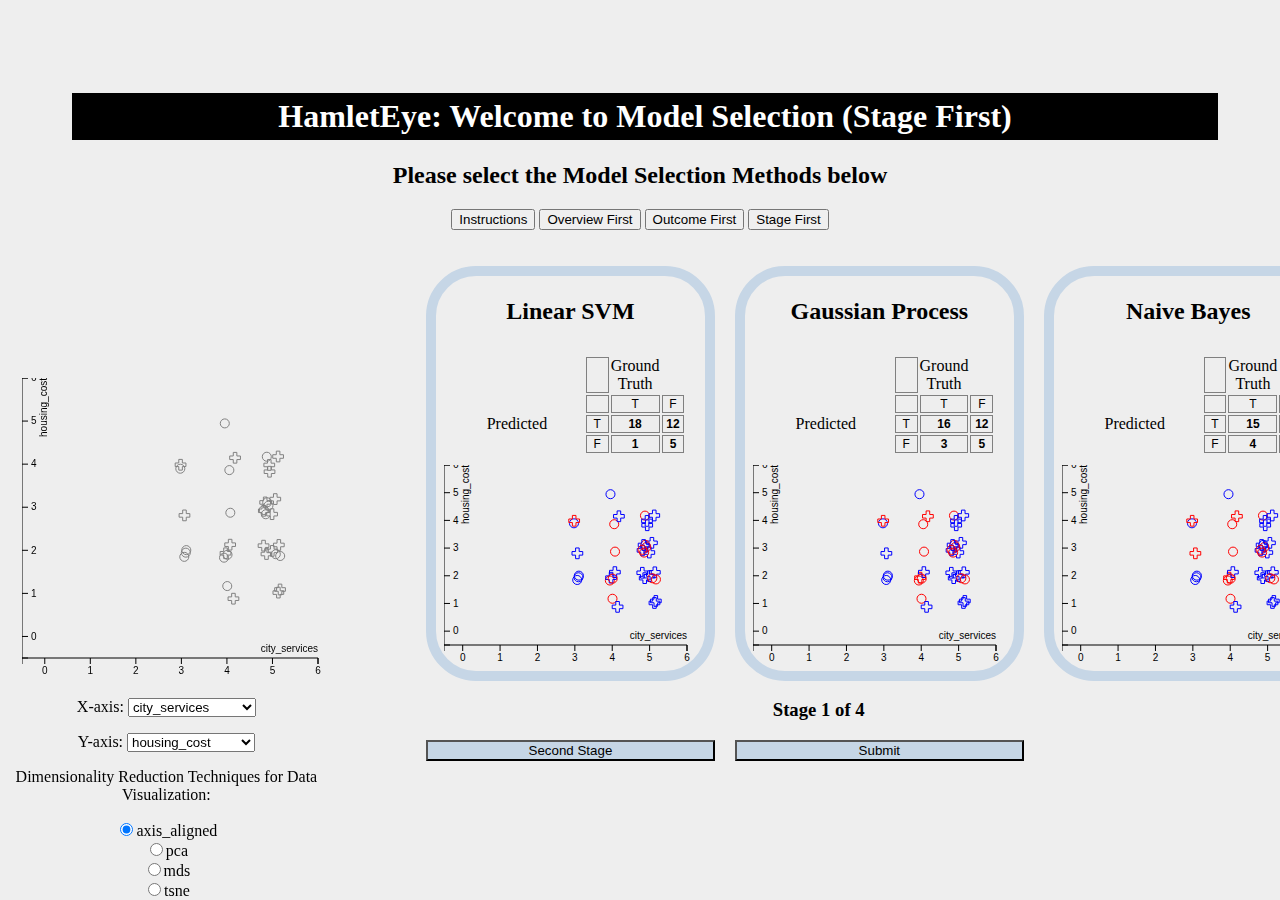
<file: stageindex.html>
<!DOCTYPE html>
<meta charset="utf-8">

<head>
        
    <style>
    .axis {
        font: 10px sans-serif; /*the font of the axis*/
    }
    .axis path,
    .axis line {
        fill: none; /*The axis filler*/
        fill-rule: nonzero;
        stroke: #000; /*The stroke is the shadow of the line.*/
        /*shape-rendering: crispEdges;*/
    }
    .container {
        padding: 20px; 
        display: grid;
        grid-gap: 20px; /*the distance between graph and models*/
        grid-template-columns: 25%; /*the length for the left bars*/
    }
    .dataset-container {
        grid-column: 1 / 1;
        position: fixed;
        width: 25%;
        padding-top: 80%;
        left: 0.5%;
        bottom: 0;
        
    }
    .models-container {
        grid-column: 2 / 2;
        width: 95%;
    }
    .svg-container {
        width: 90%;
    }
    .models-container ul {
    display: grid;
    grid-gap: 20px;
    grid-template-columns: 35% 35% 35%; /*each represent one column*/
    list-style-type: none;

    }
    .model-confusion-matrix {
    text-align: center;
    padding: 10px; /*The distance between model image and confusion matrix*/
    width: 90%;
    }
    
    .model-li {
    text-align: center;
    padding: 2px; /*the gap between model border and model image*/
    border-radius: 50px;
    border-color: #c6d6e6;
    border-style: solid;
    border-width: 10px; /*the width of the model's' border*/
    }
    .confusion-matrix-table td {
    text-align: center;
    font: 12px sans-serif;
    border: 0.1px solid gray; /*delete it if we do not need a grid for our confusion matrix*/
    width: 10%;
    } 

    .confusion-matrix-table td.innerMatrix {
    color: black;
    text-align: center;
    font-weight: 700;
    }
    
    /*tooltip for mouse touching on the points*/
    div.tooltip {   
    position: absolute;         
    text-align: left;
    width: 120px;                    
    height: 88px;                   
    padding: 2px;            
    padding-left: 15px;         
    font: 12px sans-serif;      
    background: lightsteelblue; 
    border: 0px;        
    border-radius: 8px;         
    pointer-events: none;         
    }

    path {
        pointer-events: all;
    }
    
    h1 {
    background-color: black;
    color: white;
    text-align: center;
    padding: 5px;
    width: 100%;
    top: 0px;
    }
    </style>
</head>
    
    <style>
            head {
                background-color: black;
                color: white;
                text-align: center;
                padding: 5px;
            }
    
            #body {
                width: 100%;
                float: center;
                padding: 10px;
            }
    
            #footer {
                background-color: black;
                color: white;
                clear: both;
                text-align: center;
                padding: 15px;
            }
    </style>

<body>
	<div>
    <h1><center>HamletEye: Welcome to Model Selection (Stage First)</center></h1>
	<center>
	<h2>Please select the Model Selection Methods below</h2>
	<link rel="stylesheet" href="index.css">
	<a href="index.html" title="Instruction "><button class="big-button">Instructions</button></a>
	<a href="overviewindex.html" title="Overview First"><button class="big-button">Overview First</button></a>
	<a href="outcomeindex.html" title="Outcome First"><button class="big-button">Outcome First</button></a>
	<a href="stageindex.html" title="Stage First"><button class="big-button">Stage First</button></a>
	<!-- <p style="border:3px; border-style:solid; border-color:#040404; padding: 1em;">Instruction: Please select the model from this group! 
	Then process to the next stage if you are satisfied with this model.
	 Click again to un-select the model. You can also come back to the previous stage by clicking the button below. 
	 If you are satisfied with the current model, please press "Submit"!
	 </p> -->
		
	
       <!-- The places where we can add click on models -->
       <div class = 'container'>
            <div class='dataset-container'>
                <div class='svg-container' id='dataset-svg' >
            </div>
                <div class='data-control-container'>
                    <p>
                        X-axis: 
                        <select name="x-axis" id="x-axis-select" >
                        </select>
                    </p>
                    <p>
                        Y-axis:
                        <select name="y-axis" id="y-axis-select" >
                        </select>
                    </p>
                    </p>
                    <p> Dimensionality Reduction Techniques for Data Visualization:
                    </p>
                </div>
                <div class='data-control-container' id='projection-select'>
                </div>
            </div>
            <div class='models-container' >
                <ul>
                </ul>
                <div class='button-container' id='projection-select'>
                    <h3> </h3>
                    <center>
                    <ul style = "list-style: none;">
                    <button class="button" id="first" onclick="firstStage();" href="javascript:void(0);" style="display:none;" > First Stage</button>
                    <button type="button" id="second" onclick="secondStage();" href="javascript:void(0);" style="background-color:#c6d6e6;">Second Stage</button>
                    <button type="button" id="third" onclick="thirdStage();" href="javascript:void(0);" style="display:none;">Third Stage</button>
                    <button type="button" id="fourth" onclick="fourthStage();" href="javascript:void(0);" style="display:none;">Fourth Stage</button>
                    <button type="button" id="fifth" onclick="submitter();" href="javascript:void(0);" style="display:none;">Submit</button>
                    <button type="button" id="sixth" onclick="firstStage();" href="javascript:void(0);" style="display:none;">Return</button>
                    </center>    
                    </ul>
                    
                </div>
            </div>
            
        </center>
        
        </div>



    <script src="./d3.min.js"></script>
    <script>
        /* BEGIN LOADING DATA */
        /* Loading the data into variables.  Usually, this would be pulled from an external source, or uploaded,
        like in the previous lab.  But for portability, we just embed it right in the script tag */

        var happinessData = JSON.parse('{"132":{"city_services":3,"housing_cost":4,"schools":4,"trust_police":5,"streets_sidewalks":1,"events":3},"53":{"city_services":5,"housing_cost":1,"schools":3,"trust_police":3,"streets_sidewalks":4,"events":4},"110":{"city_services":5,"housing_cost":2,"schools":2,"trust_police":4,"streets_sidewalks":5,"events":5},"89":{"city_services":4,"housing_cost":2,"schools":4,"trust_police":4,"streets_sidewalks":4,"events":4},"33":{"city_services":4,"housing_cost":1,"schools":3,"trust_police":4,"streets_sidewalks":4,"events":5},"68":{"city_services":4,"housing_cost":1,"schools":3,"trust_police":4,"streets_sidewalks":4,"events":4},"4":{"city_services":5,"housing_cost":4,"schools":3,"trust_police":3,"streets_sidewalks":3,"events":5},"131":{"city_services":5,"housing_cost":3,"schools":5,"trust_police":4,"streets_sidewalks":5,"events":5},"81":{"city_services":5,"housing_cost":2,"schools":5,"trust_police":5,"streets_sidewalks":5,"events":5},"26":{"city_services":3,"housing_cost":4,"schools":3,"trust_police":3,"streets_sidewalks":2,"events":3},"77":{"city_services":4,"housing_cost":5,"schools":5,"trust_police":5,"streets_sidewalks":1,"events":3},"123":{"city_services":5,"housing_cost":3,"schools":4,"trust_police":4,"streets_sidewalks":4,"events":4},"2":{"city_services":5,"housing_cost":3,"schools":3,"trust_police":3,"streets_sidewalks":3,"events":5},"103":{"city_services":5,"housing_cost":4,"schools":4,"trust_police":4,"streets_sidewalks":4,"events":5},"113":{"city_services":5,"housing_cost":3,"schools":4,"trust_police":3,"streets_sidewalks":4,"events":3},"92":{"city_services":5,"housing_cost":2,"schools":3,"trust_police":4,"streets_sidewalks":4,"events":5},"10":{"city_services":3,"housing_cost":2,"schools":3,"trust_police":3,"streets_sidewalks":2,"events":3},"27":{"city_services":3,"housing_cost":3,"schools":3,"trust_police":5,"streets_sidewalks":5,"events":5},"13":{"city_services":4,"housing_cost":2,"schools":4,"trust_police":5,"streets_sidewalks":4,"events":3},"121":{"city_services":4,"housing_cost":2,"schools":4,"trust_police":4,"streets_sidewalks":4,"events":4},"116":{"city_services":3,"housing_cost":2,"schools":2,"trust_police":3,"streets_sidewalks":3,"events":3},"130":{"city_services":5,"housing_cost":2,"schools":2,"trust_police":4,"streets_sidewalks":4,"events":5},"85":{"city_services":5,"housing_cost":3,"schools":3,"trust_police":3,"streets_sidewalks":2,"events":5},"44":{"city_services":4,"housing_cost":2,"schools":4,"trust_police":3,"streets_sidewalks":2,"events":4},"80":{"city_services":5,"housing_cost":3,"schools":3,"trust_police":4,"streets_sidewalks":3,"events":3},"114":{"city_services":5,"housing_cost":2,"schools":3,"trust_police":3,"streets_sidewalks":3,"events":5},"102":{"city_services":5,"housing_cost":4,"schools":4,"trust_police":3,"streets_sidewalks":3,"events":4},"23":{"city_services":4,"housing_cost":3,"schools":5,"trust_police":5,"streets_sidewalks":5,"events":4},"84":{"city_services":5,"housing_cost":2,"schools":3,"trust_police":5,"streets_sidewalks":5,"events":5},"133":{"city_services":5,"housing_cost":1,"schools":5,"trust_police":5,"streets_sidewalks":5,"events":5},"60":{"city_services":4,"housing_cost":4,"schools":4,"trust_police":4,"streets_sidewalks":3,"events":4},"63":{"city_services":4,"housing_cost":4,"schools":3,"trust_police":3,"streets_sidewalks":2,"events":5},"30":{"city_services":5,"housing_cost":3,"schools":3,"trust_police":3,"streets_sidewalks":5,"events":3},"7":{"city_services":5,"housing_cost":4,"schools":4,"trust_police":4,"streets_sidewalks":4,"events":5},"1":{"city_services":3,"housing_cost":2,"schools":3,"trust_police":5,"streets_sidewalks":4,"events":3},"142":{"city_services":5,"housing_cost":3,"schools":2,"trust_police":5,"streets_sidewalks":5,"events":5}}')

        var predictionData = JSON.parse('{"ground_truth":{"132":1,"53":1,"110":1,"89":1,"33":0,"68":1,"4":0,"131":0,"81":1,"26":0,"77":0,"123":1,"2":1,"103":1,"113":1,"92":1,"10":0,"27":1,"13":0,"121":0,"116":0,"130":0,"85":0,"44":1,"80":0,"114":0,"102":1,"23":0,"84":1,"133":1,"60":0,"63":1,"30":1,"7":1,"1":0,"142":0},"Nearest Neighbors":{"132":0,"53":1,"110":1,"89":0,"33":0,"68":0,"4":0,"131":1,"81":1,"26":0,"77":0,"123":1,"2":0,"103":1,"113":0,"92":1,"10":0,"27":0,"13":0,"121":0,"116":1,"130":1,"85":1,"44":0,"80":0,"114":0,"102":1,"23":0,"84":1,"133":1,"60":1,"63":0,"30":0,"7":1,"1":0,"142":1},"Linear SVM":{"132":0,"53":1,"110":1,"89":1,"33":1,"68":1,"4":1,"131":1,"81":1,"26":0,"77":0,"123":1,"2":1,"103":1,"113":1,"92":1,"10":0,"27":1,"13":1,"121":1,"116":0,"130":1,"85":1,"44":1,"80":1,"114":1,"102":1,"23":1,"84":1,"133":1,"60":1,"63":1,"30":1,"7":1,"1":0,"142":1},"RBF SVM":{"132":0,"53":1,"110":1,"89":0,"33":1,"68":1,"4":0,"131":1,"81":1,"26":0,"77":0,"123":1,"2":0,"103":1,"113":0,"92":1,"10":0,"27":0,"13":0,"121":0,"116":0,"130":1,"85":0,"44":1,"80":1,"114":0,"102":0,"23":0,"84":1,"133":1,"60":1,"63":0,"30":0,"7":1,"1":0,"142":1},"Gaussian Process":{"132":0,"53":1,"110":1,"89":1,"33":1,"68":1,"4":1,"131":1,"81":1,"26":0,"77":0,"123":1,"2":1,"103":1,"113":1,"92":1,"10":0,"27":1,"13":1,"121":1,"116":0,"130":1,"85":1,"44":0,"80":1,"114":1,"102":1,"23":1,"84":1,"133":1,"60":1,"63":0,"30":1,"7":1,"1":0,"142":1},"Decision Tree":{"132":0,"53":1,"110":1,"89":0,"33":0,"68":0,"4":0,"131":1,"81":1,"26":0,"77":0,"123":1,"2":0,"103":1,"113":1,"92":1,"10":1,"27":0,"13":1,"121":0,"116":1,"130":1,"85":0,"44":0,"80":0,"114":0,"102":1,"23":0,"84":1,"133":1,"60":0,"63":0,"30":1,"7":1,"1":1,"142":1},"Random Forest":{"132":0,"53":1,"110":1,"89":1,"33":1,"68":1,"4":1,"131":1,"81":1,"26":0,"77":0,"123":1,"2":0,"103":1,"113":1,"92":1,"10":0,"27":0,"13":1,"121":1,"116":0,"130":1,"85":1,"44":1,"80":1,"114":1,"102":1,"23":0,"84":1,"133":1,"60":0,"63":0,"30":0,"7":1,"1":0,"142":1},"Neural Net":{"132":0,"53":1,"110":1,"89":1,"33":1,"68":0,"4":0,"131":1,"81":1,"26":0,"77":0,"123":1,"2":1,"103":1,"113":1,"92":1,"10":0,"27":0,"13":0,"121":1,"116":0,"130":1,"85":0,"44":1,"80":1,"114":1,"102":1,"23":1,"84":1,"133":1,"60":0,"63":0,"30":0,"7":1,"1":0,"142":1},"AdaBoost":{"132":0,"53":1,"110":1,"89":1,"33":0,"68":0,"4":0,"131":1,"81":1,"26":0,"77":1,"123":1,"2":1,"103":0,"113":0,"92":1,"10":0,"27":0,"13":0,"121":1,"116":0,"130":1,"85":1,"44":1,"80":0,"114":1,"102":1,"23":1,"84":1,"133":1,"60":0,"63":0,"30":0,"7":0,"1":0,"142":1},"Naive Bayes":{"132":0,"53":1,"110":1,"89":1,"33":1,"68":1,"4":1,"131":1,"81":1,"26":0,"77":0,"123":1,"2":1,"103":1,"113":1,"92":1,"10":0,"27":0,"13":1,"121":1,"116":0,"130":1,"85":1,"44":0,"80":0,"114":1,"102":1,"23":1,"84":1,"133":1,"60":1,"63":0,"30":1,"7":1,"1":0,"142":1},"QDA":{"132":0,"53":1,"110":0,"89":1,"33":1,"68":0,"4":0,"131":1,"81":1,"26":0,"77":0,"123":1,"2":0,"103":1,"113":1,"92":1,"10":0,"27":1,"13":0,"121":1,"116":0,"130":0,"85":0,"44":1,"80":1,"114":1,"102":1,"23":1,"84":1,"133":1,"60":0,"63":0,"30":1,"7":1,"1":0,"142":1}}')

        var pcaData = JSON.parse('{"133": {"y": "-0.9589366310063013", "x": "-2.418023155353628"}, "132": {"y": "-0.7870050418349697", "x": "3.123241220702234"}, "131": {"y": "-1.6342485805218487", "x": "-1.2908644818356694"}, "130": {"y": "1.1208234740329177", "x": "-1.0985671075554697"}, "110": {"y": "0.9497895813015933", "x": "-1.8575780054832038"}, "113": {"y": "-0.1870398160267989", "x": "0.2852845431860981"}, "68": {"y": "1.2228767938679452", "x": "-0.9540532129075661"}, "80": {"y": "0.23718310889831798", "x": "0.81047368365095"}, "81": {"y": "-1.508994761547545", "x": "-1.9542054022375184"}, "84": {"y": "-0.15300807402607994", "x": "-2.022802582591802"}, "85": {"y": "0.6596440967605307", "x": "1.117094198878989"}, "26": {"y": "0.5695630323283188", "x": "2.7289780671688395"}, "27": {"y": "-0.4164663548943445", "x": "-1.062832264287387"}, "23": {"y": "-1.8290643590342732", "x": "-0.9163545915345392"}, "63": {"y": "0.25288589105577647", "x": "1.8289882345892516"}, "44": {"y": "0.7616974165955581", "x": "1.2616080935268927"}, "1": {"y": "0.47800288481427655", "x": "-0.11572556949032681"}, "2": {"y": "0.488610204029206", "x": "0.35808330095125557"}, "116": {"y": "2.176638744440215", "x": "1.0080330728317461"}, "4": {"y": "-0.061447926512038044", "x": "0.8219010540673645"}, "7": {"y": "-1.3352794745710357", "x": "-0.10233442096896832"}, "142": {"y": "-0.025072860806591452", "x": "-1.593283419652835"}, "60": {"y": "-0.9342570487851951", "x": "1.2307095345456365"}, "77": {"y": "-2.1583564409734364", "x": "3.373281281401333"}, "121": {"y": "-0.005174680434031763", "x": "-0.45593686961431557"}, "123": {"y": "-0.6985327358117656", "x": "-0.24019539909235976"}, "102": {"y": "-0.6527526620547445", "x": "1.1821564192372234"}, "103": {"y": "-1.3352794745710357", "x": "-0.1023344209689683"}, "92": {"y": "0.44283013027218515", "x": "-1.0642685173783277"}, "10": {"y": "1.669679293410807", "x": "1.801342560936622"}, "13": {"y": "-0.3432903837829459", "x": "-0.32950326190733825"}, "114": {"y": "1.0386683345704504", "x": "-0.10573445216485322"}, "33": {"y": "1.136188185649919", "x": "-1.2800099879002835"}, "30": {"y": "0.31991963500260895", "x": "-0.5080249449187781"}, "53": {"y": "1.5043811805983958", "x": "-1.0026063282159785"}, "89": {"y": "-0.005174680434031844", "x": "-0.4559368696143155"}}')

        var mdsData = JSON.parse('{"133": {"y": "1.8205113920541092", "x": "2.6158956525908823"}, "132": {"y": "0.173203098852468", "x": "-3.828723870258225"}, "131": {"y": "2.283339961048586", "x": "0.7749217324494494"}, "130": {"y": "-0.8743287142170648", "x": "1.5195058639148977"}, "110": {"y": "-0.7953128640224284", "x": "2.2622200593275577"}, "113": {"y": "0.8824736303641322", "x": "-0.5889869698624508"}, "68": {"y": "-1.3665407872160868", "x": "1.1507633210217487"}, "80": {"y": "-0.12652346517164578", "x": "-0.8635225990611407"}, "81": {"y": "1.9616365441824466", "x": "1.9280434283432595"}, "84": {"y": "0.40906684928232645", "x": "2.1326284403199844"}, "85": {"y": "-0.8942352160277469", "x": "-1.6299809391795559"}, "26": {"y": "-1.4318988584742018", "x": "-2.7777618994608173"}, "27": {"y": "-0.118118557304703", "x": "2.6277856540446245"}, "23": {"y": "2.2235584872721486", "x": "1.161228511468416"}, "63": {"y": "-0.4847630290384198", "x": "-2.3481431353791007"}, "44": {"y": "-1.6186776762435757", "x": "-1.2414355596275788"}, "1": {"y": "-2.2736446584166314", "x": "1.088150521454026"}, "2": {"y": "-0.6056721833388629", "x": "-0.7906069655550104"}, "116": {"y": "-2.788210573302726", "x": "-0.49911730511560104"}, "4": {"y": "0.20285614186882345", "x": "-1.6438053885262545"}, "7": {"y": "1.7169508844515577", "x": "-0.5375955871943006"}, "142": {"y": "0.26585917657777214", "x": "2.575168963402202"}, "60": {"y": "0.9273680151134515", "x": "-1.3959575528558614"}, "77": {"y": "1.7866869074652791", "x": "-3.8972959194861883"}, "121": {"y": "0.033921065158746364", "x": "0.57239991426938"}, "123": {"y": "0.7649081576973583", "x": "0.0715194152621144"}, "102": {"y": "0.8401854661577706", "x": "-1.6341580717421227"}, "103": {"y": "1.71695088445156", "x": "-0.5375955871942963"}, "92": {"y": "-0.39671212543568407", "x": "1.0478812287781645"}, "10": {"y": "-2.5262153565350425", "x": "-1.4151193245272573"}, "13": {"y": "0.7407160234944368", "x": "1.0868525066734676"}, "114": {"y": "-1.1571205957293265", "x": "-0.17310321720523522"}, "33": {"y": "-1.3032563015245666", "x": "1.576214462136624"}, "30": {"y": "1.6209848537114595", "x": "0.231756256695321"}, "53": {"y": "-1.6438676423644651", "x": "0.8075740458094969"}, "89": {"y": "0.03392106515874658", "x": "0.5723999142693798"}}')

        var tsneData = JSON.parse('{"133": {"y": "-261.72546", "x": "96.031845"}, "132": {"y": "531.7232", "x": "179.00357"}, "131": {"y": "-330.78183", "x": "129.83327"}, "130": {"y": "204.4145", "x": "-86.774345"}, "110": {"y": "241.56364", "x": "-100.45167"}, "113": {"y": "-109.466324", "x": "-324.03674"}, "68": {"y": "-760.7775", "x": "449.19662"}, "80": {"y": "-47.525906", "x": "-324.32248"}, "81": {"y": "-287.9606", "x": "118.169975"}, "84": {"y": "294.48264", "x": "-52.47401"}, "85": {"y": "174.14648", "x": "232.77615"}, "26": {"y": "-481.45297", "x": "-59.403934"}, "27": {"y": "357.323", "x": "-55.80795"}, "23": {"y": "-309.82022", "x": "180.6427"}, "63": {"y": "237.39006", "x": "232.50652"}, "44": {"y": "-533.3826", "x": "11.739598"}, "1": {"y": "-96.65374", "x": "79.49907"}, "2": {"y": "165.05568", "x": "190.17204"}, "116": {"y": "-558.7335", "x": "-58.927834"}, "4": {"y": "207.59058", "x": "175.21107"}, "7": {"y": "4.963974", "x": "-209.23782"}, "142": {"y": "309.65356", "x": "-95.34405"}, "60": {"y": "355.55347", "x": "-292.10562"}, "77": {"y": "541.73346", "x": "148.00381"}, "121": {"y": "-163.60829", "x": "-103.72187"}, "123": {"y": "-82.13349", "x": "-270.69333"}, "102": {"y": "367.4766", "x": "-257.9045"}, "103": {"y": "-16.767975", "x": "-185.69005"}, "92": {"y": "187.12697", "x": "-53.349106"}, "10": {"y": "-531.43", "x": "-36.825798"}, "13": {"y": "-108.670044", "x": "41.385387"}, "114": {"y": "124.51324", "x": "174.1141"}, "33": {"y": "412.70667", "x": "374.17252"}, "30": {"y": "-137.31134", "x": "-349.6119"}, "53": {"y": "-805.2758", "x": "456.46857"}, "89": {"y": "-181.83655", "x": "-130.20572"}}')
        /* END LOADING DATA */
        
        // Defining size variables for the SVGs
        var margin = {top: 20, right: 10, bottom: 0, left: 0},
            width = 306 - margin.left - margin.right,
            height = 300 - margin.top - margin.bottom,
            //edit the 10 axises in the small model grids
            miniWidth = 253 - margin.left - margin.right,
            miniHeight = 200 - margin.top - margin.bottom;

        // Choose the initial dimensions that we are rendering
        var possibleDimensions = Object.keys(happinessData[Object.keys(happinessData)[0]])
        var xDim = possibleDimensions[0];
        var yDim = possibleDimensions[1];

        // Store possible choices for projections
        var projectionOptions = ['axis_aligned', 'pca', 'mds', 'tsne']
        var currProjectionOption = 'axis_aligned'

        // Initialize the scales and axes
        var xScale = d3.scale.linear().range([0, width]),
            xAxis = d3.svg.axis().scale(xScale).orient("bottom").ticks(5),
            miniXScale = d3.scale.linear().range([0, miniWidth]),
            miniXAxis = d3.svg.axis().scale(miniXScale).orient("bottom").ticks(5);

        // setup y
        var yScale = d3.scale.linear().range([height, 0]),
            yAxis = d3.svg.axis().scale(yScale).orient("right").ticks(5),
            miniYScale = d3.scale.linear().range([miniHeight, 0]),
            miniYAxis = d3.svg.axis().scale(miniYScale).orient("right").ticks(5);

        // Define the div for the tooltip
        // Parse the date / time
        var div = d3.select("body").append("div")   
            .attr("class", "tooltip")               
            .style("opacity", 0);
        
        var selectionArrayTP = [];
        var selectionArrayTN = [];
        var selectionArrayFP = [];
        var selectionArrayFN = [];
        

        initializeProjections()
        initializeDimensions()
        var modelContainers = initializeModels();
        redrawScatterplots(modelContainers);
        drawConfusionMatrices(modelContainers);
        // defines elems for global function use
        let parentNode = document.getElementById("Nearest-Neighbors").parentNode;
        let p = document.getElementById("Linear-SVM");
        let p2 = document.getElementById("Gaussian-Process");
        let p3 = document.getElementById("Naive-Bayes");
        let p4 = document.getElementById("Random-Forest");
        let p5 = document.getElementById("Neural-Net");
        let p6 = document.getElementById("QDA");
        let p7 = document.getElementById("Decision-Tree");
        let p8 = document.getElementById("AdaBoost");
        let p9 = document.getElementById("RBF-SVM");
        let p10 = document.getElementById("Nearest-Neighbors");
        let b1 = document.getElementById("first");
        let b2 = document.getElementById("second");
        let b3 = document.getElementById("third");
        let b4 = document.getElementById("fourth");
        let b5 = document.getElementById("fifth");
        let b6 = document.getElementById("sixth");
        firstStage();

        /* SCATTERPLOT CODE - YOU WILL NEED TO CHANGE THIS */
        function buildScatterPlot(containerElement, data, modelPredictions, groundTruth) {
            var svgWidth, svgHeight, scatterXScale, scatterXAxis, scatterYScale, scatterYAxis;
            if (modelPredictions.length === 0) {
                // scatter plot is for the whole dataset
                svgWidth = width;
                svgHeight = height;
                scatterXScale = xScale;
                scatterXAxis = xAxis;
                scatterYScale = yScale;
                scatterYAxis = yAxis;
            } else {
                // scatter plot is for a particular model
                svgWidth = miniWidth;
                svgHeight = miniHeight;
                scatterXScale = miniXScale;
                scatterXAxis = miniXAxis;
                scatterYScale = miniYScale;
                scatterYAxis = miniYAxis;
            }

            // We destroy any existing SVGs since we're going to rebuild it.
            d3.select(containerElement).select('svg').remove()

            // Add the svg
            svg = d3.select(containerElement)
                .append('svg')

            svg.attr("width", svgWidth + margin.left + margin.right)
                .attr("height", svgHeight + margin.top + margin.bottom)
                .append("g")
                    .attr("transform", "translate(" + margin.left + "," + margin.top + ")");

            // Add the axes
            svg.append("g")
                .attr("class", "x axis")
                .attr("transform", "translate(0," + svgHeight + ")")
                .call(scatterXAxis)
                    .append("text")
                    .attr("class", "label")
                    .attr("x", svgWidth)
                    .attr("y", -6)
                    .style("text-anchor", "end")
                    .text(xDim);

            // y-axis
            svg.append("g")
                .attr("class", "y axis")
                .call(scatterYAxis)
                    .append("text")
                    .attr("class", "label")
                    .attr("transform", "rotate(-90)")
                    .attr("y", 18)
                    .attr("dy", ".71em")
                    .style("text-anchor", "end")
                    .text(yDim);

            // draw dots into the scatterplot
            // CHANGED HERE 
            svg.selectAll(".dot")
                .data(data) 
                    .enter().append("path") // using an SVG path
                        .attr("d", d3.svg.symbol().type(function(d) { // build in symbol function
                           if (groundTruth[d.id] == 1) {
                                return "cross"; // specifiying cross for positives
                            }
                            else {
                                return "circle"; // specifiying circle for negatives
                            } 
                        }))
                        .attr('fill', function(d) {
                        	// TRUE POSITIVE
                        	if (selectionArrayTP.includes(""+d.id) && groundTruth[d.id] == 1) {
                        		//console.log(d.id);
                        		return 'green';
                        	}
                        	// TRUE NEGATIVE
                        	if (selectionArrayTN.includes(""+d.id) && groundTruth[d.id] != 1) {
                                //console.log(d.id);
                        		return 'brown'; 
                        	}
                        	// FALSE POSITIVE
                        	if (selectionArrayFP.includes(""+d.id) && groundTruth[d.id] != 1) {
                                //console.log(d.id);
                        		return 'orange'; 
                        	}
                        	// FALSE NEGATIVE(delete && groundTruth[d.id] == 1)
                        	if (selectionArrayFN.includes(""+d.id) && groundTruth[d.id] == 1) {
                                //console.log(d.id);
                        		return 'purple'; 
                        	}
                        	return 'none';
                        })
//                         .classed('groundtruth', function(d) {
//                         	if (groundTruth[d.id] == 1) {
//                         		return true;
//                         	}
//                         	return false;
//                         })
//                         .classed('predicted', function(d) {
//                         	if (modelPredictions[d.id] == 1) {
//                         		return true;
//                         	}
//                         	return false;
//                         })
                        .attr('stroke', function(d) {
                            if (groundTruth[d.id] == null || modelPredictions[d.id] == null) {
                                return "grey"; // this will make sure the graph on the top left is black
                            }
                            else if (groundTruth[d.id] == modelPredictions[d.id]){
                                    return "blue"; // data point green if model got that data point correct
                                }
                            else if (groundTruth[d.id] != modelPredictions[d.id]) {
                                    return "red"; // data point red if model got that data point incorrect
                            }
                          
                        })
                        .attr("transform", (d) => 
                            { // translating each point so that each data point is in the right location of the graph
                            return `translate(${scatterXScale(d.x)},${scatterYScale(d.y)})`;
                            })
                        .on("mouseover", function(d) { // adding on hover, uses the tooltip above
                            div.transition()        
                                .duration(200)      
                                .style("opacity", .9);      
                            div .html( // displaying specific statistics based on group
                                        "city_services: " + happinessData[d.id]["city_services"] + "<br/>" 
                                        + "events: " + happinessData[d.id]["events"] + "<br/>" 
                                        + "housing_cost: " + happinessData[d.id]["housing_cost"] + "<br/>" 
                                        + "schools: " + happinessData[d.id]["schools"] + "<br/>" 
                                        + "streets_sidewalks: " + happinessData[d.id]["streets_sidewalks"] + "<br/>" 
                                        + "trust_police: " + happinessData[d.id]["trust_police"]
                                    )
                                .style("left", (d3.event.pageX) + "px")     
                                .style("top", (d3.event.pageY - 28) + "px");    
                            })                  
                        .on("mouseout", function(d) {       
                            div.transition()        
                                .duration(500)      
                                .style("opacity", 0);   
                        });

        }
        /* END SCATTERPLOT CODE */
		
        /* BEGIN CONFUSION MATRIX CODE */
        function buildConfusionMatrix(containerElement, groundTruth, modelPredictions) {
            // Code below makes the confusion matrix
            var table = d3.select(containerElement).append('table')
                            .attr('class', 'confusion-matrix-table')

            // Creating the other cells of the table
            // Edit the structure of the confusion matrix
            table.append('tr').html('<br><td><tr>Ground Truth</tr>')
            table.append('tr').html('<br><td><td>T</td><td>F</td>')
            predictedTrueRow = table.append('tr').html('<tr>Predicted<br><td>T</td>')
            predictedFalseRow = table.append('tr').html('<br></td><td>F</td>')

           // Here, filling in the values.  This is also where you can style the confusion matrix.
            var truePositives = 0;
            var trueNegatives = 0;
            var falsePositives = 0;
            var falseNegatives = 0;

            // itterating through each key within ground truth
            // this allows access to each specific model's confusion matrix 
            for (key in groundTruth) {
                if (groundTruth[key] == 1) { // comparing with model predictions
                    if (groundTruth[key] == modelPredictions[key]) {
                        truePositives += 1;
                    }
                    else {
                        falseNegatives += 1; 
                    }
                }
                else {
                    if (groundTruth[key] == modelPredictions[key]) {
                        trueNegatives += 1; 
                    }
                    else {
                        falsePositives += 1; 
                    }
                }
            }
                
            predictedTrueRow.append('td')
                            .attr('class', 'innerMatrix')
                            .text(truePositives)
                            // color the NUMBER to green if click that specific number
                            .on("mouseover", function(){
          						d3.select(this)
            						.style("color", "green");
          						selectionArrayTP = [];
          						for (key in groundTruth) {
          			                if (groundTruth[key] == modelPredictions[key]) {
          			                        selectionArrayTP.push(key);
          			                }
          			            }
          			              redrawScatterplots(modelContainers);
                              }
                            )
          		 			.on("mouseout", function() {       
                     			d3.select(this)        
                          			.style("color", "black");
                     			selectionArrayTP = [];
                        	})
            
                                      
//             svg = d3.select(containerElement)
//                 .append('svg')
//                 .data(data) 
//                     .enter().append("path") // using an SVG path
//                         .attr("d", d3.svg.symbol().type(function(d) {
//                         	if (!truePositives) {
//                                 return "grey"; // specifiying cross for positives
//                             }
//                         }
                            
            predictedTrueRow.append('td')
                            .attr('class', 'innerMatrix')
                            .text(falsePositives)
                            .on("mouseover", function(){
          						d3.select(this)
            						.style("color", "orange");
          						//d3.select(falsePositives).style("color", "orange");
          						selectionArrayFP = [];
          						for (key in groundTruth) {
          			                if (groundTruth[key] != modelPredictions[key]) {
          			                        selectionArrayFP.push(key);
          			                }
          			            }
          						//console.log(selectionArray);
          			              redrawScatterplots(modelContainers);})
          		 			.on("mouseout", function() {       
                     			d3.select(this)        
                          			.style("color", "black");
                     			selectionArrayFP = [];
                        	})
                            
            predictedFalseRow.append('td')
                            .attr('class', 'innerMatrix')
                            .text(falseNegatives)
                            .on("mouseover", function(){
          						d3.select(this)
            						.style("color", "purple");
          						selectionArrayFN = [];
          						for (key in groundTruth) {
          			                if (groundTruth[key] != modelPredictions[key]) {
          			                        selectionArrayFN.push(key);
          			                }
          			            }
          						//console.log(selectionArray);
          			              redrawScatterplots(modelContainers);})
          		 			.on("mouseout", function() {       
                     			d3.select(this)        
                          			.style("color", "black");
                     			selectionArrayFN = [];
                        	})

            predictedFalseRow.append('td')
                            .attr('class', 'innerMatrix')
                            .text(trueNegatives)
                            .on("mouseover", function(){
      						d3.select(this)
        						.style("color", "red")
          						selectionArrayTN = [];
          						for (key in groundTruth) {
          			                if (groundTruth[key] == modelPredictions[key]) {
          			                        selectionArrayTN.push(key);
          			                }
          			            }
          						console.log(selectionArrayTN);
          			            redrawScatterplots(modelContainers);
          			        d3.select(trueNegatives)
          			             .style("color", "red")
          			        })
          		 			.on("mouseout", function() {       
                     			d3.select(this)        
                          			.style("color", "black");
                     			selectionArrayTN = [];
                        	})
        }
        /* END CONFUSION MATRIX CODE */

        /* BEGIN SUPPORT CODE */
        function initializeProjections() {
            var optionSlots = d3.select('#projection-select')
                .selectAll('div.proj')
                .data(projectionOptions)
                .enter()
                .append('div')

            optionSlots
                    .append('input')
                    .attr('type', 'radio')
                    .attr('name', 'projection')
                    .attr('value', (d) => d)
                    .property("checked", function(d){ return d === currProjectionOption; })

            optionSlots
                    .append('label')
                    .attr('for', (d) => d)
                    .text((d) => d)

            d3.selectAll("input[name='projection']")
                .on("change", function(d) {
                    index = this.value;
                    currProjectionOption = index;
                    redrawScatterplots(modelContainers);
                })

        }

        function initializeDimensions() {
            // Fill in the possible dimensions into the select lists
            d3.select('#x-axis-select')
                .selectAll('option')
                .data(possibleDimensions)
                .enter()
                    .append('option')
                    .text((d) => d)
                    .attr('value', (d,i) => i)
                    .property("selected", function(d){ return d === xDim; })

            d3.select('#y-axis-select')
                .selectAll('option')
                .data(possibleDimensions)
                .enter()
                    .append('option')
                    .text((d) => d)
                    .attr('value', (d,i) => i)
                    .property("selected", function(d){ return d === yDim; })

            d3.select("#x-axis-select")
            .on("change", function(d) {
                index = this.value;
                xDim = possibleDimensions[index];
                redrawScatterplots(modelContainers);
            })

            d3.select("#y-axis-select")
            .on("change", function(d) {
                index = this.value;
                yDim = possibleDimensions[index];
                redrawScatterplots(modelContainers);
            })

        }

        function calculateScales(scatterplotData) {
            if (currProjectionOption === 'axis_aligned') {
                xScale.domain([-0.5, 6.0])
                yScale.domain([-0.5, 6.0])
                miniXScale.domain([-0.5, 6.0])
                miniYScale.domain([-0.5, 6.0])                
            } else {
                xScale.domain(d3.extent(scatterplotData, (d) => d['x']))
                yScale.domain(d3.extent(scatterplotData, (d) => d['y']))
                miniXScale.domain(d3.extent(scatterplotData, (d) => d['x']))
                miniYScale.domain(d3.extent(scatterplotData, (d) => d['y']))                

                xScale.nice()
                yScale.nice()
                miniXScale.nice()
                miniYScale.nice()                
            }
        }

        function initializeModels() {
            // controller variable for checking state

            d3.select('.models-container ul')
                .selectAll('li')
                .data(Object.keys(predictionData).filter((k) => k !== 'ground_truth')).enter()
                    .append('li')
	                .on("click", function(){
                    var elementColor = d3.select(this).style("border-color");
                    // if old color is initialized, change to new color
                    // change lightsOn to true and updateData
                    if (elementColor == 'rgb(198, 214, 230)') {
                        d3.select(this).style("border-color", "#00008b")
                        updateData();
                        d3.select(this).style("border-color", "#c6d6e6");
                    }

                    })
                    .attr('class', 'model-li')
                    .attr('id', (d) => d.replace(/ /g,"-"))
                    .html((d) => '<h2>' + d + '</h2>')
                        .append('div')
                        .attr('class', 'model-confusion-matrix')
                        .attr('id', (d) => 'model-confusion-matrix-' + d.replace(/ /g,"-"))
            return Object.keys(predictionData)
        }

        function getID() {
            return event.srcElement.id;
        }
        let p_prime = null;
        let p_prime2 = "";
        function updateData(){
            var ID = getID();
            //console.log ("ID:" + ID);
            if (ID == "Nearest-Neighbors" || ID == "model-confusion-matrix-Nearest-Neighbors" ){
                //backend deep copy of the element
                let p = document.getElementById("Nearest-Neighbors");
                p_prime = p.cloneNode(true);
                var comparison = document.getElementById("dataset-svg");
                comparison.replaceWith(p_prime);
                console.log(comparison.parentNode);
                p_prime.id = "dataset-svg";
                p_prime2 = "Nearest Neighbors";

            }
            else if (ID == "Linear-SVM" || ID == "model-confusion-matrix-Linear-SVM" ){
                let p = document.getElementById("Linear-SVM");
                p_prime = p.cloneNode(true);
                var comparison = document.getElementById("dataset-svg");
                comparison.replaceWith(p_prime);
                console.log(comparison.parentNode);
                p_prime.id = "dataset-svg";
                p_prime2 = "Linear SVM";
            }
            else if (ID == "RBF-SVM" || ID == "model-confusion-matrix-RBF-SVM" ){
                let p = document.getElementById("RBF-SVM");
                p_prime = p.cloneNode(true);
                var comparison = document.getElementById("dataset-svg");
                comparison.replaceWith(p_prime);
                console.log(comparison.parentNode);
                p_prime.id = "dataset-svg";
                p_prime2 = "RBF SVM";
            }
            else if (ID == "Gaussian-Process" || ID == "model-confusion-matrix-Gaussian-Process" ){
                let p = document.getElementById("Gaussian-Process");
                p_prime = p.cloneNode(true);
                var comparison = document.getElementById("dataset-svg");
                comparison.replaceWith(p_prime);
                console.log(comparison.parentNode);
                p_prime.id = "dataset-svg";
                p_prime2 = "Gaussian Process";
            }
            else if (ID == "Decision-Tree" || ID == "model-confusion-matrix-Decision-Tree" ){
                let p = document.getElementById("Decision-Tree");
                p_prime = p.cloneNode(true);
                var comparison = document.getElementById("dataset-svg");
                comparison.replaceWith(p_prime);
                console.log(comparison.parentNode);
                p_prime.id = "dataset-svg";
                p_prime2 = "Decision Tree";
            }
            else if (ID == "Random-Forest" || ID == "model-confusion-matrix-Random-Forest" ){
                let p = document.getElementById("Random-Forest");
                p_prime = p.cloneNode(true);
                var comparison = document.getElementById("dataset-svg");
                comparison.replaceWith(p_prime);
                console.log(comparison.parentNode);
                p_prime.id = "dataset-svg";
                p_prime2 = "Random Forest";
            }
            else if (ID == "Neural-Net" || ID == "model-confusion-matrix-Neural-Net" ){
                let p = document.getElementById("Neural-Net");
                p_prime = p.cloneNode(true);
                var comparison = document.getElementById("dataset-svg");
                comparison.replaceWith(p_prime);
                console.log(comparison.parentNode);
                p_prime.id = "dataset-svg";
                p_prime2 = "Neural Net";
            }
            else if (ID == "AdaBoost" || ID == "model-confusion-matrix-AdaBoost" ){
                let p = document.getElementById("AdaBoost");
                p_prime = p.cloneNode(true);
                var comparison = document.getElementById("dataset-svg");
                comparison.replaceWith(p_prime);
                console.log(comparison.parentNode);
                p_prime.id = "dataset-svg";
                p_prime2 = "AdaBoost";
            }
            else if (ID == "Naive-Bayes" || ID == "model-confusion-matrix-Naive-Bayes" ){
                let p = document.getElementById("Naive-Bayes");
                p_prime = p.cloneNode(true);
                var comparison = document.getElementById("dataset-svg");
                comparison.replaceWith(p_prime);
                console.log(comparison.parentNode);
                p_prime.id = "dataset-svg";
                p_prime2 = "Naive Bayes";
                
            }
            else if (ID == "QDA" || ID == "model-confusion-matrix-QDA" ){
                let p = document.getElementById("QDA");
                p_prime = p.cloneNode(true);
                var comparison = document.getElementById("dataset-svg");
                comparison.replaceWith(p_prime);
                console.log(comparison.parentNode);
                p_prime.id = "dataset-svg";
                p_prime2 = "QDA";
            }
            
        }

        function firstStage() {
            document.querySelector("h3").innerText = "";
            //resets data of parentNode "UL"
            removeSecond();
            removeThird();
            removeFourth();
            //updates header
            document.querySelector("h3").innerText = "Stage 1 of 4";
            //appends desired models to stage
            parentNode.appendChild(p);
            parentNode.appendChild(p2);
            parentNode.appendChild(p3);
            b1.style.display = "none";
            b3.style.display = "none";
            b4.style.display = "none";
            b2.style.display = "block";
            b5.style.display = "block";
            b5.style.backgroundColor = "#c6d6e6";
            b6.style.display = "none";
        }
        function secondStage() {
            //resets data of parentNode "UL"
            removeFirst();
            removeThird();
            removeFourth();
            document.querySelector("h3").innerText = "Stage 2 of 4";
            //appends desired models to stage
            parentNode.appendChild(p4);
            parentNode.appendChild(p5);
            parentNode.appendChild(p6);
            b1.style.display = "block";
            b1.style.backgroundColor = "#c6d6e6";
            b3.style.display = "block";
            b3.style.backgroundColor = "#c6d6e6";
            b4.style.display = "none";
            b2.style.display = "none";
            b5.style.display = "block";
            b5.style.backgroundColor = "#c6d6e6";
            b6.style.display = "none";
        }
        function thirdStage() {
            //resets data of parentNode "UL"
            removeSecond();
            removeFirst();
            removeFourth();
            document.querySelector("h3").innerText = "Stage 3 of 4";
            //appends desired models to stage
            parentNode.appendChild(p6);
            parentNode.appendChild(p8);
            parentNode.appendChild(p9);
            b1.style.display = "none";
            b3.style.display = "none";
            b4.style.display = "block";
            b4.style.backgroundColor = "#c6d6e6";
            b2.style.display = "block";
            b2.style.backgroundColor = "#c6d6e6";
            b5.style.display = "block";
            b5.style.backgroundColor = "#c6d6e6";
            b6.style.display = "none";
            
        }
        function fourthStage () {
            //resets data of parentNode "UL"
            removeFirst();
            removeSecond();
            removeThird();
            document.querySelector("h3").innerText = "Stage 4 of 4";
            //appends desired models to stage
            parentNode.appendChild(p10);
            b1.style.display = "none";
            b3.style.display = "block";
            b5.style.display = "block";
            b5.style.backgroundColor = "#c6d6e6";
            b3.style.backgroundColor = "#c6d6e6";
            b4.style.display = "none";
            b2.style.display = "none";
            b6.style.display = "block";
            b6.style.backgroundColor = "#c6d6e6";
        }
        function removeFirst(){
            //removes first row
            let p_prime = p.remove();
            let p_prime2 = p2.remove();
            let p_prime3 = p3.remove();
        }

        function removeSecond(){
            // removes second row
            let p_prime4 = p4.remove();
            let p_prime5 = p5.remove();
            let p_prime6 = p6.remove();

        }
        function removeThird() {
            // removes third row
            let p_prime7 = p7.remove();
            let p_prime8 = p8.remove();
            let p_prime9 = p9.remove();
}
        function removeFourth() {
            // removes single elem in fourth row
            let p_prime10 = p10.remove();
        }
        function submitter() {
            removeFirst();
            removeSecond();
            removeThird();
            removeFourth();
            b1.style.display = "none";
            b2.style.display = "none";
            b3.style.display = "none";
            b4.style.display = "none";
            b5.style.display = "none";
            b6.style.display = "block";
            b6.style.backgroundColor = "#c6d6e6";
            if (p_prime2 == "") {
                document.querySelector("h3").innerText = "You have not yet selected a treatment.";
            }
            else{
                document.querySelector("h3").innerText = "You have selected " + p_prime2 + " as your treatment.";
            }
        }


        function parseData(data) {
            // We need to add some random jitter because there are so few points
            epsilon = 0.4

            // Different accessor functions based on if it's axis-aligned or not
            var projAccessor = function (k) {
                var projData;
                if (currProjectionOption === 'pca') {
                    projData = pcaData;
                } else if (currProjectionOption === 'mds') {
                    projData = mdsData;
                } else if (currProjectionOption === 'tsne') {
                    projData = tsneData;
                }
                return {id: parseInt(k), x: parseFloat(projData[k]['x']), y: parseFloat(projData[k]['y'])}
            }

            var axisAlignedAccessor = function(k) { return {id: parseInt(k), x: data[k][xDim] + ((0.5 - Math.random()) * epsilon), y: data[k][yDim] + ((0.5 - Math.random()) * epsilon)} }

            var scatterplotData;
            if (currProjectionOption === 'axis_aligned') {
                scatterplotData = Object.keys(data).map(axisAlignedAccessor)            
            } else {                
                scatterplotData = Object.keys(data).map(projAccessor)            
            }
            return scatterplotData;
        }

        function redrawScatterplots(modelContainers) {
            scatterplotData = parseData(happinessData)
            calculateScales(scatterplotData);
            // Render the data svg
            buildScatterPlot('#dataset-svg', scatterplotData, [], predictionData['ground_truth'])
            
            modelContainers.forEach((c) => { buildScatterPlot('#' + c.replace(/ /g,"-"), scatterplotData, predictionData[c], predictionData['ground_truth'], happinessData) } );
        }

        function drawConfusionMatrices(modelContainers) {
            modelContainers.forEach((c) => { buildConfusionMatrix('#model-confusion-matrix-' + c.replace(/ /g,"-"), predictionData['ground_truth'], predictionData[c] ) });
        
        }

    </script>
</body>

</html>
</file>
<file: index.css>
@import url("https://fonts.googleapis.com/css?family=Patrick+Hand");

body {
  padding: 4em;
  background: #EEE;
}

b span {
  background: #FFF;
  display: block;
  padding: 5px 15px;
  border-radius: 5px;
  border: 2px solid #000;
}
b:hover {
  box-shadow: 0 2px 0 #000, 0 2px 0px 2px #f03755;
}
b:active {
  top: 4px;
  padding-bottom: 0px;
  box-shadow: 0 1px 0 #000;
}
b {
  position: relative;
  float: left;
  font: normal 22px/25px "Patrick Hand", sans-serif;
  margin-right: 10px;
  text-transform: uppercase;
  color: #000;
  text-decoration: none;
  padding-bottom: 3px;
  border-radius: 5px;
  box-shadow: 0 2px 0 #000;
  transition: padding 0.1s, box-shadow 0.1s, top 0.1s;
  background-image: url('[data-uri]');
}

iframe {
    width: 100px;
    height: 50px;
    margin: 0 auto;
}
</file>
